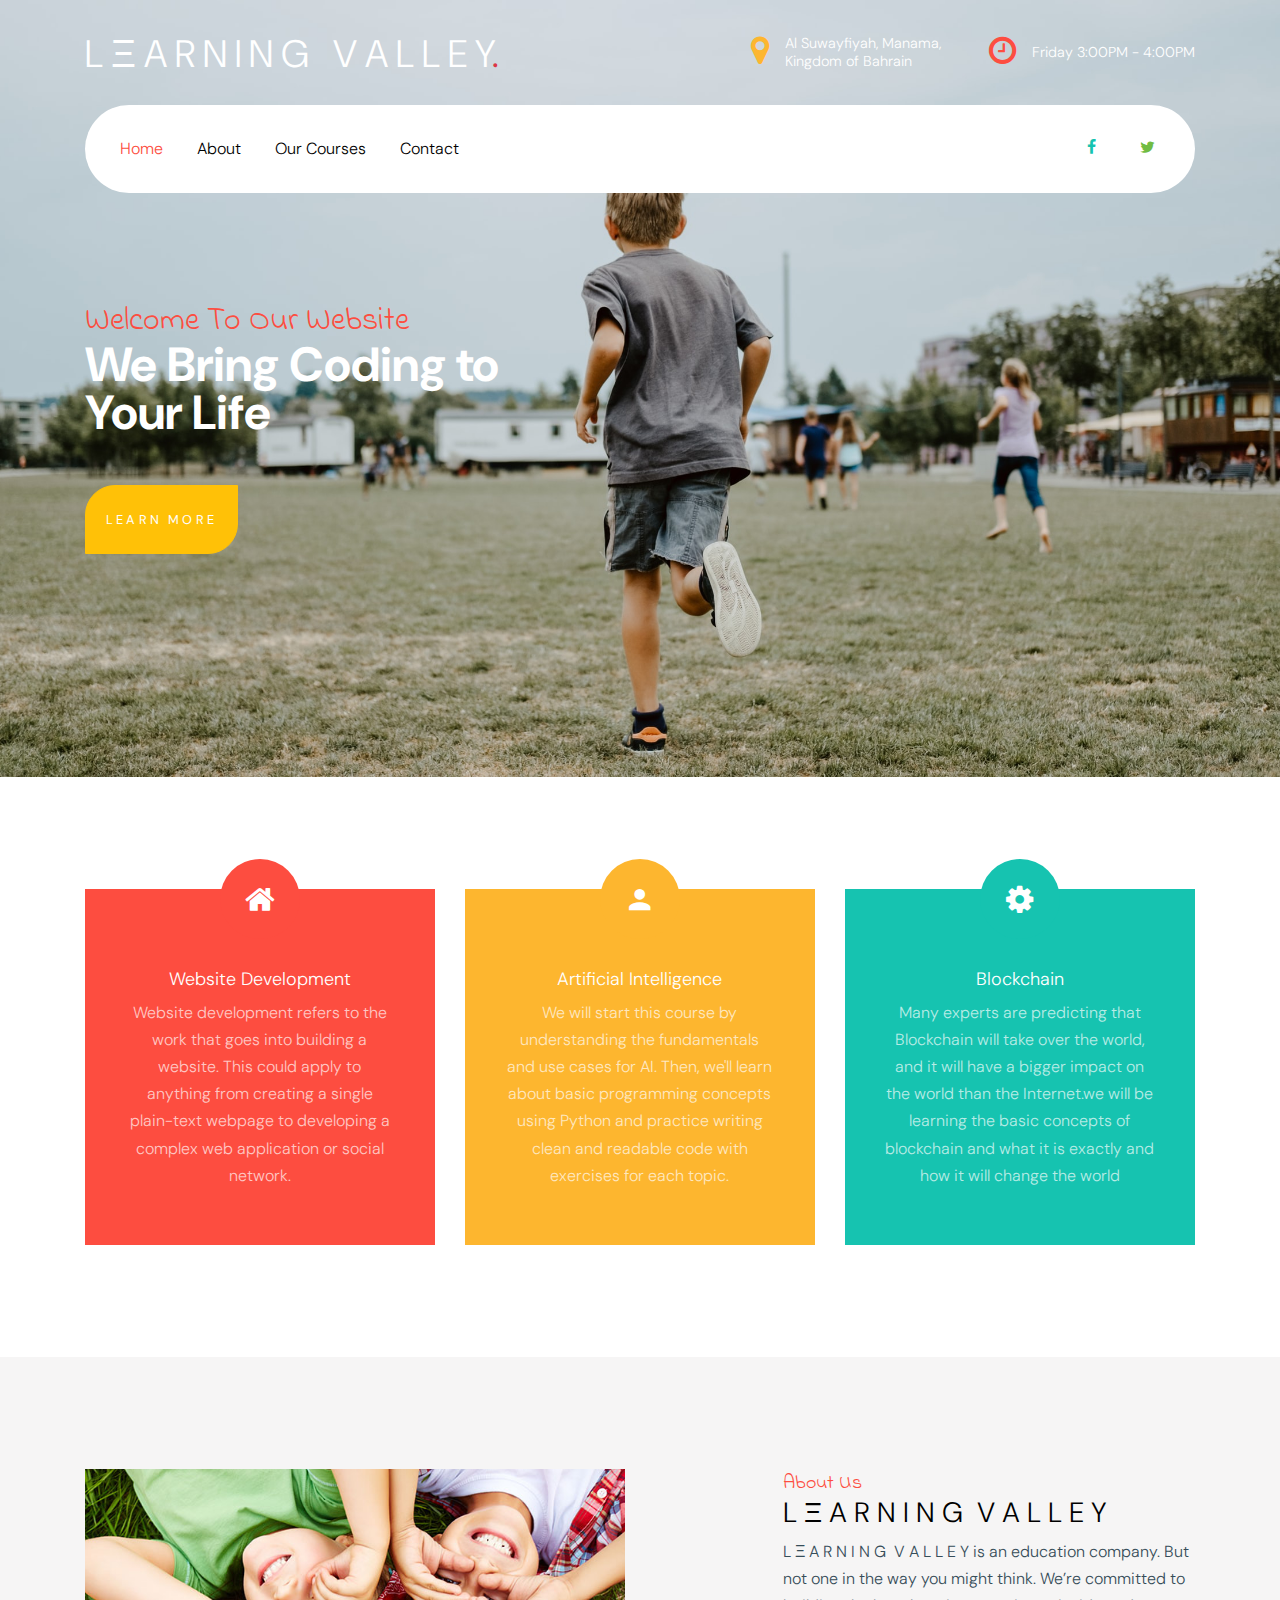
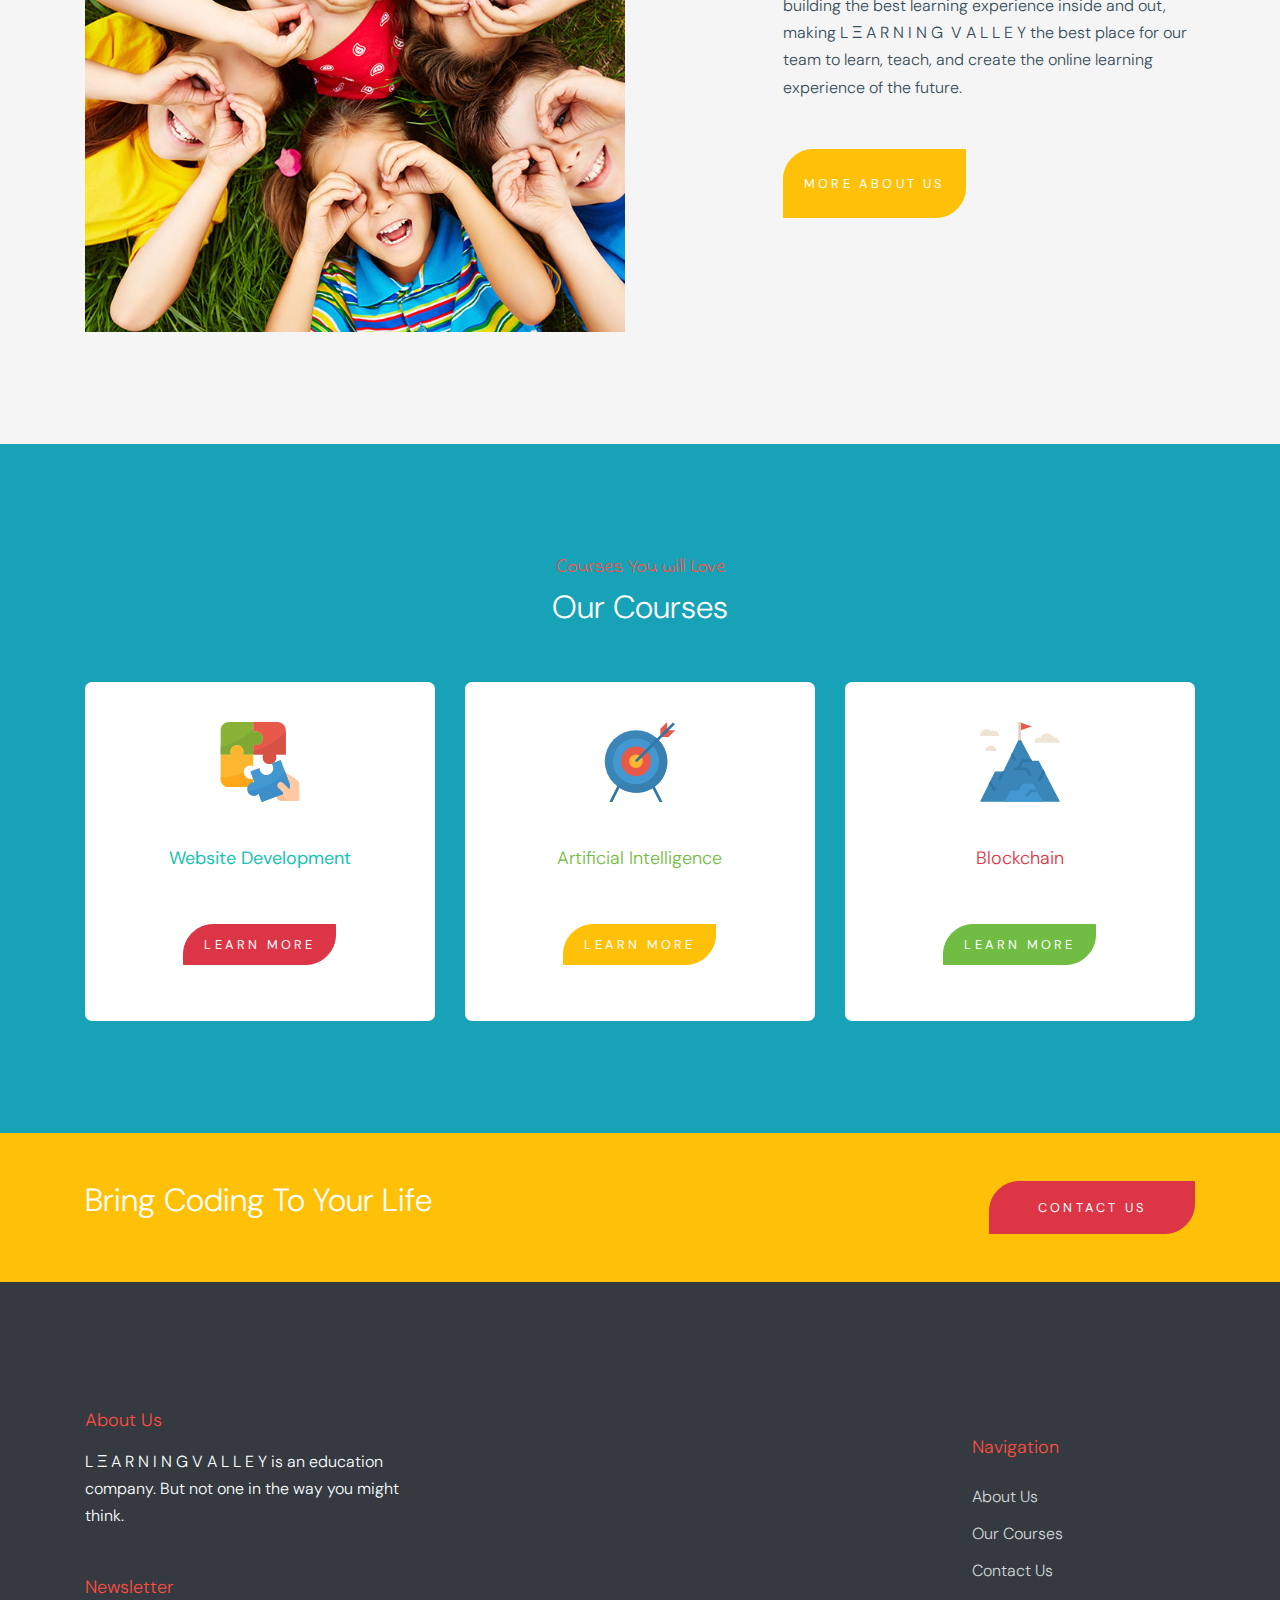
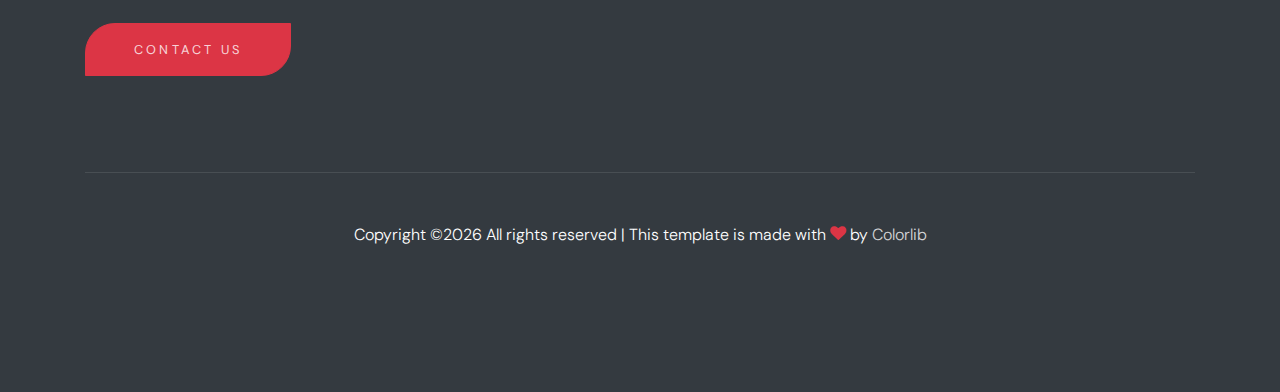
<file: index.html>
<!doctype html>
<html lang="en">

  <head>
    <title>L Ξ A R N I N G  V A L L E Y</title>
    <meta charset="utf-8">
    <meta name="viewport" content="width=device-width, initial-scale=1, shrink-to-fit=no">

    <link href="https://fonts.googleapis.com/css?family=DM+Sans:300,400,700|Indie+Flower" rel="stylesheet">
    

    <link rel="stylesheet" href="fonts/icomoon/style.css">

    <link rel="stylesheet" href="css/bootstrap.min.css">
    <link rel="stylesheet" href="css/bootstrap-datepicker.css">
    <link rel="stylesheet" href="css/jquery.fancybox.min.css">
    <link rel="stylesheet" href="css/owl.carousel.min.css">
    <link rel="stylesheet" href="css/owl.theme.default.min.css">
    <link rel="stylesheet" href="fonts/flaticon/font/flaticon.css">
    <link rel="stylesheet" href="css/aos.css">

    <!-- MAIN CSS -->
    <link rel="stylesheet" href="css/style.css">

  </head>

  <body data-spy="scroll" data-target=".site-navbar-target" data-offset="300" style="background-color: #B2B2B2">

    
    <div class="site-wrap" id="home-section">

      <div class="site-mobile-menu site-navbar-target">
        <div class="site-mobile-menu-header">
          <div class="site-mobile-menu-close mt-3">
            <span class="icon-close2 js-menu-toggle"></span>
          </div>
        </div>
        <div class="site-mobile-menu-body"></div>
      </div>



      <header class="site-navbar site-navbar-target" role="banner">

        <div class="container mb-3">
          <div class="d-flex align-items-center">
            <div class="site-logo mr-auto">
              <a href="index.html" style="font-size: 3vw; ">L Ξ A R N I N G  &nbsp V A L L E Y<span class="text-primary">.</span></a>
            </div>
            <div class="site-quick-contact d-none d-lg-flex ml-auto ">
              <div class="d-flex site-info align-items-center mr-5">
                <span class="block-icon mr-3"><span class="icon-map-marker text-yellow"></span></span>
                <span>Al Suwayfiyah, Manama, <br> Kingdom of Bahrain</span>
              </div>
              <div class="d-flex site-info align-items-center">
                <span class="block-icon mr-3"><span class="icon-clock-o"></span></span>
                <span> Friday 3:00PM - 4:00PM <br></span>
              </div>
              
            </div>
          </div>
        </div>


        <div class="container">
          <div class="menu-wrap d-flex align-items-center">
            <span class="d-inline-block d-lg-none"><a href="#" class="text-black site-menu-toggle js-menu-toggle py-5"><span class="icon-menu h3 text-black"></span></a></span>

              

              <nav class="site-navigation text-left mr-auto d-none d-lg-block" role="navigation">
                <ul class="site-menu main-menu js-clone-nav mr-auto ">
                  <li class="active"><a href="index.html" class="nav-link">Home</a></li>
                  <li><a href="about.html" class="nav-link">About</a></li>
                  <li><a href="packages.html" class="nav-link">Our Courses</a></li>
                 
                  <li><a href="contact.html" class="nav-link">Contact</a></li>
                </ul>
              </nav>

              <div class="top-social ml-auto">
                <a href="https://www.facebook.com/Web-Mobile-Application-development-580369689306833" target="none"><span class="icon-facebook text-teal"></span></a>
                <a href="https://twitter.com/home?lang=en" target="none" ><span class="icon-twitter text-success"></span></a>
               
              </div>
          </div>
       

       

      </header>

    <div class="ftco-blocks-cover-1">
       <!-- data-stellar-background-ratio="0.5" style="background-image: url('images/hero_1.jpg')" -->
       <div class="site-section-cover overlay" data-stellar-background-ratio="0.5" style="background-image: url('images/hero_6.jpg')">
        <div class="container">
          <div class="row align-items-center ">
           <!-- <div class="col-md-6 ml-auto align-self-end">
              <img src="images/kid_transparent.png" alt="Image" class="img-fluid"> 
             </div>-->

            <div class="col-md-5 mt-5 pt-5">
              <span class="text-cursive h5 text-red" style="font-size: 2rem;">Welcome To Our Website</span>
              <h1 class="mb-3 font-weight-bold text-teal" style="color: white;">We Bring Coding to Your Life</h1>
              <p class="mt-5"><a href="about.html" class="btn btn-primary py-4 btn-custom-1" style="background-color: #FFC107; border-color: #FFC107;">Learn More</a></p>
            </div>
            
          </div>
        </div>
      </div>
    </div>   </div>

    <div class="site-section" style="background-color: white;">
      <div class="container">
        <div class="row">
          <div class="col-lg-4">
            <div class="block-2 red">
              <span class="wrap-icon">
                <span class="icon-home"></span>
              </span>
              <h2>Website Development</h2>
              <p>Website development refers to the work that goes into building a website. This could apply to anything from creating a single plain-text webpage to developing a complex web application or social network.</p>
            </div>
          </div>
          <div class="col-lg-4">
            <div class="block-2 yellow">
              <span class="wrap-icon">
                <span class="icon-person"></span>
              </span>
              <h2>Artificial Intelligence</h2>
              <p>We will start this course by understanding the fundamentals and use cases for AI. Then, we'll learn about basic programming concepts using Python and practice writing clean and readable code with exercises for each topic.</p>
            </div>
          </div>
          <div class="col-lg-4">
            <div class="block-2 teal">
              <span class="wrap-icon">
                <span class="icon-cog"></span>
              </span>
              <h2>Blockchain</h2>
              <p>Many experts are predicting that Blockchain will take over the world, and it will have a bigger impact on the world than the Internet.we will be learning the basic concepts of blockchain and what it is exactly and how it will change the world </p>
            </div>
          </div>
        </div>
      </div>
    </div>

    <div class="site-section bg-light">
      <div class="container">
        <div class="row">
          <div class="col-md-6 mb-5 mb-md-0">
            <img src="images/img_1.jpg" alt="Image" class="img-fluid">
          </div>
          <div class="col-md-5 ml-auto pl-md-5">
            <span class="text-cursive h5 text-red">About Us</span>
            <h3 class="text-black">L Ξ A R N I N G &nbspV A L L E Y</h3>
            <p><span>L Ξ A R N I N G &nbspV A L L E Y is an education company. But not one in the way you might think. We’re committed to building the best learning experience inside and out, making L Ξ A R N I N G &nbspV A L L E Y the best place for our team to learn, teach, and create the online learning experience of the future.</span></p>

            <p class="mt-5"><a href="about.html" class="btn btn-warning py-4 btn-custom-1" style="color: white;">More About Us</a></p>
          </div>
        </div>
      </div>
    </div>
    
    
    <div class="site-section bg-info">
      <div class="container">
        <div class="row mb-5">
          <div class="col-12 text-center">
            <span class="text-cursive h5 text-red d-block"  style="font-weight: 2rem; ">Courses You will Love</span>
            <h2 class="text-white">Our Courses</h2>
          </div>
        </div>
        <div class="row">
          <div class="col-lg-4 mb-4 mb-lg-0">
            <div class="package text-center bg-white">
              <span class="img-wrap"><img src="images/flaticon/svg/001-jigsaw.svg" alt="Image" class="img-fluid"></span>
              <h3 class="text-teal" style="padding-top: 1rem;font-weight:bolder;">Website Development</h3>
             
              <p><a href="packages.html" class="btn btn-primary btn-custom-1 mt-4">Learn More</a></p>
            </div>
          </div>
          <div class="col-lg-4 mb-4 mb-lg-0">
            <div class="package text-center bg-white">
              <span class="img-wrap"><img src="images/flaticon/svg/002-target.svg" alt="Image" class="img-fluid"></span>
              <h3 class="text-success" style="padding-top: 1rem;">Artificial Intelligence</h3>
              
              <p><a href="packages.html " class="btn btn-warning btn-custom-1 mt-4" style="color: white;">Learn More</a></p>
            </div>
          </div>
          <div class="col-lg-4 mb-4 mb-lg-0">
            <div class="package text-center bg-white">
              <span class="img-wrap"><img src="images/flaticon/svg/003-mission.svg" alt="Image" class="img-fluid"></span>
              <h3 class="text-danger" style="padding-top: 1rem;">Blockchain</h3>
              
              <p><a href="packages.html " class="btn btn-success btn-custom-1 mt-4" style="color: white;">Learn More</a></p>
            </div>
          </div>
        </div>
      </div>
    </div>

   
    
   


    <div class="site-section py-5 bg-warning">
      <div class="container">
        <div class="row justify-content-center">
          <div class="col-md-12 d-flex">
          <h2 class="text-white m-0">Bring Coding To Your Life </h2>
          <a href="https://docs.google.com/forms/d/e/1FAIpQLSfLTitB2hztwWEs5npDfsbmyWJQrEy907DxbNJddWH4OsdSEw/viewform?usp=sf_link" class="btn btn-primary btn-custom-1 py-3 px-5 ml-auto"style="padding-bottom: 40rem;" target="_none_">Contact Us</a>
          </div>
        </div>
      </div>
    </div>

    

    <footer class="site-footer">
      <div class="container">
        <div class="row">
          <div class="col-lg-4">
            <h2 class="footer-heading mb-3">About Us</h2>
                <p class="mb-5">L Ξ A R N I N G  V A L L E Y is an education company. But not one in the way you might think. </p>

                <h2 class="footer-heading mb-4">Newsletter</h2>
    
                <a href="https://docs.google.com/forms/d/e/1FAIpQLSfLTitB2hztwWEs5npDfsbmyWJQrEy907DxbNJddWH4OsdSEw/viewform?usp=sf_link" class="btn btn-primary btn-custom-1 py-3 px-5 ml-auto"style="padding-bottom: 40rem;" target="_none_">Contact Us</a>
                
          </div>
          <div class="col-lg-8 ml-auto">
            <div class="row">
              <div class="col-lg-4 ml-auto">
                <br>
                
                <h2 class="footer-heading mb-4">Navigation</h2>
                <ul class="list-unstyled">
                  <li><a href="about.html">About Us</a></li>
                  
                  <li><a href="about.html">Our Courses</a></li>
                 
                  <li><a href="contact.html">Contact Us</a></li>
                </ul>
              </div>
              

              
              
            </div>
          </div>
        </div>
        <div class="row pt-5 mt-5 text-center">
          <div class="col-md-12">
            <div class="border-top pt-5">
              <p>
            <!-- Link back to Colorlib can't be removed. Template is licensed under CC BY 3.0. -->
            Copyright &copy;<script>document.write(new Date().getFullYear());</script> All rights reserved | This template is made with <i class="icon-heart text-danger" aria-hidden="true"></i> by <a href="https://colorlib.com" target="_blank" >Colorlib</a>
            <!-- Link back to Colorlib can't be removed. Template is licensed under CC BY 3.0. -->
            </p>
            </div>
          </div>

        </div>
      </div>
    </footer>

    </div>

    <script src="js/jquery-3.3.1.min.js"></script>
    <script src="js/jquery-migrate-3.0.0.js"></script>
    <script src="js/popper.min.js"></script>
    <script src="js/bootstrap.min.js"></script>
    <script src="js/owl.carousel.min.js"></script>
    <script src="js/jquery.sticky.js"></script>
    <script src="js/jquery.waypoints.min.js"></script>
    <script src="js/jquery.animateNumber.min.js"></script>
    <script src="js/jquery.fancybox.min.js"></script>
    <script src="js/jquery.stellar.min.js"></script>
    <script src="js/jquery.easing.1.3.js"></script>
    <script src="js/bootstrap-datepicker.min.js"></script>
    <script src="js/aos.js"></script>

    <script src="js/main.js"></script>

  </body>

</html>
</file>
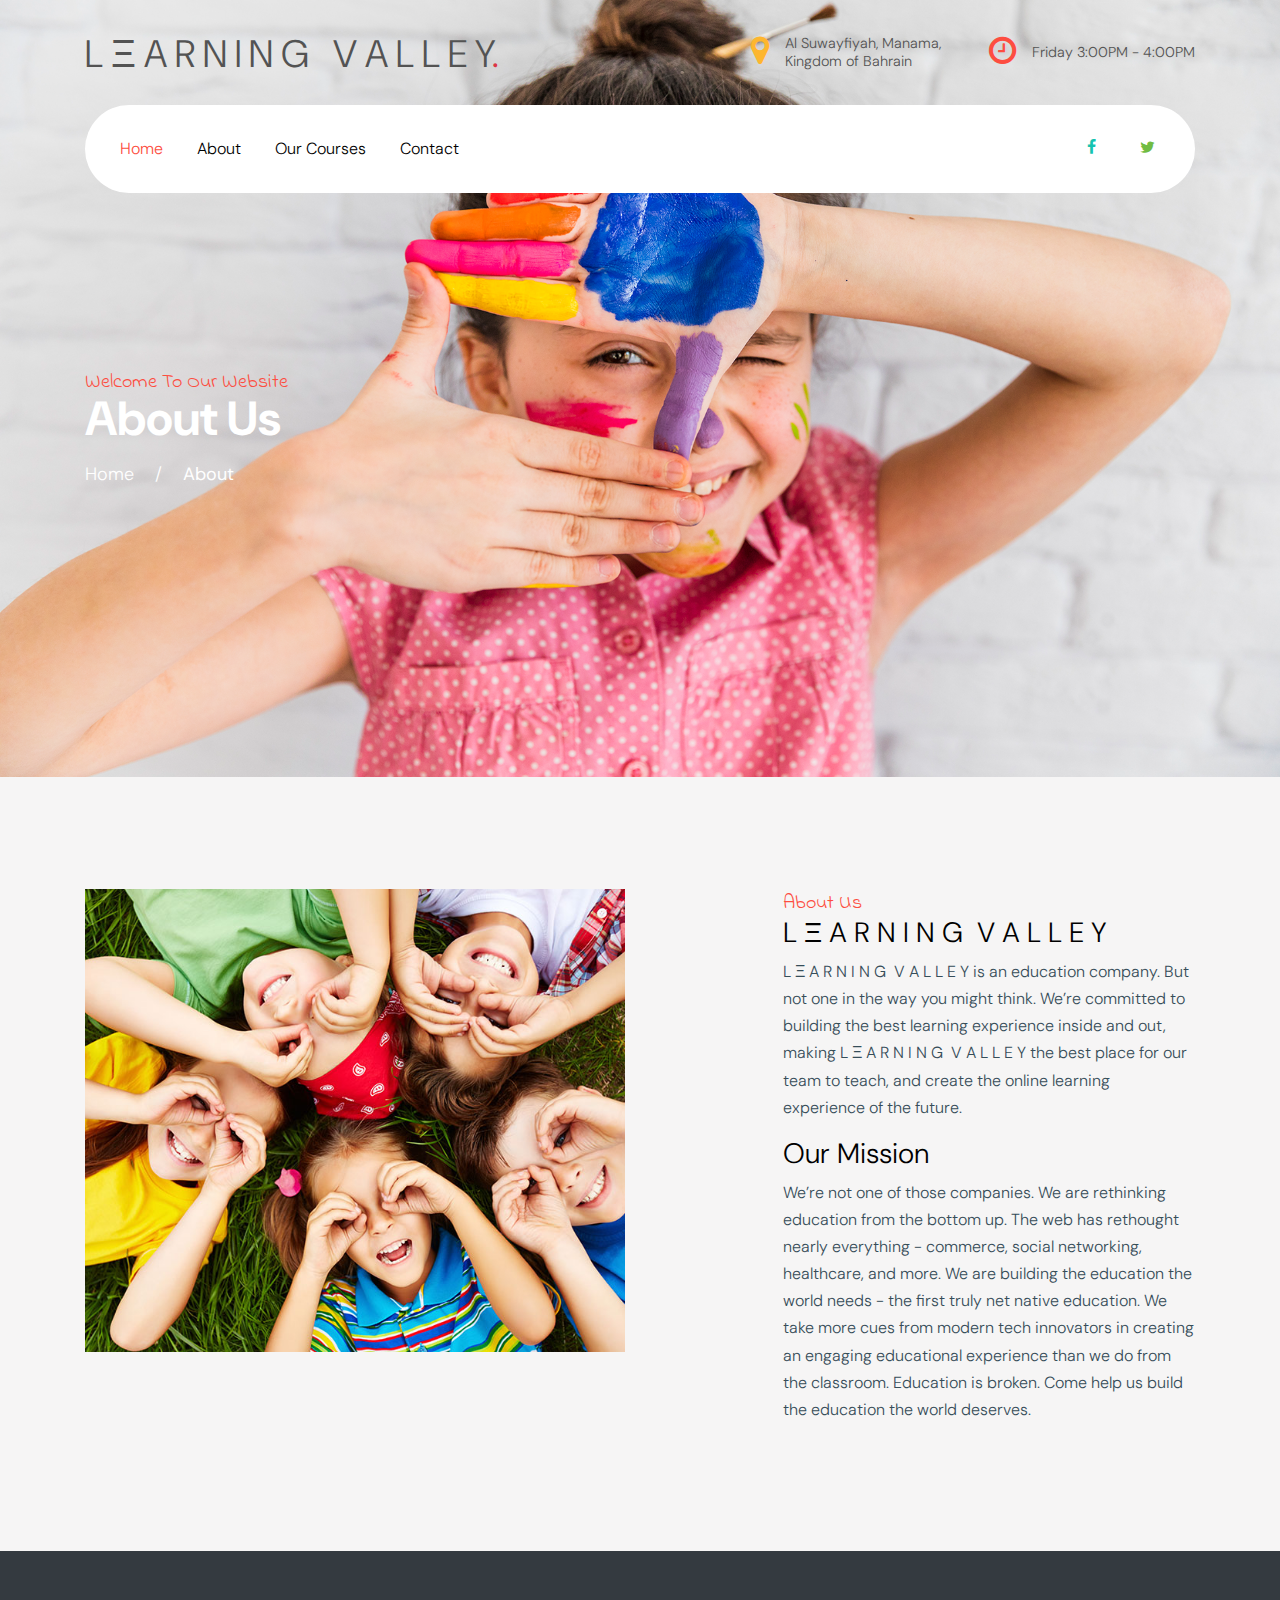
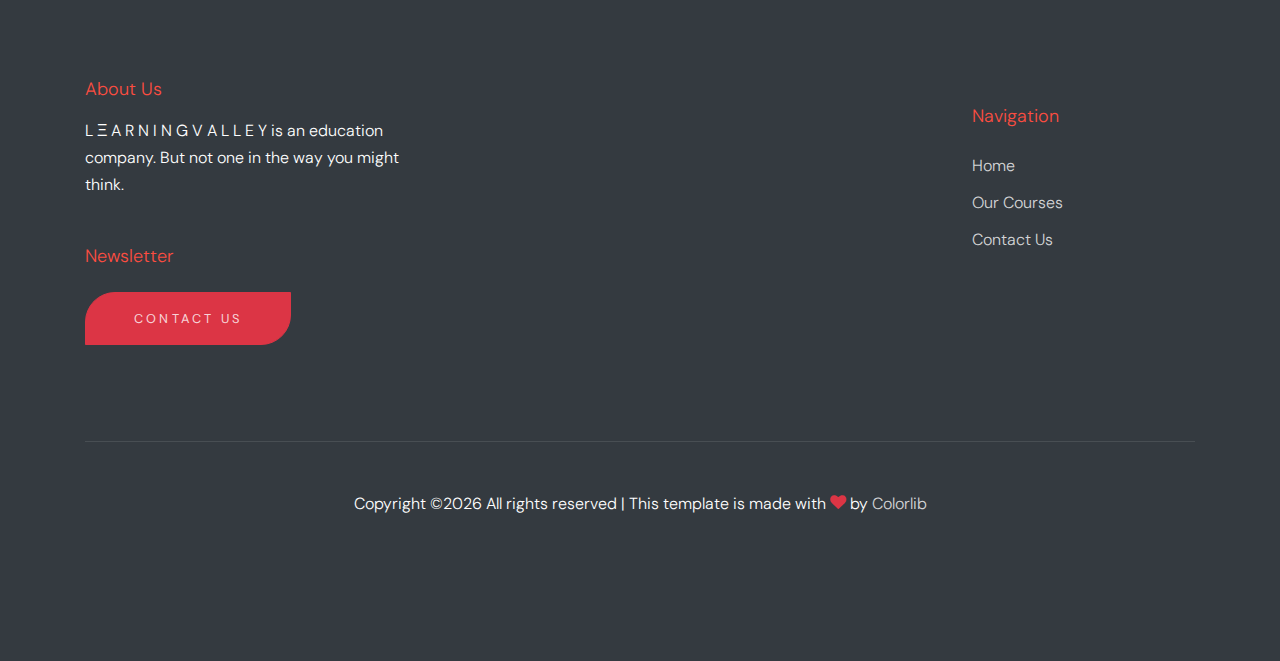
<file: about.html>
<!doctype html>
<html lang="en">

  <head>
    <title>L Ξ A R N I N G  V A L L E Y</title>
    <meta charset="utf-8">
    <meta name="viewport" content="width=device-width, initial-scale=1, shrink-to-fit=no">

    <link href="https://fonts.googleapis.com/css?family=DM+Sans:300,400,700|Indie+Flower" rel="stylesheet">
    

    <link rel="stylesheet" href="fonts/icomoon/style.css">

    <link rel="stylesheet" href="css/bootstrap.min.css">
    <link rel="stylesheet" href="css/bootstrap-datepicker.css">
    <link rel="stylesheet" href="css/jquery.fancybox.min.css">
    <link rel="stylesheet" href="css/owl.carousel.min.css">
    <link rel="stylesheet" href="css/owl.theme.default.min.css">
    <link rel="stylesheet" href="fonts/flaticon/font/flaticon.css">
    <link rel="stylesheet" href="css/aos.css">

    <!-- MAIN CSS -->
    <link rel="stylesheet" href="css/style.css">

  </head>

  <body data-spy="scroll" data-target=".site-navbar-target" data-offset="300">

    
    <div class="site-wrap" id="home-section">

      <div class="site-mobile-menu site-navbar-target">
        <div class="site-mobile-menu-header">
          <div class="site-mobile-menu-close mt-3">
            <span class="icon-close2 js-menu-toggle"></span>
          </div>
        </div>
        <div class="site-mobile-menu-body"></div>
      </div>



      <header class="site-navbar site-navbar-target" role="banner">

        <div class="container mb-3">
          <div class="d-flex align-items-center">
            <div class="site-logo mr-auto">
              <a href="index.html" style="font-size: 3vw; color: rgb(83, 83, 83);">L Ξ A R N I N G  &nbsp V A L L E Y<span class="text-primary">.</span></a>
            </div>
            <div class="site-quick-contact d-none d-lg-flex ml-auto ">
              <div class="d-flex site-info align-items-center mr-5">
                <span class="block-icon mr-3"><span class="icon-map-marker text-yellow"></span></span>
                <span style="color: rgb(83, 83, 83);">Al Suwayfiyah, Manama, <br style="color: rgb(83, 83, 83);"> Kingdom of Bahrain</span>
              </div>
              <div class="d-flex site-info align-items-center">
                <span class="block-icon mr-3"><span class="icon-clock-o"></span></span>
                <span style="color: rgb(83, 83, 83);"> Friday 3:00PM - 4:00PM <br></span>
              </div>
              
            </div>
          </div>
        </div>


        <div class="container">
          <div class="menu-wrap d-flex align-items-center">
            <span class="d-inline-block d-lg-none"><a href="#" class="text-black site-menu-toggle js-menu-toggle py-5"><span class="icon-menu h3 text-black"></span></a></span>

              

              <nav class="site-navigation text-left mr-auto d-none d-lg-block" role="navigation">
                <ul class="site-menu main-menu js-clone-nav mr-auto ">
                  <li class="active"><a href="index.html" class="nav-link">Home</a></li>
                  <li><a href="about.html" class="nav-link">About</a></li>
                  <li><a href="packages.html" class="nav-link">Our Courses</a></li>
                 
                  <li><a href="contact.html" class="nav-link">Contact</a></li>
                </ul>
              </nav>

              <div class="top-social ml-auto">
                <a href="https://www.facebook.com/L-%CE%9E-A-R-N-I-N-G-V-A-L-L-E-Y-117805706719489" target="none"><span class="icon-facebook text-teal"></span></a>
                <a href="https://twitter.com/home?lang=en" target="none" ><span class="icon-twitter text-success"></span></a>
               
              </div>
          </div>
       

       

      </header>

    <div class="ftco-blocks-cover-1">
       <!-- data-stellar-background-ratio="0.5" style="background-image: url('images/hero_1.jpg')" -->
      <div class="site-section-cover overlay" data-stellar-background-ratio="0.5" style="background-image: url('images/hero_1.jpg')">
        <div class="container">
          <div class="row align-items-center ">

            <div class="col-md-5 mt-5 pt-5">
              <span class="text-cursive h5 text-red">Welcome To Our Website</span>
              <h1 class="mb-3 font-weight-bold text-teal">About Us</h1>
              <p><a href="index.html" class="text-white">Home</a> <span class="mx-3">/</span> <strong>About</strong></p>
            </div>
            
          </div>
        </div>
      </div>
    </div>

    

    <div id="wow"  class="site-section bg-light">
      <div  class="container">
        <div class="row">
          <div class="col-md-6 mb-5 mb-md-0">
            <img src="images/img_1.jpg" alt="Image" class="img-fluid">
          </div>
          <div class="col-md-5 ml-auto pl-md-5">
            <span class="text-cursive h5 text-red">About Us</span>
            <h3 class="text-black">L Ξ A R N I N G &nbspV A L L E Y</h3>
            <p><span>L Ξ A R N I N G &nbspV A L L E Y is an education company. But not one in the way you might think. We’re committed to building the best learning experience inside and out, making L Ξ A R N I N G &nbspV A L L E Y the best place for our team to teach, and create the online learning experience of the future.</span></p>

            <h3 class="text-black">Our Mission</h3>
            <p><span>We’re not one of those companies. We are rethinking education from the bottom up. The web has rethought nearly everything - commerce, social networking, healthcare, and more. We are building the education the world needs - the first truly net native education. We take more cues from modern tech innovators in creating an engaging educational experience than we do from the classroom.

              Education is broken. Come help us build the education the world deserves.</span></p>
            
          </div>
        </div>
      </div>
    </div>

    
    
    
    

    

    <footer class="site-footer">
      <div class="container">
        <div class="row">
          <div class="col-lg-4">
            <h2 class="footer-heading mb-3">About Us</h2>
                <p class="mb-5">L Ξ A R N I N G  V A L L E Y is an education company. But not one in the way you might think. </p>

                <h2 class="footer-heading mb-4">Newsletter</h2>
    
                <a href="https://docs.google.com/forms/d/e/1FAIpQLSfLTitB2hztwWEs5npDfsbmyWJQrEy907DxbNJddWH4OsdSEw/viewform?usp=sf_link" class="btn btn-primary btn-custom-1 py-3 px-5 ml-auto"style="padding-bottom: 40rem;" target="_none_">Contact Us</a>
                
          </div>
          <div class="col-lg-8 ml-auto">
            <div class="row">
              <div class="col-lg-4 ml-auto">
                <br>
                
                <h2 class="footer-heading mb-4">Navigation</h2>
                <ul class="list-unstyled">
                  <li><a href="index.html">Home</a></li>
                  
                  <li><a href="packages.html">Our Courses</a></li>
                 
                  <li><a href="contact.html">Contact Us</a></li>
                </ul>
              </div>

              
              
            </div>
          </div>
        </div>
        <div class="row pt-5 mt-5 text-center">
          <div class="col-md-12">
            <div class="border-top pt-5">
              <p>
            <!-- Link back to Colorlib can't be removed. Template is licensed under CC BY 3.0. -->
            Copyright &copy;<script>document.write(new Date().getFullYear());</script> All rights reserved | This template is made with <i class="icon-heart text-danger" aria-hidden="true"></i> by <a href="https://colorlib.com" target="_blank" >Colorlib</a>
            <!-- Link back to Colorlib can't be removed. Template is licensed under CC BY 3.0. -->
            </p>
            </div>
          </div>

        </div>
      </div>
    </footer>

    </div>

    <script src="js/jquery-3.3.1.min.js"></script>
    <script src="js/jquery-migrate-3.0.0.js"></script>
    <script src="js/popper.min.js"></script>
    <script src="js/bootstrap.min.js"></script>
    <script src="js/owl.carousel.min.js"></script>
    <script src="js/jquery.sticky.js"></script>
    <script src="js/jquery.waypoints.min.js"></script>
    <script src="js/jquery.animateNumber.min.js"></script>
    <script src="js/jquery.fancybox.min.js"></script>
    <script src="js/jquery.stellar.min.js"></script>
    <script src="js/jquery.easing.1.3.js"></script>
    <script src="js/bootstrap-datepicker.min.js"></script>
    <script src="js/aos.js"></script>

    <script src="js/main.js"></script>

  </body>

</html>
</file>
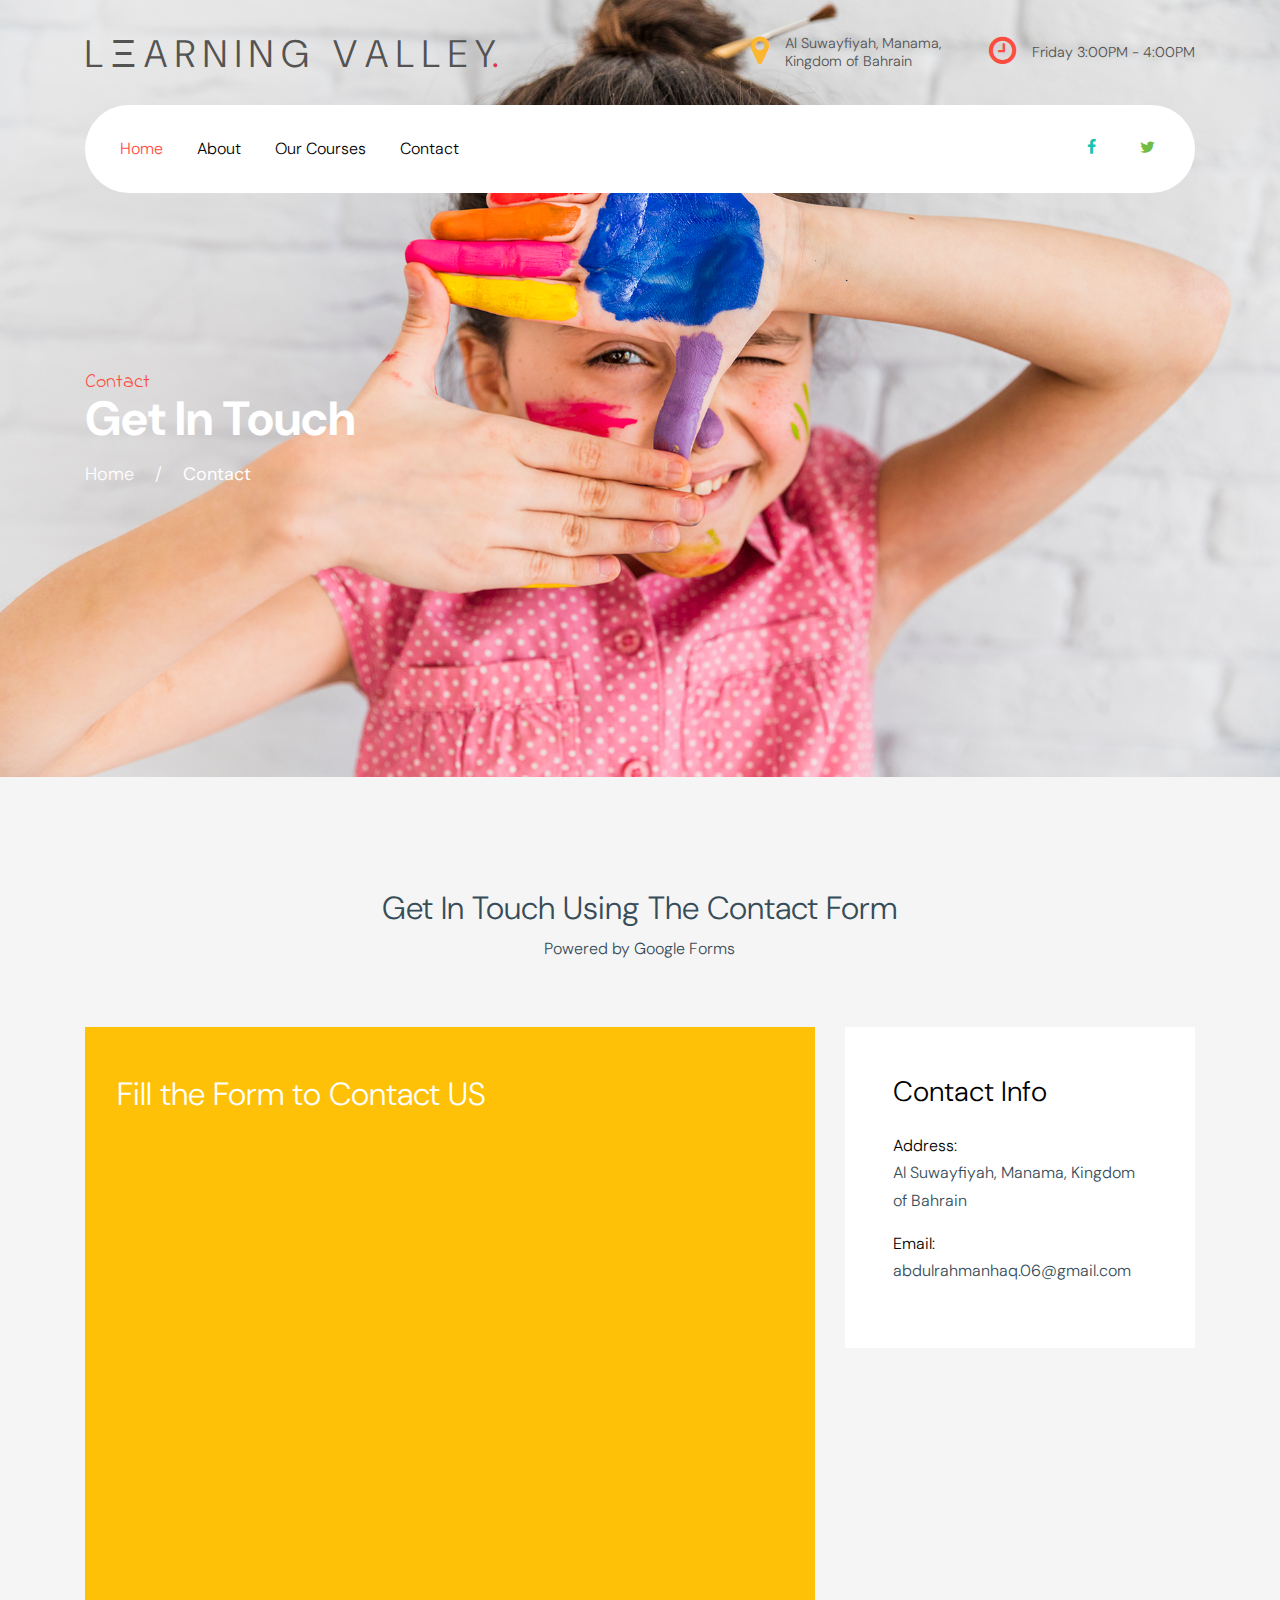
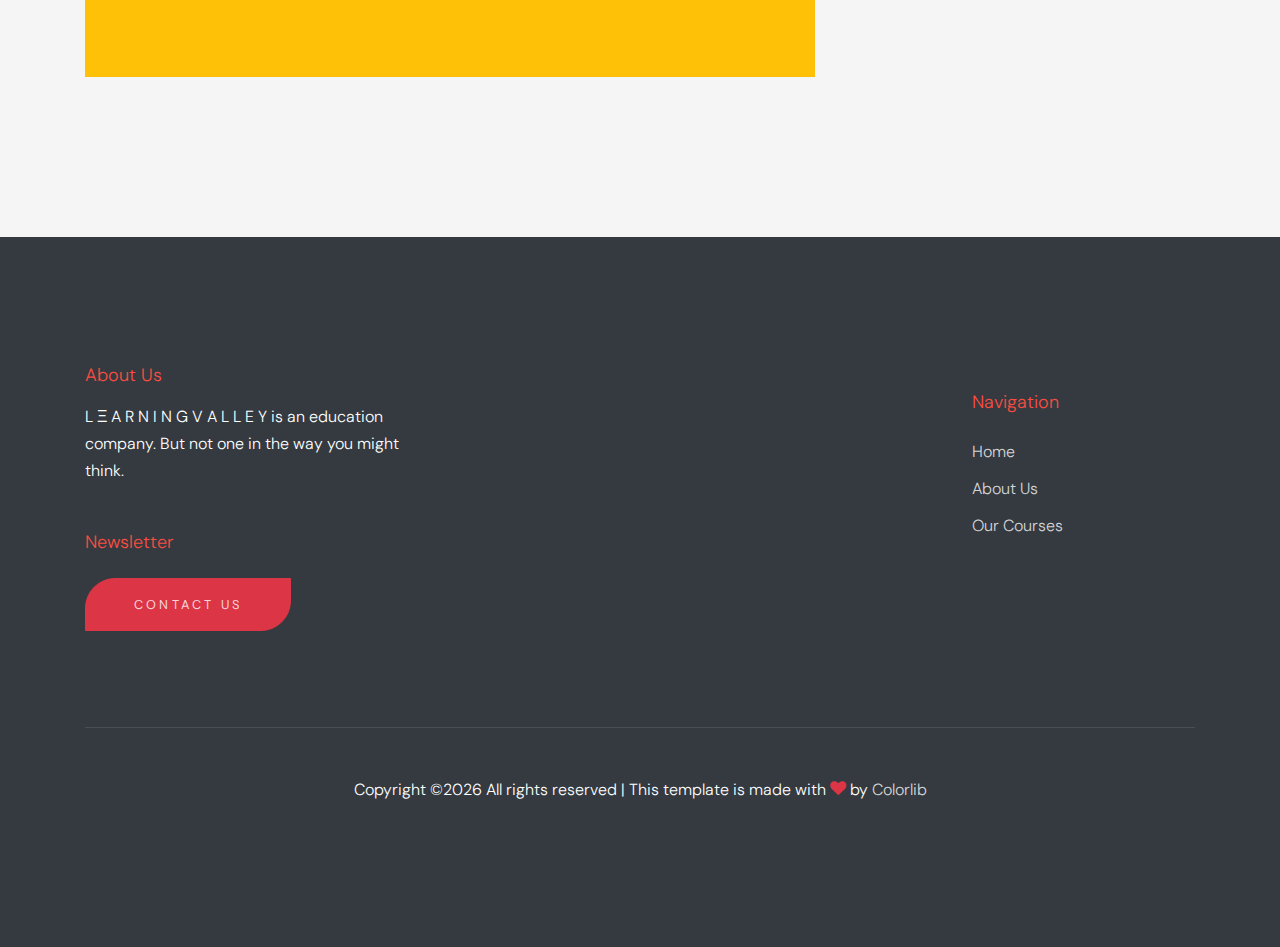
<file: contact.html>
<!doctype html>
<html lang="en">

  <head>
    <title>L Ξ A R N I N G  V A L L E Y</title>
    <meta charset="utf-8">
    <meta name="viewport" content="width=device-width, initial-scale=1, shrink-to-fit=no">

    <link href="https://fonts.googleapis.com/css?family=DM+Sans:300,400,700|Indie+Flower" rel="stylesheet">
    

    <link rel="stylesheet" href="fonts/icomoon/style.css">

    <link rel="stylesheet" href="css/bootstrap.min.css">
    <link rel="stylesheet" href="css/bootstrap-datepicker.css">
    <link rel="stylesheet" href="css/jquery.fancybox.min.css">
    <link rel="stylesheet" href="css/owl.carousel.min.css">
    <link rel="stylesheet" href="css/owl.theme.default.min.css">
    <link rel="stylesheet" href="fonts/flaticon/font/flaticon.css">
    <link rel="stylesheet" href="css/aos.css">

    <!-- MAIN CSS -->
    <link rel="stylesheet" href="css/style.css">

  </head>

  <body data-spy="scroll" data-target=".site-navbar-target" data-offset="300">

    
    <div class="site-wrap" id="home-section">

      <div class="site-mobile-menu site-navbar-target">
        <div class="site-mobile-menu-header">
          <div class="site-mobile-menu-close mt-3">
            <span class="icon-close2 js-menu-toggle"></span>
          </div>
        </div>
        <div class="site-mobile-menu-body"></div>
      </div>



      <header class="site-navbar site-navbar-target" role="banner">

        <div class="container mb-3">
          <div class="d-flex align-items-center">
            <div class="site-logo mr-auto">
              <a href="index.html" style="font-size: 3vw; color: rgb(83, 83, 83);">L Ξ A R N I N G  &nbsp V A L L E Y<span class="text-primary">.</span></a>
            </div>
            <div class="site-quick-contact d-none d-lg-flex ml-auto ">
              <div class="d-flex site-info align-items-center mr-5">
                <span class="block-icon mr-3"><span class="icon-map-marker text-yellow"></span></span>
                <span style="color: rgb(83, 83, 83);">Al Suwayfiyah, Manama, <br style="color: rgb(83, 83, 83);"> Kingdom of Bahrain</span>
              </div>
              <div class="d-flex site-info align-items-center">
                <span class="block-icon mr-3"><span class="icon-clock-o"></span></span>
                <span style="color: rgb(83, 83, 83);"> Friday 3:00PM - 4:00PM <br></span>
              </div>
              
            </div>
          </div>
        </div>


        <div class="container">
          <div class="menu-wrap d-flex align-items-center">
            <span class="d-inline-block d-lg-none"><a href="#" class="text-black site-menu-toggle js-menu-toggle py-5"><span class="icon-menu h3 text-black"></span></a></span>

              

              <nav class="site-navigation text-left mr-auto d-none d-lg-block" role="navigation">
                <ul class="site-menu main-menu js-clone-nav mr-auto ">
                  <li class="active"><a href="index.html" class="nav-link">Home</a></li>
                  <li><a href="about.html" class="nav-link">About</a></li>
                  <li><a href="packages.html" class="nav-link">Our Courses</a></li>
                 
                  <li><a href="contact.html" class="nav-link">Contact</a></li>
                </ul>
              </nav>

              <div class="top-social ml-auto">
                <a href="https://www.facebook.com/L-%CE%9E-A-R-N-I-N-G-V-A-L-L-E-Y-117805706719489" target="none"><span class="icon-facebook text-teal"></span></a>
                <a href="https://twitter.com/home?lang=en" target="none" ><span class="icon-twitter text-success"></span></a>
               
              </div>
          </div>
       

       

      </header>

    <div class="ftco-blocks-cover-1">
      <div class="site-section-cover overlay" data-stellar-background-ratio="0.5" style="background-image: url('images/hero_1.jpg')">
        <div class="container">
          <div class="row align-items-center ">

            <div class="col-md-5 mt-5 pt-5">
              <span class="text-cursive h5 text-red">Contact</span>
              <h1 class="mb-3 font-weight-bold text-teal">Get In Touch</h1>
              <p><a href="index.html" class="text-white">Home</a> <span class="mx-3">/</span> <strong>Contact</strong></p>
            </div>
            
          </div>
        </div>
      </div>
    </div>


    <div class="site-section bg-light" id="contact-section">
      <div class="container">
        <div class="row justify-content-center text-center">
        <div class="col-7 text-center mb-5">
          <h2>Get In Touch Using The Contact Form</h2>
          <p>Powered by Google Forms</p>
        </div>
      </div>
        <div class="row">
          
          <div class="col-lg-8 mb-5" style="padding-top:0rem;">
            
            <div class="site-section py-5 bg-warning">
              <h2 class="text-white m-0" style="padding-left: 2rem;">   Fill the Form to Contact US</h2>
              <div class="container" style="padding-top: 1rem;">
                <div class="row justify-content-center">
                  <div class="col-md-12 d-flex">
                    
                    <iframe src="https://docs.google.com/forms/d/e/1FAIpQLSfLTitB2hztwWEs5npDfsbmyWJQrEy907DxbNJddWH4OsdSEw/viewform?embedded=true" width="640" height="500" frameborder="0" marginheight="0" marginwidth="0">Loading…</iframe>
                  
                </div>
                </div>
              </div>
            </div>
          </div>
          <div class="col-lg-4 ml-auto">
            <div class="bg-white p-3 p-md-5">
              <h3 class="text-black mb-4">Contact Info</h3>
              <ul class="list-unstyled footer-link">
                <li class="d-block mb-3">
                  <span class="d-block text-black">Address:</span>
                  <span>Al Suwayfiyah, Manama, Kingdom of Bahrain</span></li>
               
                <li class="d-block mb-3"><span class="d-block text-black">Email:</span><span>abdulrahmanhaq.06@gmail.com</span></li>
              </ul>
            </div>
          </div>
        </div>
      </div>
    </div>

    

    

    <footer class="site-footer">
      <div class="container">
        <div class="row">
          <div class="col-lg-4">
            <h2 class="footer-heading mb-3">About Us</h2>
                <p class="mb-5">L Ξ A R N I N G  V A L L E Y is an education company. But not one in the way you might think. </p>

                <h2 class="footer-heading mb-4">Newsletter</h2>
                <a href="https://docs.google.com/forms/d/e/1FAIpQLSfLTitB2hztwWEs5npDfsbmyWJQrEy907DxbNJddWH4OsdSEw/viewform?usp=sf_link" class="btn btn-primary btn-custom-1 py-3 px-5 ml-auto"style="padding-bottom: 40rem;" target="_none_">Contact Us</a>
                  
                
          </div>
          <div class="col-lg-8 ml-auto">
            <div class="row">
              <div class="col-lg-4 ml-auto">
                <br>
                
                <h2 class="footer-heading mb-4">Navigation</h2>
                <ul class="list-unstyled">
                  <li><a href="index.html">Home</a></li>
                  <li><a href="about.html">About Us</a></li>
                  
                  
                 
                  <li><a href="packages.html">Our Courses</a></li>
                </ul>
              </div>
              

              
              
            </div>
          </div>
        </div>
        <div class="row pt-5 mt-5 text-center">
          <div class="col-md-12">
            <div class="border-top pt-5">
              <p>
            <!-- Link back to Colorlib can't be removed. Template is licensed under CC BY 3.0. -->
            Copyright &copy;<script>document.write(new Date().getFullYear());</script> All rights reserved | This template is made with <i class="icon-heart text-danger" aria-hidden="true"></i> by <a href="https://colorlib.com" target="_blank" >Colorlib</a>
            <!-- Link back to Colorlib can't be removed. Template is licensed under CC BY 3.0. -->
            </p>
            </div>
          </div>

        </div>
      </div>
    </footer>

    </div>

    <script src="js/jquery-3.3.1.min.js"></script>
    <script src="js/jquery-migrate-3.0.0.js"></script>
    <script src="js/popper.min.js"></script>
    <script src="js/bootstrap.min.js"></script>
    <script src="js/owl.carousel.min.js"></script>
    <script src="js/jquery.sticky.js"></script>
    <script src="js/jquery.waypoints.min.js"></script>
    <script src="js/jquery.animateNumber.min.js"></script>
    <script src="js/jquery.fancybox.min.js"></script>
    <script src="js/jquery.stellar.min.js"></script>
    <script src="js/jquery.easing.1.3.js"></script>
    <script src="js/bootstrap-datepicker.min.js"></script>
    <script src="js/aos.js"></script>

    <script src="js/main.js"></script>

  </body>

</html>
</file>
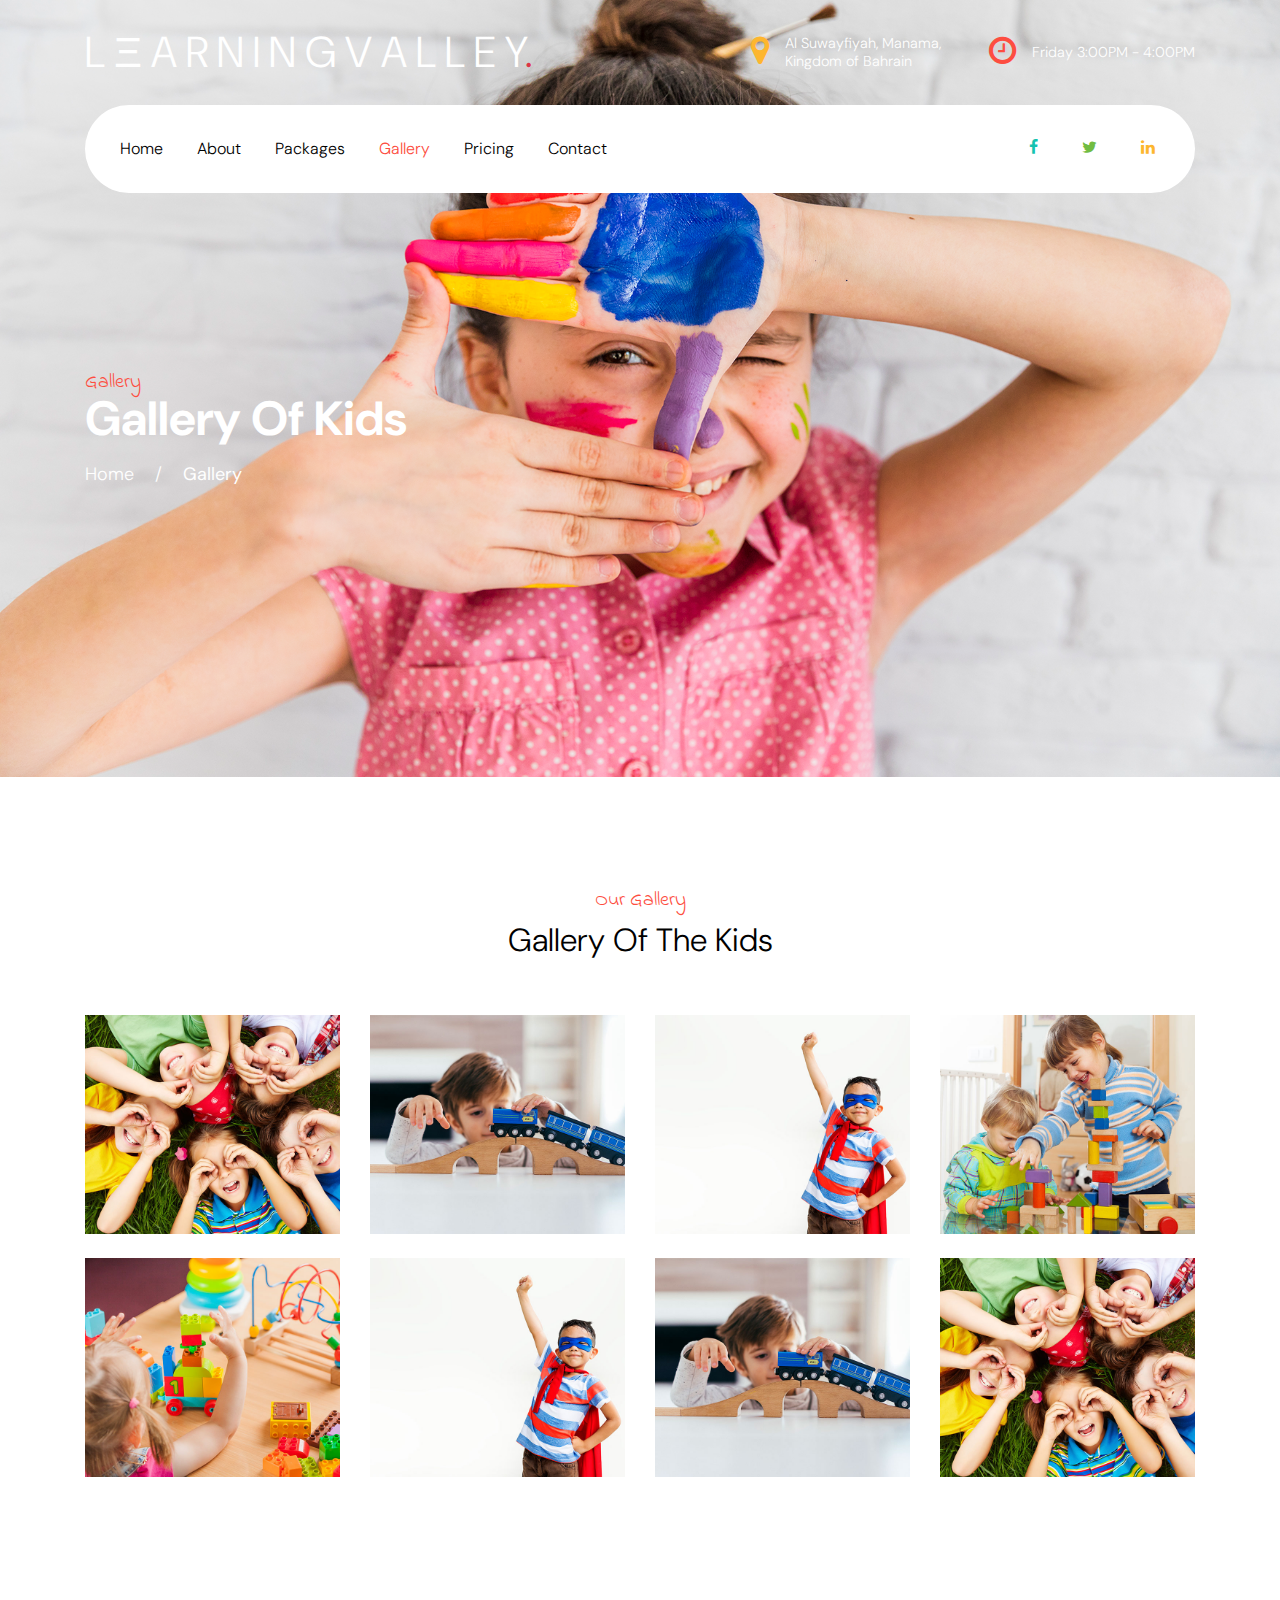
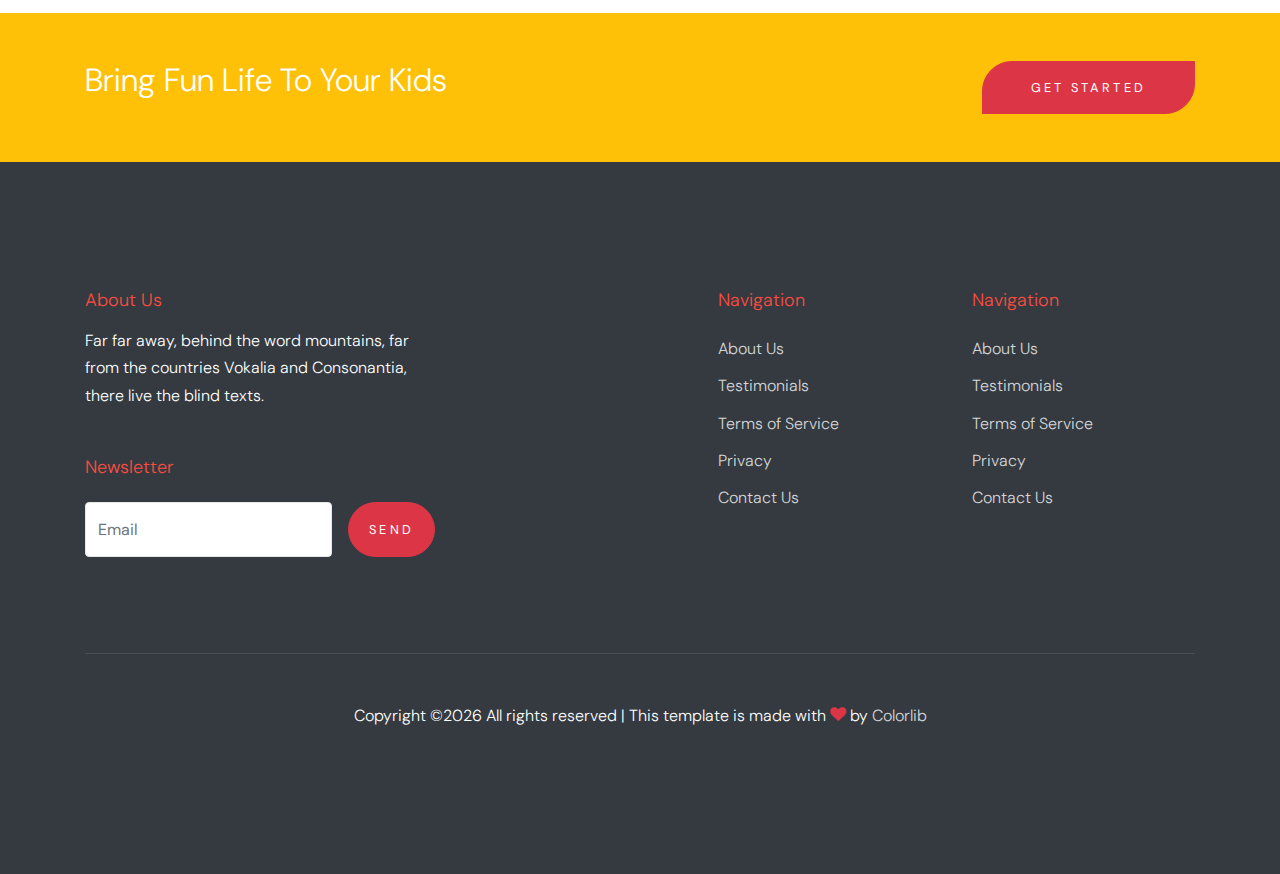
<file: gallery.html>
<!doctype html>
<html lang="en">

  <head>
    <title>Kiddy &mdash; Website Template by Colorlib</title>
    <meta charset="utf-8">
    <meta name="viewport" content="width=device-width, initial-scale=1, shrink-to-fit=no">

    <link href="https://fonts.googleapis.com/css?family=DM+Sans:300,400,700|Indie+Flower" rel="stylesheet">
    

    <link rel="stylesheet" href="fonts/icomoon/style.css">

    <link rel="stylesheet" href="css/bootstrap.min.css">
    <link rel="stylesheet" href="css/bootstrap-datepicker.css">
    <link rel="stylesheet" href="css/jquery.fancybox.min.css">
    <link rel="stylesheet" href="css/owl.carousel.min.css">
    <link rel="stylesheet" href="css/owl.theme.default.min.css">
    <link rel="stylesheet" href="fonts/flaticon/font/flaticon.css">
    <link rel="stylesheet" href="css/aos.css">

    <!-- MAIN CSS -->
    <link rel="stylesheet" href="css/style.css">

  </head>

  <body data-spy="scroll" data-target=".site-navbar-target" data-offset="300">

    
    <div class="site-wrap" id="home-section">

      <div class="site-mobile-menu site-navbar-target">
        <div class="site-mobile-menu-header">
          <div class="site-mobile-menu-close mt-3">
            <span class="icon-close2 js-menu-toggle"></span>
          </div>
        </div>
        <div class="site-mobile-menu-body"></div>
      </div>



      <header class="site-navbar site-navbar-target" role="banner">

        <div class="container mb-3">
          <div class="d-flex align-items-center">
            <div class="site-logo mr-auto">
              <a href="index.html">L Ξ A R N I N G  V A L L E Y<span class="text-primary">.</span></a>
            </div>
            <div class="site-quick-contact d-none d-lg-flex ml-auto ">
              <div class="d-flex site-info align-items-center mr-5">
                <span class="block-icon mr-3"><span class="icon-map-marker text-yellow"></span></span>
                <span>Al Suwayfiyah, Manama, <br> Kingdom of Bahrain</span>
              </div>
              <div class="d-flex site-info align-items-center">
                <span class="block-icon mr-3"><span class="icon-clock-o"></span></span>
                <span> Friday 3:00PM - 4:00PM <br></span>
              </div>
              
            </div>
          </div>
        </div>


        <div class="container">
          <div class="menu-wrap d-flex align-items-center">
            <span class="d-inline-block d-lg-none"><a href="#" class="text-black site-menu-toggle js-menu-toggle py-5"><span class="icon-menu h3 text-black"></span></a></span>

              

              <nav class="site-navigation text-left mr-auto d-none d-lg-block" role="navigation">
                <ul class="site-menu main-menu js-clone-nav mr-auto ">
                  <li><a href="index.html" class="nav-link">Home</a></li>
                  <li><a href="about.html" class="nav-link">About</a></li>
                  <li><a href="packages.html" class="nav-link">Packages</a></li>
                  <li class="active"><a href="gallery.html" class="nav-link">Gallery</a></li>
                  <li><a href="pricing.html" class="nav-link">Pricing</a></li>
                  <li><a href="contact.html" class="nav-link">Contact</a></li>
                </ul>
              </nav>

              <div class="top-social ml-auto">
                <a href="#"><span class="icon-facebook text-teal"></span></a>
                <a href="#"><span class="icon-twitter text-success"></span></a>
                <a href="#"><span class="icon-linkedin text-yellow"></span></a>
              </div>
          </div>
        </div>

       

      </header>

    <div class="ftco-blocks-cover-1">
       <!-- data-stellar-background-ratio="0.5" style="background-image: url('images/hero_1.jpg')" -->
      <div class="site-section-cover overlay" data-stellar-background-ratio="0.5" style="background-image: url('images/hero_1.jpg')">
        <div class="container">
          <div class="row align-items-center ">

            <div class="col-md-5 mt-5 pt-5">
              <span class="text-cursive h5 text-red">Gallery</span>
              <h1 class="mb-3 font-weight-bold text-teal">Gallery Of Kids</h1>
              <p><a href="index.html" class="text-white">Home</a> <span class="mx-3">/</span> <strong>Gallery</strong></p>
            </div>
            
          </div>
        </div>
      </div>
    </div>


    <div class="site-section">
      <div class="container">
        <div class="row mb-5">
          <div class="col-12 text-center">
            <span class="text-cursive h5 text-red d-block">Our Gallery</span>
            <h2 class="text-black">Gallery Of The Kids</h2>
          </div>
        </div>
        <div class="row">
          <div class="col-md-3 mb-4">
            <a href="images/img_1.jpg" data-fancybox="gal"><img src="images/img_1.jpg" alt="Image" class="img-fluid"></a>
          </div>
          <div class="col-md-3 mb-4">
            <a href="images/img_2.jpg" data-fancybox="gal"><img src="images/img_2.jpg" alt="Image" class="img-fluid"></a>
          </div>
          <div class="col-md-3 mb-4">
            <a href="images/img_3.jpg" data-fancybox="gal"><img src="images/img_3.jpg" alt="Image" class="img-fluid"></a>
          </div>
          <div class="col-md-3 mb-4">
            <a href="images/img_4.jpg" data-fancybox="gal"><img src="images/img_4.jpg" alt="Image" class="img-fluid"></a>
          </div>

          <div class="col-md-3 mb-4">
            <a href="images/img_5.jpg" data-fancybox="gal"><img src="images/img_5.jpg" alt="Image" class="img-fluid"></a>
          </div>
          <div class="col-md-3 mb-4">
            <a href="images/img_2.jpg" data-fancybox="gal"><img src="images/img_3.jpg" alt="Image" class="img-fluid"></a>
          </div>
          <div class="col-md-3 mb-4">
            <a href="images/img_2.jpg" data-fancybox="gal"><img src="images/img_2.jpg" alt="Image" class="img-fluid"></a>
          </div>
          <div class="col-md-3 mb-4">
            <img src="images/img_1.jpg" alt="Image" class="img-fluid">
          </div>
        </div>
      </div>
    </div>
    

    


    <div class="site-section py-5 bg-warning">
      <div class="container">
        <div class="row justify-content-center">
          <div class="col-md-12 d-flex">
          <h2 class="text-white m-0">Bring Fun Life To Your Kids</h2>
          <a href="#" class="btn btn-primary btn-custom-1 py-3 px-5 ml-auto">Get Started</a>
          </div>
        </div>
      </div>
    </div>
    

    <footer class="site-footer">
      <div class="container">
        <div class="row">
          <div class="col-lg-4">
            <h2 class="footer-heading mb-3">About Us</h2>
                <p class="mb-5">Far far away, behind the word mountains, far from the countries Vokalia and Consonantia, there live the blind texts. </p>

                <h2 class="footer-heading mb-4">Newsletter</h2>
                <form action="#" class="d-flex" class="subscribe">
                  <input type="text" class="form-control mr-3" placeholder="Email">
                  <input type="submit" value="Send" class="btn btn-primary">
                </form>
          </div>
          <div class="col-lg-8 ml-auto">
            <div class="row">
              <div class="col-lg-4 ml-auto">
                <h2 class="footer-heading mb-4">Navigation</h2>
                <ul class="list-unstyled">
                  <li><a href="#">About Us</a></li>
                  <li><a href="#">Testimonials</a></li>
                  <li><a href="#">Terms of Service</a></li>
                  <li><a href="#">Privacy</a></li>
                  <li><a href="#">Contact Us</a></li>
                </ul>
              </div>
              <div class="col-lg-4">
                <h2 class="footer-heading mb-4">Navigation</h2>
                <ul class="list-unstyled">
                  <li><a href="#">About Us</a></li>
                  <li><a href="#">Testimonials</a></li>
                  <li><a href="#">Terms of Service</a></li>
                  <li><a href="#">Privacy</a></li>
                  <li><a href="#">Contact Us</a></li>
                </ul>
                
              </div>

              
              
            </div>
          </div>
        </div>
        <div class="row pt-5 mt-5 text-center">
          <div class="col-md-12">
            <div class="border-top pt-5">
              <p>
            <!-- Link back to Colorlib can't be removed. Template is licensed under CC BY 3.0. -->
            Copyright &copy;<script>document.write(new Date().getFullYear());</script> All rights reserved | This template is made with <i class="icon-heart text-danger" aria-hidden="true"></i> by <a href="https://colorlib.com" target="_blank" >Colorlib</a>
            <!-- Link back to Colorlib can't be removed. Template is licensed under CC BY 3.0. -->
            </p>
            </div>
          </div>

        </div>
      </div>
    </footer>

    </div>

    <script src="js/jquery-3.3.1.min.js"></script>
    <script src="js/jquery-migrate-3.0.0.js"></script>
    <script src="js/popper.min.js"></script>
    <script src="js/bootstrap.min.js"></script>
    <script src="js/owl.carousel.min.js"></script>
    <script src="js/jquery.sticky.js"></script>
    <script src="js/jquery.waypoints.min.js"></script>
    <script src="js/jquery.animateNumber.min.js"></script>
    <script src="js/jquery.fancybox.min.js"></script>
    <script src="js/jquery.stellar.min.js"></script>
    <script src="js/jquery.easing.1.3.js"></script>
    <script src="js/bootstrap-datepicker.min.js"></script>
    <script src="js/aos.js"></script>

    <script src="js/main.js"></script>

  </body>

</html>
</file>
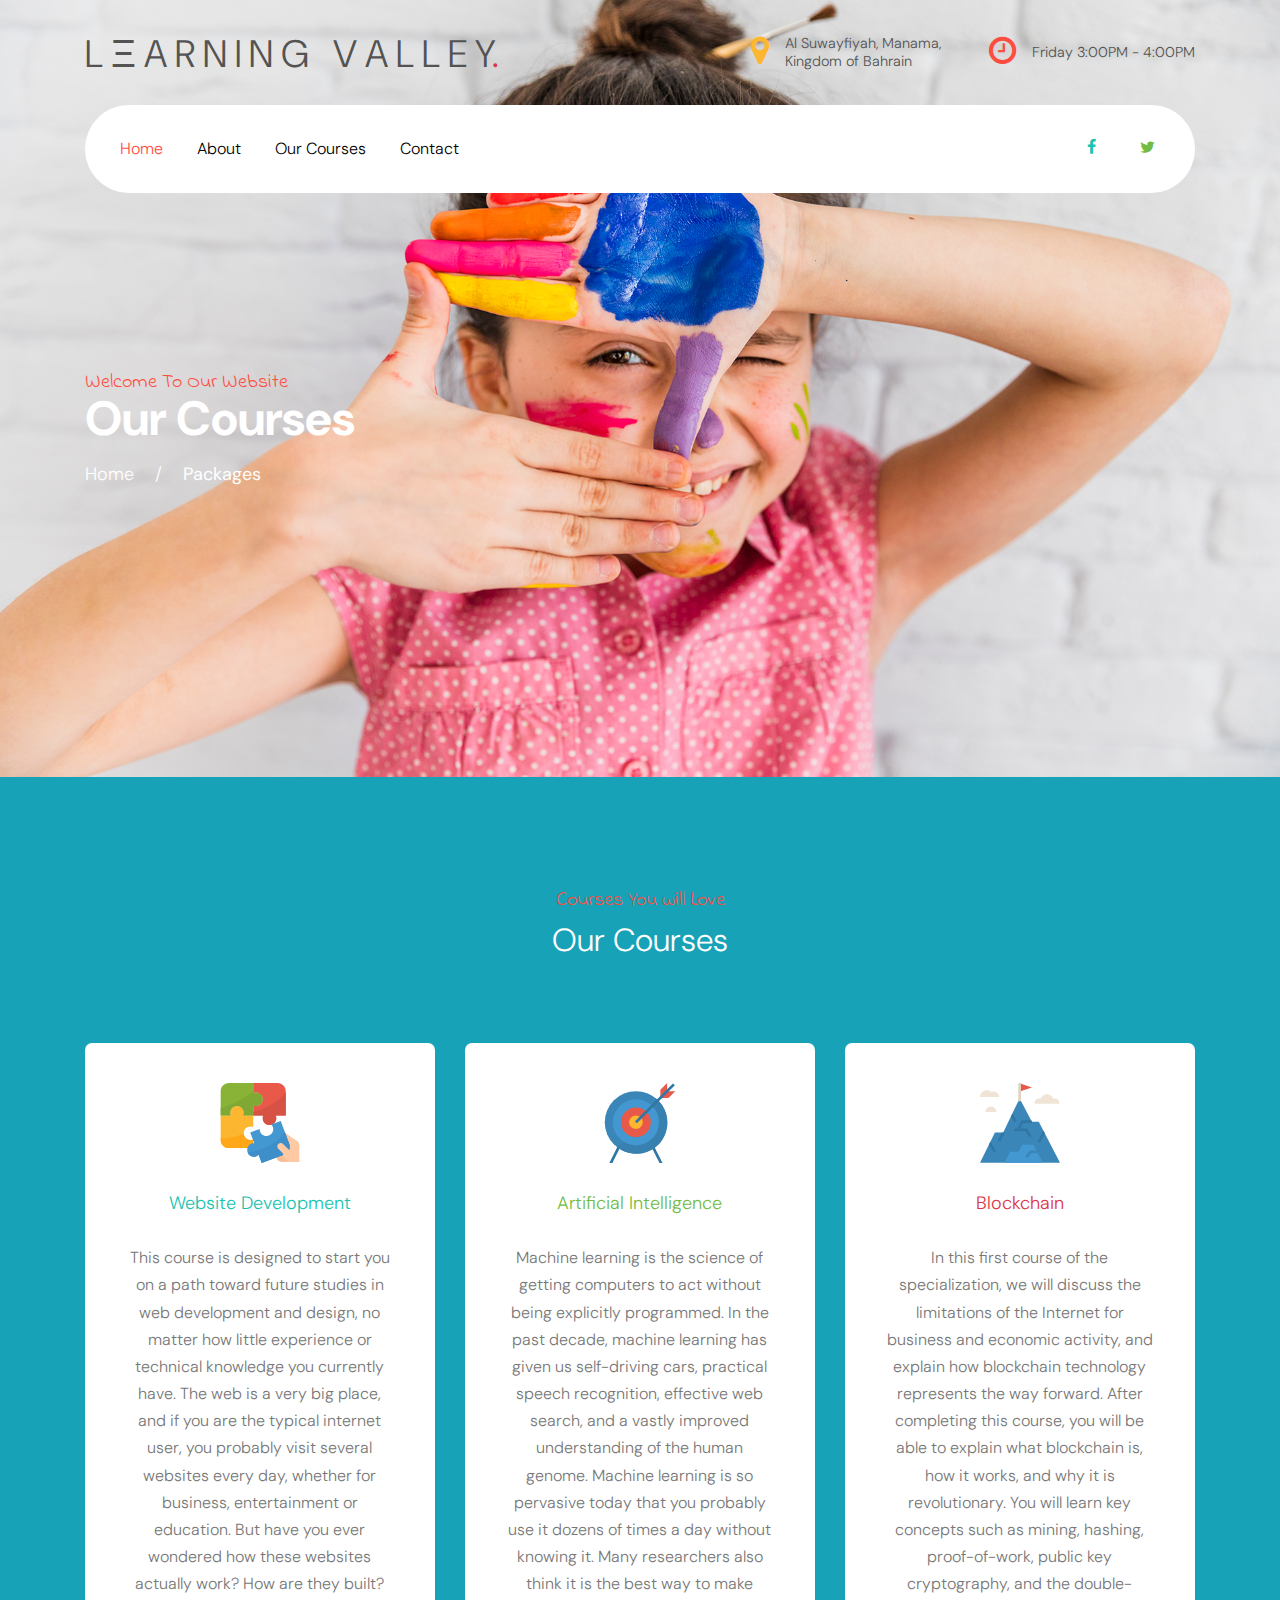
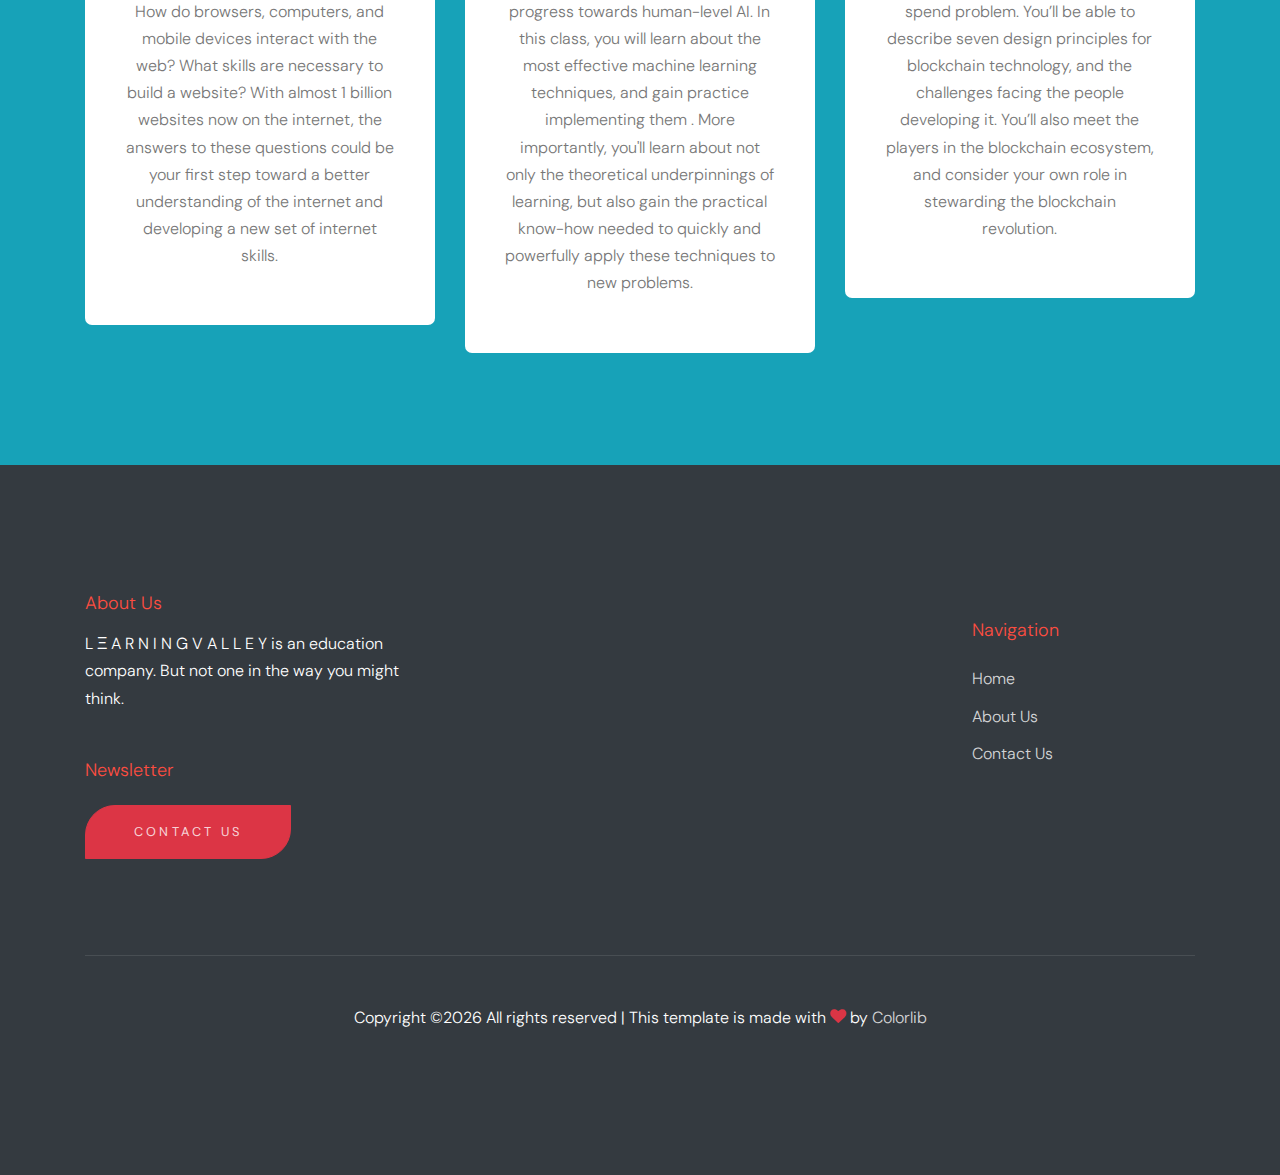
<file: packages.html>
<!doctype html>
<html lang="en">

  <head>
    <title>L Ξ A R N I N G  V A L L E Y</title>
    <meta charset="utf-8">
    <meta name="viewport" content="width=device-width, initial-scale=1, shrink-to-fit=no">

    <link href="https://fonts.googleapis.com/css?family=DM+Sans:300,400,700|Indie+Flower" rel="stylesheet">
    

    <link rel="stylesheet" href="fonts/icomoon/style.css">

    <link rel="stylesheet" href="css/bootstrap.min.css">
    <link rel="stylesheet" href="css/bootstrap-datepicker.css">
    <link rel="stylesheet" href="css/jquery.fancybox.min.css">
    <link rel="stylesheet" href="css/owl.carousel.min.css">
    <link rel="stylesheet" href="css/owl.theme.default.min.css">
    <link rel="stylesheet" href="fonts/flaticon/font/flaticon.css">
    <link rel="stylesheet" href="css/aos.css">

    <!-- MAIN CSS -->
    <link rel="stylesheet" href="css/style.css">

  </head>

  <body data-spy="scroll" data-target=".site-navbar-target" data-offset="300">

    
    <div class="site-wrap" id="home-section">

      <div class="site-mobile-menu site-navbar-target">
        <div class="site-mobile-menu-header">
          <div class="site-mobile-menu-close mt-3">
            <span class="icon-close2 js-menu-toggle"></span>
          </div>
        </div>
        <div class="site-mobile-menu-body"></div>
      </div>



      <header class="site-navbar site-navbar-target" role="banner">

        <div class="container mb-3">
          <div class="d-flex align-items-center">
            <div class="site-logo mr-auto">
              <a href="index.html" style="font-size: 3vw; color: rgb(83, 83, 83);">L Ξ A R N I N G  &nbsp V A L L E Y<span class="text-primary">.</span></a>
            </div>
            <div class="site-quick-contact d-none d-lg-flex ml-auto ">
              <div class="d-flex site-info align-items-center mr-5">
                <span class="block-icon mr-3"><span class="icon-map-marker text-yellow"></span></span>
                <span style="color: rgb(83, 83, 83);">Al Suwayfiyah, Manama, <br style="color: rgb(83, 83, 83);"> Kingdom of Bahrain</span>
              </div>
              <div class="d-flex site-info align-items-center">
                <span class="block-icon mr-3"><span class="icon-clock-o"></span></span>
                <span style="color: rgb(83, 83, 83);"> Friday 3:00PM - 4:00PM <br></span>
              </div>
              
            </div>
          </div>
        </div>


        <div class="container">
          <div class="menu-wrap d-flex align-items-center">
            <span class="d-inline-block d-lg-none"><a href="#" class="text-black site-menu-toggle js-menu-toggle py-5"><span class="icon-menu h3 text-black"></span></a></span>

              

              <nav class="site-navigation text-left mr-auto d-none d-lg-block" role="navigation">
                <ul class="site-menu main-menu js-clone-nav mr-auto ">
                  <li class="active"><a href="index.html" class="nav-link">Home</a></li>
                  <li><a href="about.html" class="nav-link">About</a></li>
                  <li><a href="packages.html" class="nav-link">Our Courses</a></li>
                 
                  <li><a href="contact.html" class="nav-link">Contact</a></li>
                </ul>
              </nav>

              <div class="top-social ml-auto">
                <a href="https://www.facebook.com/L-%CE%9E-A-R-N-I-N-G-V-A-L-L-E-Y-117805706719489" target="none"><span class="icon-facebook text-teal"></span></a>
                <a href="https://twitter.com/home?lang=en" target="none" ><span class="icon-twitter text-success"></span></a>
               
              </div>
          </div>
        </div>

       

      </header>

    <div class="ftco-blocks-cover-1">
       <!-- data-stellar-background-ratio="0.5" style="background-image: url('images/hero_1.jpg')" -->
      <div class="site-section-cover overlay" data-stellar-background-ratio="0.5" style="background-image: url('images/hero_1.jpg')">
        <div class="container">
          <div class="row align-items-center ">

            <div class="col-md-5 mt-5 pt-5">
              <span class="text-cursive h5 text-red">Welcome To Our Website</span>
              <h1 class="mb-3 font-weight-bold text-teal">Our Courses</h1>
              <p><a href="index.html" class="text-white">Home</a> <span class="mx-3">/</span> <strong>Packages</strong></p>
            </div>
            
          </div>
        </div>
      </div>
    </div>


    <div id="work" class="site-section bg-info">
      <div  class="container">
        <div  class="row mb-5">
          <div  class="col-12 text-center">
            <span  class="text-cursive h5 text-red d-block">Courses You will Love</span>
            <h2  class="text-white" style="padding-top: 12;">Our Courses</h2>
          </div>
        </div>
        <div class="row">
          <div class="col-lg-4">
            <br>
            <div class="package text-center bg-white">
              <span class="img-wrap"><img src="images/flaticon/svg/001-jigsaw.svg" alt="Image" class="img-fluid"></span>
              <h3 class="text-teal">Website Development</h3>
              <p>This course is designed to start you on a path toward future studies in web development and design, no matter how little experience or technical knowledge you currently have. The web is a very big place, and if you are the typical internet user, you probably visit several websites every day, whether for business, entertainment or education. But have you ever wondered how these websites actually work? How are they built? How do browsers, computers, and mobile devices interact with the web? What skills are necessary to build a website? With almost 1 billion websites now on the internet, the answers to these questions could be your first step toward a better understanding of the internet and developing a new set of internet skills.</p>
              
            </div>
          </div>
          <br>
          <div class="col-lg-4">
            <br>
            <div class="package text-center bg-white">
              <span class="img-wrap"><img src="images/flaticon/svg/002-target.svg" alt="Image" class="img-fluid"></span>
              <h3  class="text-success">Artificial Intelligence</h3>
              <p >Machine learning is the science of getting computers to act without being explicitly programmed. In the past decade, machine learning has given us self-driving cars, practical speech recognition, effective web search, and a vastly improved understanding of the human genome. Machine learning is so pervasive today that you probably use it dozens of times a day without knowing it. Many researchers also think it is the best way to make progress towards human-level AI. In this class, you will learn about the most effective machine learning techniques, and gain practice implementing them . More importantly, you'll learn about not only the theoretical underpinnings of learning, but also gain the practical know-how needed to quickly and powerfully apply these techniques to new problems.</p>
              
            </div>
          </div>
          <br>
          <div class="col-lg-4">
            <br>
            <div class="package text-center bg-white">
              <span class="img-wrap"><img src="images/flaticon/svg/003-mission.svg" alt="Image" class="img-fluid"></span>
              <h3 class="text-danger">Blockchain</h3>
              <p>In this first course of the specialization, we will discuss the limitations of the Internet for business and economic activity, and explain how blockchain technology represents the way forward. After completing this course, you will be able to explain what blockchain is, how it works, and why it is revolutionary. You will learn key concepts such as mining, hashing, proof-of-work, public key cryptography, and the double-spend problem. You’ll be able to describe seven design principles for blockchain technology, and the challenges facing the people developing it. You’ll also meet the players in the blockchain ecosystem, and consider your own role in stewarding the blockchain revolution.</p>
              
            </div>
          </div>
        </div>
      </div>
    </div>
    
    
        

          </div>
        </div>
      </div>
    </div>


    
    

    <footer class="site-footer">
      <div class="container">
        <div class="row">
          <div class="col-lg-4">
            <h2 class="footer-heading mb-3">About Us</h2>
                <p class="mb-5">L Ξ A R N I N G  V A L L E Y is an education company. But not one in the way you might think. </p>

                <h2 class="footer-heading mb-4">Newsletter</h2>
    
                <a href="https://docs.google.com/forms/d/e/1FAIpQLSfLTitB2hztwWEs5npDfsbmyWJQrEy907DxbNJddWH4OsdSEw/viewform?usp=sf_link" class="btn btn-primary btn-custom-1 py-3 px-5 ml-auto"style="padding-bottom: 40rem;" target="_none_">Contact Us</a>
                
          </div>
          <div class="col-lg-8 ml-auto">
            <div class="row">
              <div class="col-lg-4 ml-auto">
                <br>
                
                <h2 class="footer-heading mb-4">Navigation</h2>
                <ul class="list-unstyled">
                  <li><a href="index.html">Home</a></li>
                  <li><a href="about.html">About Us</a></li>
                  
                  
                 
                  <li><a href="contact.html">Contact Us</a></li>
                </ul>
              </div>

              
              
            </div>
          </div>
        </div>
        <div class="row pt-5 mt-5 text-center">
          <div class="col-md-12">
            <div class="border-top pt-5">
              <p>
            <!-- Link back to Colorlib can't be removed. Template is licensed under CC BY 3.0. -->
            Copyright &copy;<script>document.write(new Date().getFullYear());</script> All rights reserved | This template is made with <i class="icon-heart text-danger" aria-hidden="true"></i> by <a href="https://colorlib.com" target="_blank" >Colorlib</a>
            <!-- Link back to Colorlib can't be removed. Template is licensed under CC BY 3.0. -->
            </p>
            </div>
          </div>

        </div>
      </div>
    </footer>

    </div>

    <script src="js/jquery-3.3.1.min.js"></script>
    <script src="js/jquery-migrate-3.0.0.js"></script>
    <script src="js/popper.min.js"></script>
    <script src="js/bootstrap.min.js"></script>
    <script src="js/owl.carousel.min.js"></script>
    <script src="js/jquery.sticky.js"></script>
    <script src="js/jquery.waypoints.min.js"></script>
    <script src="js/jquery.animateNumber.min.js"></script>
    <script src="js/jquery.fancybox.min.js"></script>
    <script src="js/jquery.stellar.min.js"></script>
    <script src="js/jquery.easing.1.3.js"></script>
    <script src="js/bootstrap-datepicker.min.js"></script>
    <script src="js/aos.js"></script>

    <script src="js/main.js"></script>

  </body>

</html>
</file>
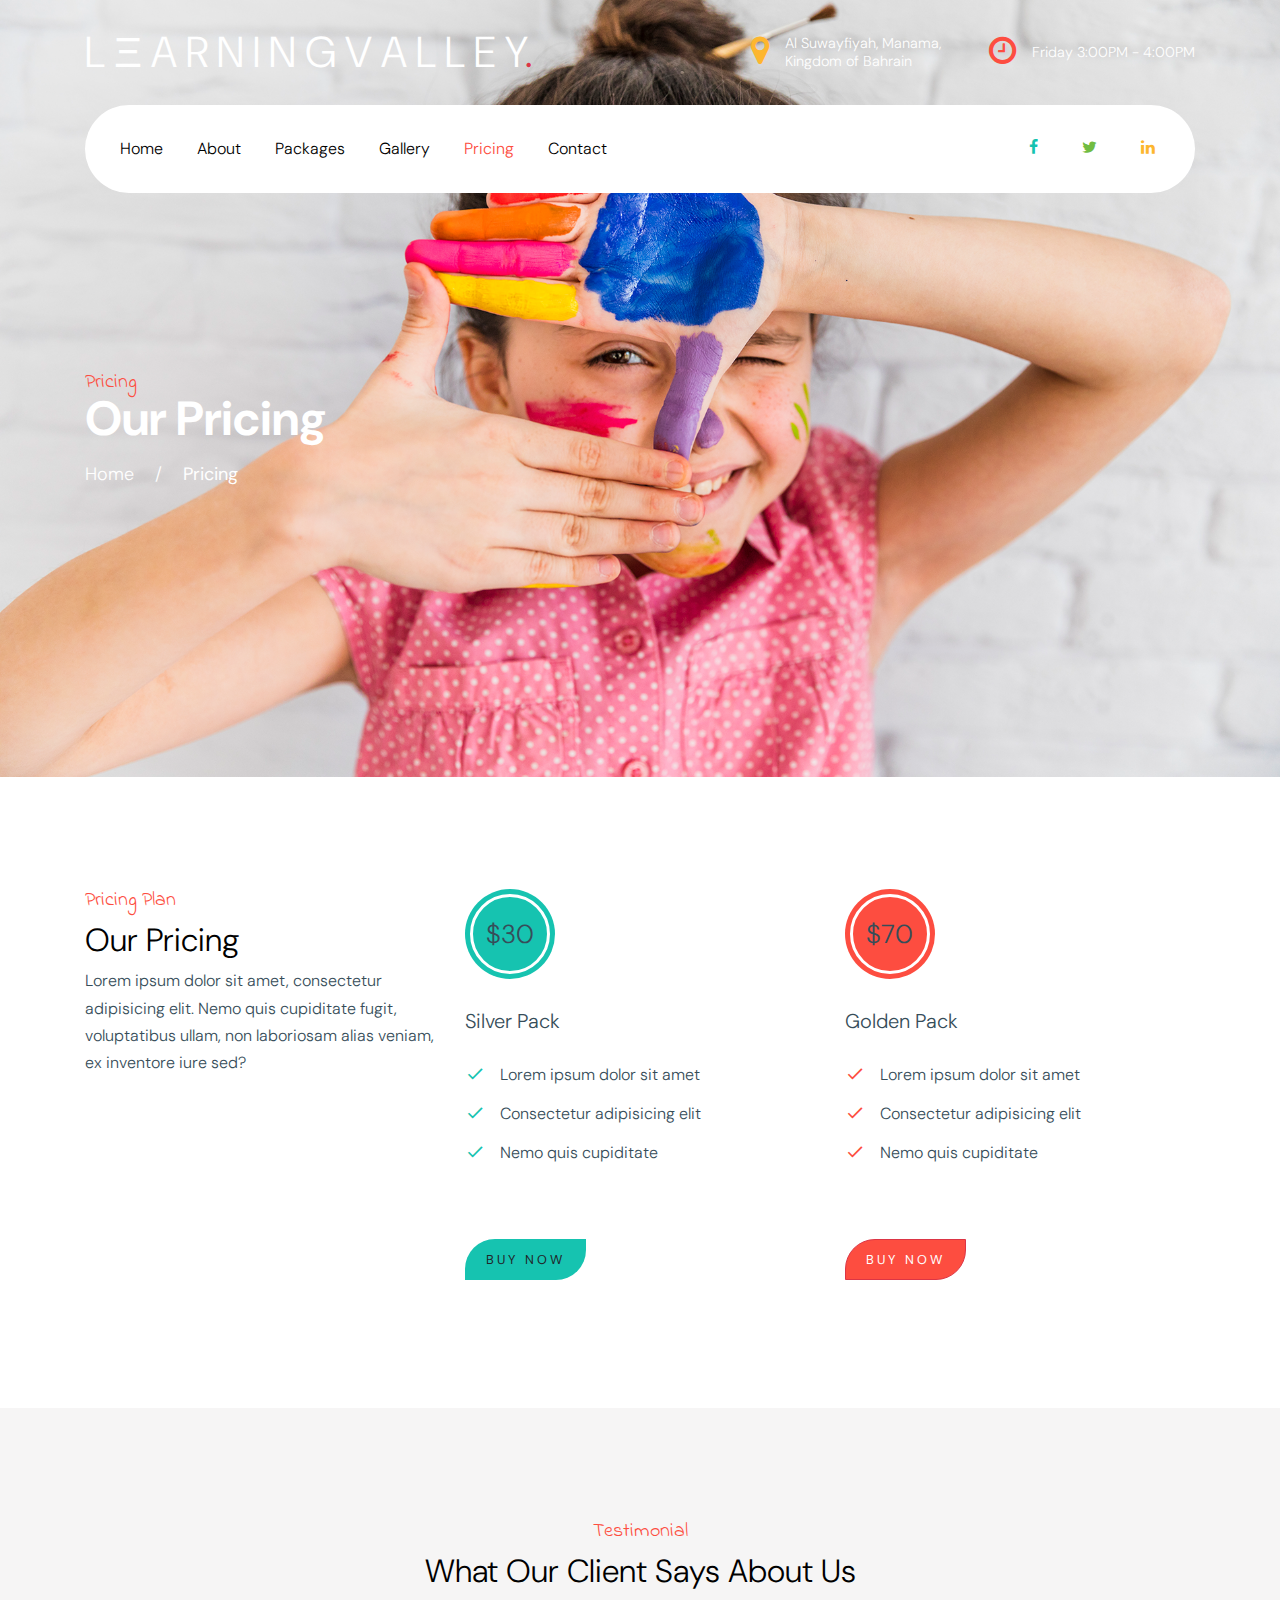
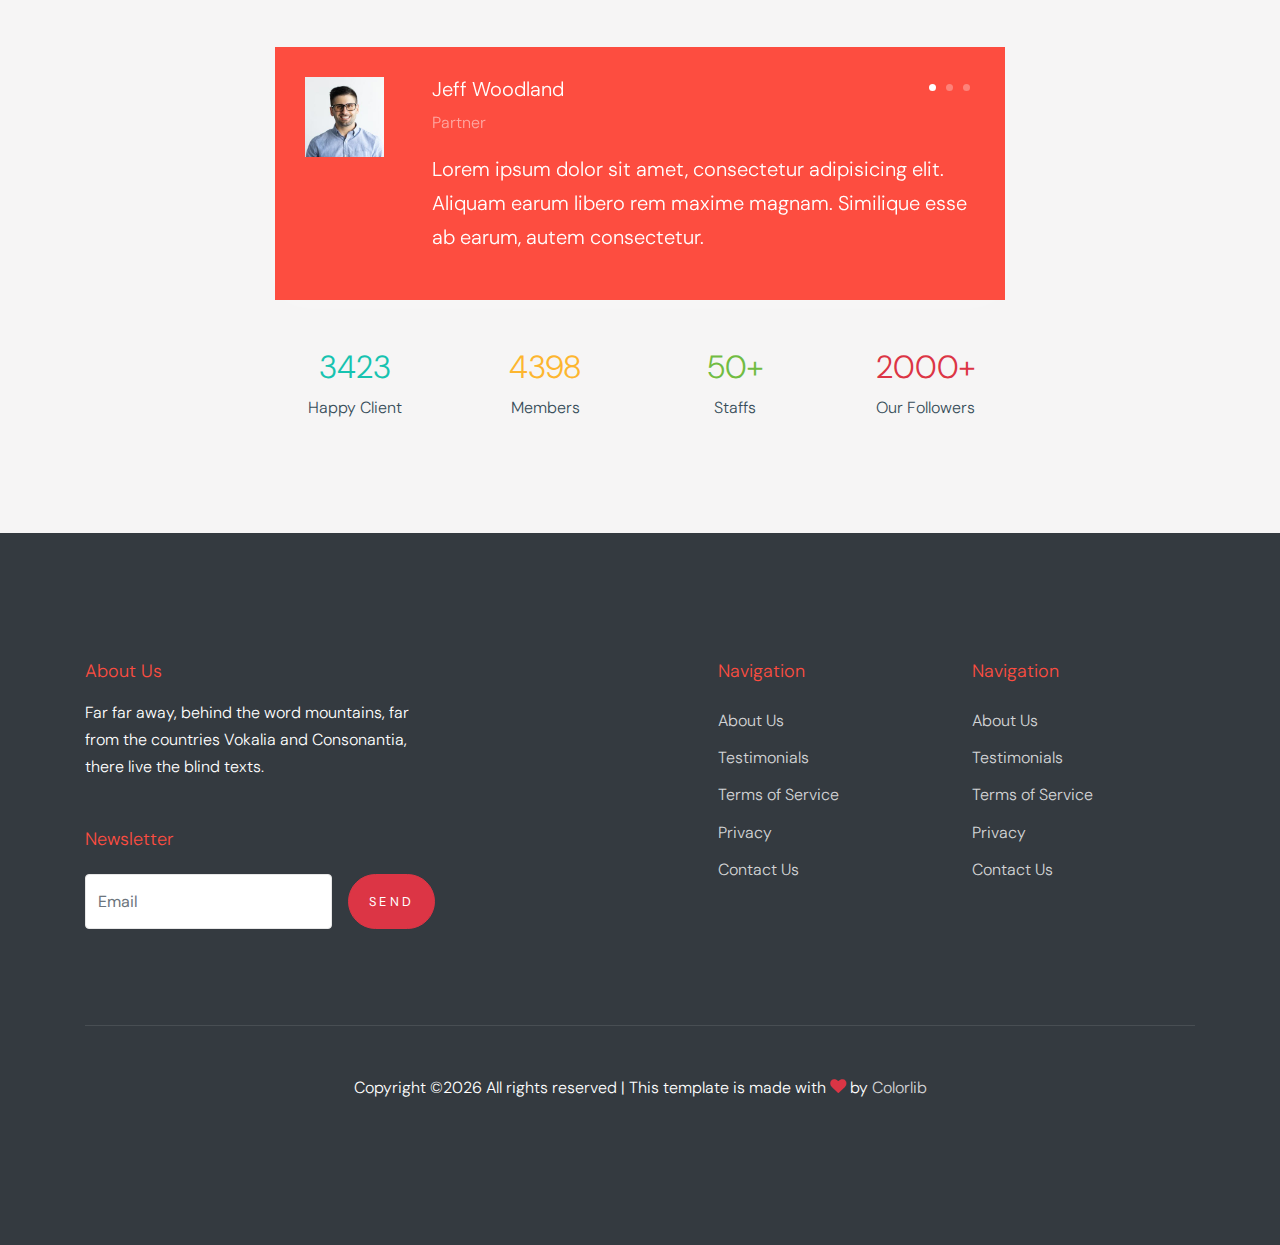
<file: pricing.html>
<!doctype html>
<html lang="en">

  <head>
    <title>L Ξ A R N I N G  V A L L E Y</title>
    <meta charset="utf-8">
    <meta name="viewport" content="width=device-width, initial-scale=1, shrink-to-fit=no">

    <link href="https://fonts.googleapis.com/css?family=DM+Sans:300,400,700|Indie+Flower" rel="stylesheet">
    

    <link rel="stylesheet" href="fonts/icomoon/style.css">

    <link rel="stylesheet" href="css/bootstrap.min.css">
    <link rel="stylesheet" href="css/bootstrap-datepicker.css">
    <link rel="stylesheet" href="css/jquery.fancybox.min.css">
    <link rel="stylesheet" href="css/owl.carousel.min.css">
    <link rel="stylesheet" href="css/owl.theme.default.min.css">
    <link rel="stylesheet" href="fonts/flaticon/font/flaticon.css">
    <link rel="stylesheet" href="css/aos.css">

    <!-- MAIN CSS -->
    <link rel="stylesheet" href="css/style.css">

  </head>

  <body data-spy="scroll" data-target=".site-navbar-target" data-offset="300">

    
    <div class="site-wrap" id="home-section">

      <div class="site-mobile-menu site-navbar-target">
        <div class="site-mobile-menu-header">
          <div class="site-mobile-menu-close mt-3">
            <span class="icon-close2 js-menu-toggle"></span>
          </div>
        </div>
        <div class="site-mobile-menu-body"></div>
      </div>



      <header class="site-navbar site-navbar-target" role="banner">

        <div class="container mb-3">
          <div class="d-flex align-items-center">
            <div class="site-logo mr-auto">
              <a href="index.html">L Ξ A R N I N G  V A L L E Y<span class="text-primary">.</span></a>
            </div>
            <div class="site-quick-contact d-none d-lg-flex ml-auto ">
              <div class="d-flex site-info align-items-center mr-5">
                <span class="block-icon mr-3"><span class="icon-map-marker text-yellow"></span></span>
                <span>Al Suwayfiyah, Manama, <br> Kingdom of Bahrain</span>
              </div>
              <div class="d-flex site-info align-items-center">
                <span class="block-icon mr-3"><span class="icon-clock-o"></span></span>
                <span> Friday 3:00PM - 4:00PM <br></span>
              </div>
              
            </div>
          </div>
        </div>


        <div class="container">
          <div class="menu-wrap d-flex align-items-center">
            <span class="d-inline-block d-lg-none"><a href="#" class="text-black site-menu-toggle js-menu-toggle py-5"><span class="icon-menu h3 text-black"></span></a></span>

              

              <nav class="site-navigation text-left mr-auto d-none d-lg-block" role="navigation">
                <ul class="site-menu main-menu js-clone-nav mr-auto ">
                  <li><a href="index.html" class="nav-link">Home</a></li>
                  <li><a href="about.html" class="nav-link">About</a></li>
                  <li><a href="packages.html" class="nav-link">Packages</a></li>
                  <li><a href="gallery.html" class="nav-link">Gallery</a></li>
                  <li class="active"><a href="pricing.html" class="nav-link">Pricing</a></li>
                  <li><a href="contact.html" class="nav-link">Contact</a></li>
                </ul>
              </nav>

              <div class="top-social ml-auto">
                <a href="#"><span class="icon-facebook text-teal"></span></a>
                <a href="#"><span class="icon-twitter text-success"></span></a>
                <a href="#"><span class="icon-linkedin text-yellow"></span></a>
              </div>
          </div>
        </div>

       

      </header>

    <div class="ftco-blocks-cover-1">
      <div class="site-section-cover overlay" data-stellar-background-ratio="0.5" style="background-image: url('images/hero_1.jpg')">
        <div class="container">
          <div class="row align-items-center ">

            <div class="col-md-5 mt-5 pt-5">
              <span class="text-cursive h5 text-red">Pricing</span>
              <h1 class="mb-3 font-weight-bold text-teal">Our Pricing</h1>
              <p><a href="index.html" class="text-white">Home</a> <span class="mx-3">/</span> <strong>Pricing</strong></p>
            </div>
            
          </div>
        </div>
      </div>
    </div>


    <div class="site-section">
      <div class="container">
        <div class="row">
          <div class="col-md-4">
            <span class="text-cursive h5 text-red d-block">Pricing Plan</span>
            <h2 class="text-black">Our Pricing</h2>
            <p>Lorem ipsum dolor sit amet, consectetur adipisicing elit. Nemo quis cupiditate fugit, voluptatibus ullam, non laboriosam alias veniam, ex inventore iure sed?</p>
          </div>
          <div class="col-md-4">
            <div class="pricing teal">
              <span class="price">
                <span>$30</span>
              </span>
              <h3>Silver Pack</h3>
              <ul class="ul-check list-unstyled teal">
                <li>Lorem ipsum dolor sit amet</li>  
                <li>Consectetur adipisicing elit</li>
                <li>Nemo quis cupiditate</li>
              </ul>
              <p><a href="#" class="btn btn-teal btn-custom-1 mt-4">Buy Now</a></p>
            </div>
          </div>
          <div class="col-md-4">
            <div class="pricing danger">
              <span class="price">
                <span>$70</span>
              </span>
              <h3>Golden Pack</h3>
              <ul class="ul-check list-unstyled danger">
                <li>Lorem ipsum dolor sit amet</li>  
                <li>Consectetur adipisicing elit</li>
                <li>Nemo quis cupiditate</li>
              </ul>
              <p><a href="#" class="btn btn-danger btn-custom-1 mt-4">Buy Now</a></p>
            </div>
          </div>
        </div>
      </div>
    </div>

    <div class="site-section bg-light">
      <div class="container">
        <div class="row mb-5">
          <div class="col-12 text-center">
            <span class="text-cursive h5 text-red d-block">Testimonial</span>
            <h2 class="text-black">What Our Client Says About Us</h2>
          </div>
        </div>
        <div class="row justify-content-center">
          <div class="col-md-8">
            <div class="testimonial-3-wrap">
              

              <div class="owl-carousel nonloop-block-13">
                <div class="testimonial-3 d-flex">
                  <div class="vcard-wrap mr-5">
                    <img src="images/person_1.jpg" alt="Image" class="vcard img-fluid">
                  </div>
                  <div class="text">
                    <h3>Jeff Woodland</h3>
                    <p class="position">Partner</p>
                    <p>Lorem ipsum dolor sit amet, consectetur adipisicing elit. Aliquam earum libero rem maxime magnam. Similique esse ab earum, autem consectetur.</p>
                  </div>
                </div>

                <div class="testimonial-3 d-flex">
                  <div class="vcard-wrap mr-5">
                    <img src="images/person_3.jpg" alt="Image" class="vcard img-fluid">
                  </div>
                  <div class="text">
                    <h3>Jeff Woodland</h3>
                    <p class="position">Partner</p>
                    <p>Lorem ipsum dolor sit amet, consectetur adipisicing elit. Aliquam earum libero rem maxime magnam. Similique esse ab earum, autem consectetur.</p>
                  </div>
                </div>

                <div class="testimonial-3 d-flex">
                  <div class="vcard-wrap mr-5">
                    <img src="images/person_2.jpg" alt="Image" class="vcard img-fluid">
                  </div>
                  <div class="text">
                    <h3>Jeff Woodland</h3>
                    <p class="position">Partner</p>
                    <p>Lorem ipsum dolor sit amet, consectetur adipisicing elit. Aliquam earum libero rem maxime magnam. Similique esse ab earum, autem consectetur.</p>
                  </div>
                </div>
              </div>

            </div>
          </div>
        </div>
        <div class="row mt-5 justify-content-center">

          <div class="col-md-8">
            

            <div class="row">
              <div class="col-lg-3 text-center">
                <span class="text-teal h2 d-block">3423</span>
                <span>Happy Client</span>
              </div>
              <div class="col-lg-3 text-center">
                <span class="text-yellow h2 d-block">4398</span>
                <span>Members</span>
              </div>
              <div class="col-lg-3 text-center">
                <span class="text-success h2 d-block">50+</span>
                <span>Staffs</span>
              </div>
              <div class="col-lg-3 text-center">
                <span class="text-danger h2 d-block">2000+</span>
                <span>Our Followers</span>
              </div>
            </div>

          </div>
        </div>
      </div>
    </div>

    

    <footer class="site-footer">
      <div class="container">
        <div class="row">
          <div class="col-lg-4">
            <h2 class="footer-heading mb-3">About Us</h2>
                <p class="mb-5">Far far away, behind the word mountains, far from the countries Vokalia and Consonantia, there live the blind texts. </p>

                <h2 class="footer-heading mb-4">Newsletter</h2>
                <form action="#" class="d-flex" class="subscribe">
                  <input type="text" class="form-control mr-3" placeholder="Email">
                  <input type="submit" value="Send" class="btn btn-primary">
                </form>
          </div>
          <div class="col-lg-8 ml-auto">
            <div class="row">
              <div class="col-lg-4 ml-auto">
                <h2 class="footer-heading mb-4">Navigation</h2>
                <ul class="list-unstyled">
                  <li><a href="#">About Us</a></li>
                  <li><a href="#">Testimonials</a></li>
                  <li><a href="#">Terms of Service</a></li>
                  <li><a href="#">Privacy</a></li>
                  <li><a href="#">Contact Us</a></li>
                </ul>
              </div>
              <div class="col-lg-4">
                <h2 class="footer-heading mb-4">Navigation</h2>
                <ul class="list-unstyled">
                  <li><a href="#">About Us</a></li>
                  <li><a href="#">Testimonials</a></li>
                  <li><a href="#">Terms of Service</a></li>
                  <li><a href="#">Privacy</a></li>
                  <li><a href="#">Contact Us</a></li>
                </ul>
                
              </div>

              
              
            </div>
          </div>
        </div>
        <div class="row pt-5 mt-5 text-center">
          <div class="col-md-12">
            <div class="border-top pt-5">
              <p>
            <!-- Link back to Colorlib can't be removed. Template is licensed under CC BY 3.0. -->
            Copyright &copy;<script>document.write(new Date().getFullYear());</script> All rights reserved | This template is made with <i class="icon-heart text-danger" aria-hidden="true"></i> by <a href="https://colorlib.com" target="_blank" >Colorlib</a>
            <!-- Link back to Colorlib can't be removed. Template is licensed under CC BY 3.0. -->
            </p>
            </div>
          </div>

        </div>
      </div>
    </footer>

    </div>

    <script src="js/jquery-3.3.1.min.js"></script>
    <script src="js/jquery-migrate-3.0.0.js"></script>
    <script src="js/popper.min.js"></script>
    <script src="js/bootstrap.min.js"></script>
    <script src="js/owl.carousel.min.js"></script>
    <script src="js/jquery.sticky.js"></script>
    <script src="js/jquery.waypoints.min.js"></script>
    <script src="js/jquery.animateNumber.min.js"></script>
    <script src="js/jquery.fancybox.min.js"></script>
    <script src="js/jquery.stellar.min.js"></script>
    <script src="js/jquery.easing.1.3.js"></script>
    <script src="js/bootstrap-datepicker.min.js"></script>
    <script src="js/aos.js"></script>

    <script src="js/main.js"></script>

  </body>

</html>
</file>
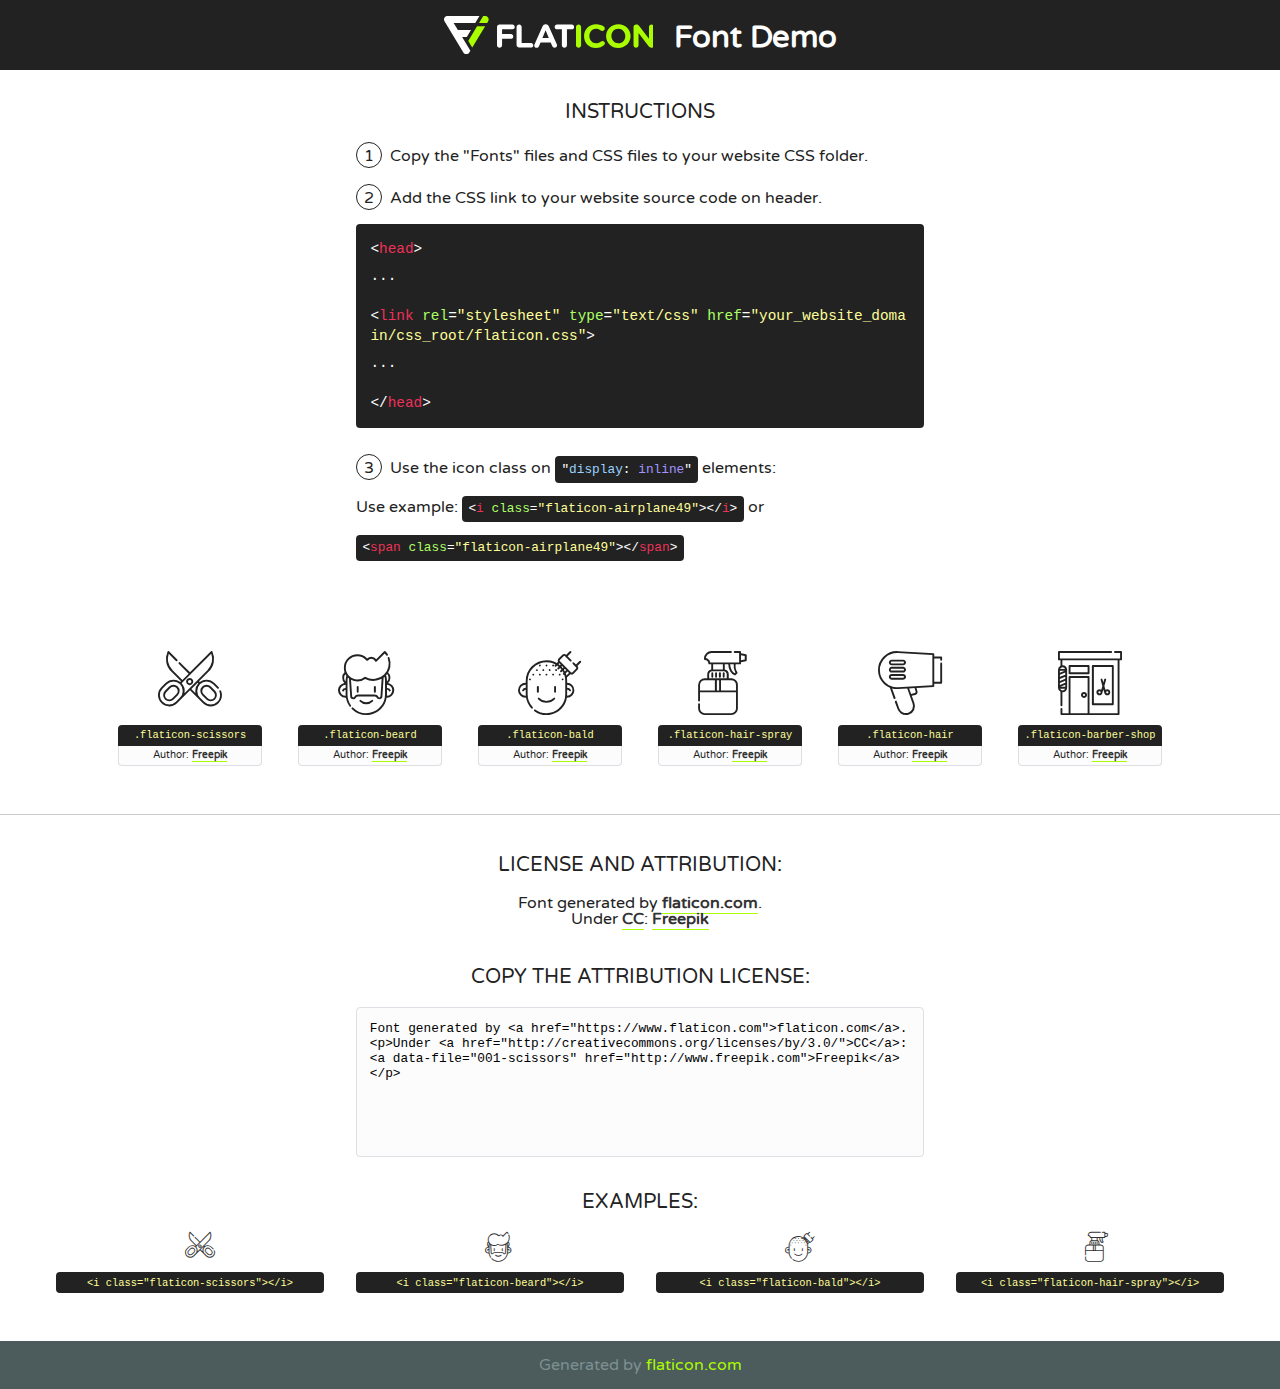
<file: fonts/flaticon/font/flaticon.html>
<!DOCTYPE html>
<!--
  Flaticon icon font: Flaticon
  Creation date: 23/07/2019 22:03
-->
<html>
<!DOCTYPE html>
<html>

<head>
    <title>Flaticon WebFont</title>
    <link href="http://fonts.googleapis.com/css?family=Varela+Round" rel="stylesheet" type="text/css" />
    <link rel="stylesheet" type="text/css" href="flaticon.css">
    <meta charset="UTF-8">
    <style>
    html, body, div, span, applet, object, iframe,
    h1, h2, h3, h4, h5, h6, p, blockquote, pre,
    a, abbr, acronym, address, big, cite, code,
    del, dfn, em, img, ins, kbd, q, s, samp,
    small, strike, strong, sub, sup, tt, var,
    b, u, i, center,
    dl, dt, dd, ol, ul, li,
    fieldset, form, label, legend,
    table, caption, tbody, tfoot, thead, tr, th, td,
    article, aside, canvas, details, embed, 
    figure, figcaption, footer, header, hgroup, 
    menu, nav, output, ruby, section, summary,
    time, mark, audio, video {
        margin: 0;
        padding: 0;
        border: 0;
        font-size: 100%;
        font: inherit;
        vertical-align: baseline;
    }
    /* HTML5 display-role reset for older browsers */
    article, aside, details, figcaption, figure, 
    footer, header, hgroup, menu, nav, section {
        display: block;
    }
    body {
        line-height: 1;
    }
    ol, ul {
        list-style: none;
    }
    blockquote, q {
        quotes: none;
    }
    blockquote:before, blockquote:after,
    q:before, q:after {
        content: '';
        content: none;
    }
    table {
        border-collapse: collapse;
        border-spacing: 0;
    }
    body {
        font-family: 'Varela Round', Helvetica, Arial, sans-serif;
        font-size: 16px;
        color: #222;
    }
    a {
        color: #333;
        border-bottom: 1px solid #a9fd00;
        font-weight: bold;
        text-decoration: none;
    }
    * {
        -moz-box-sizing: border-box;
        -webkit-box-sizing: border-box;
        box-sizing: border-box;
        margin: 0;
        padding: 0;
    }
    [class^="flaticon-"]:before, [class*=" flaticon-"]:before, [class^="flaticon-"]:after, [class*=" flaticon-"]:after {
        font-family: Flaticon;
        font-size: 30px;
        font-style: normal;
        margin-left: 20px;
        color: #333;
    }
    .wrapper {
        max-width: 600px;
        margin: auto;
        padding: 0 1em;
    }
    .title {
        font-size: 1.25em;
        text-align: center;
        margin-bottom: 1em;
        text-transform: uppercase;
    }
    header {
        text-align: center;
        background-color: #222;
        color: #fff;
        padding: 1em;
    }
    header .logo {
        width: 210px;
        height: 38px;
        display: inline-block;
        vertical-align: middle;
        margin-right: 1em;
        border: none;
    }
    header strong {
        font-size: 1.95em;
        font-weight: bold;
        vertical-align: middle;
        margin-top: 5px;
        display: inline-block;
    }
    .demo {
        margin: 2em auto;
        line-height: 1.25em;
    }
    .demo ul li {
        margin-bottom: 1em;
    }
    .demo ul li .num {
        color: #222;
        border-radius: 20px;
        display: inline-block;
        width: 26px;
        padding: 3px;
        height: 26px;
        text-align: center;
        margin-right: 0.5em;
        border: 1px solid #222;
    }
    .demo ul li code {
        background-color: #222;
        border-radius: 4px;
        padding: 0.25em 0.5em;
        display: inline-block;
        color: #fff;
        font-family: Consolas,Monaco,Lucida Console,Liberation Mono,DejaVu Sans Mono,Bitstream Vera Sans Mono,Courier New, monospace;
        font-weight: lighter;
        margin-top: 1em;
        font-size: 0.8em;
        word-break: break-all;
    }
    .demo ul li code.big {
        padding: 1em;
        font-size: 0.9em;
    }
    .demo ul li code .red {
        color: #EF3159;
    }
    .demo ul li code .green {
        color: #ACFF65;
    }
    .demo ul li code .yellow {
        color: #FFFF99;
    }
    .demo ul li code .blue {
        color: #99D3FF;
    }
    .demo ul li code .purple {
        color: #A295FF;
    }
    .demo ul li code .dots {
        margin-top: 0.5em;
        display: block;
    }
    #glyphs {
        border-bottom: 1px solid #ccc;
        padding: 2em 0;
        text-align: center;
    }
    .glyph {
        display: inline-block;
        width: 9em;
        margin: 1em;
        text-align: center;
        vertical-align: top;
        background: #FFF;
    }
    .glyph .glyph-icon {
        padding: 10px;
        display: block;
        font-family:"Flaticon";
        font-size: 64px;
        line-height: 1;
    }
    .glyph .glyph-icon:before {
        font-size: 64px;
        color: #222;
        margin-left: 0;
    }
    .class-name {
        font-size: 0.65em;
        background-color: #222;
        color: #fff;
        border-radius: 4px 4px 0 0;
        padding: 0.5em;
        color: #FFFF99;
        font-family: Consolas,Monaco,Lucida Console,Liberation Mono,DejaVu Sans Mono,Bitstream Vera Sans Mono,Courier New, monospace;
    }
    .author-name {
        font-size: 0.6em;
        background-color: #fcfcfd;
        border: 1px solid #DEDEE4;
        border-top: 0;
        border-radius: 0 0 4px 4px;
        padding: 0.5em;
    }
    .class-name:last-child {
        font-size: 10px;
        color:#888;
    }
    .class-name:last-child a {
        font-size: 10px;
        color:#555;
    }
    .class-name:last-child a:hover {
        color:#a9fd00;
    }
    .glyph > input {
        display: block;
        width: 100px;
        margin: 5px auto;
        text-align: center;
        font-size: 12px;
        cursor: text;
    }
    .glyph > input.icon-input {
        font-family:"Flaticon";
        font-size: 16px;
        margin-bottom: 10px;
    }
    .attribution .title {
        margin-top: 2em;
    }
    .attribution textarea {
        background-color: #fcfcfd;
        padding: 1em;
        border: none;
        box-shadow: none;
        border: 1px solid #DEDEE4;
        border-radius: 4px;
        resize: none;
        width: 100%;
        height: 150px;
        font-size: 0.8em;
        font-family: Consolas,Monaco,Lucida Console,Liberation Mono,DejaVu Sans Mono,Bitstream Vera Sans Mono,Courier New, monospace;
        -webkit-appearance: none;
    }
    .iconsuse {
        margin: 2em auto;
        text-align: center;
        max-width: 1200px;
    }
    .iconsuse:after {
        content: '';
        display: table;
        clear: both;
    }
    .iconsuse .image {
        float: left;
        width: 25%;
        padding: 0 1em;
    }
    .iconsuse .image p {
        margin-bottom: 1em;
    }
    .iconsuse .image span {
        display: block;
        font-size: 0.65em;
        background-color: #222;
        color: #fff;
        border-radius: 4px;
        padding: 0.5em;
        color: #FFFF99;
        margin-top: 1em;
        font-family: Consolas,Monaco,Lucida Console,Liberation Mono,DejaVu Sans Mono,Bitstream Vera Sans Mono,Courier New, monospace;
    }
    #footer {
        text-align: center;
        background-color: #4C5B5C;
        color: #7c9192;
        padding: 1em;
    }
    #footer a {
        border: none;
        color: #a9fd00;
        font-weight: normal;
    }
    @media (max-width: 960px) {
        .iconsuse .image {
            width: 50%;
        }
    }
    @media (max-width: 560px) {
        .iconsuse .image {
            width: 100%;
        }
    }
    </style>
</head>

<body class="characters-off">

    <header>
        <a href="https://www.flaticon.com" target="_blank" class="logo">
            <svg version="1.1" xmlns="http://www.w3.org/2000/svg" xmlns:xlink="http://www.w3.org/1999/xlink" xmlns:a="http://ns.adobe.com/AdobeSVGViewerExtensions/3.0/" viewBox="0 0 560.875 102.036" enable-background="new 0 0 560.875 102.036" xml:space="preserve">
                <defs>
                </defs>
                <g>
                    <g class="letters">
                        <path fill="#ffffff" d="M141.596,29.675c0-3.777,2.985-6.767,6.764-6.767h34.438c3.426,0,6.15,2.728,6.15,6.15
                        c0,3.43-2.724,6.149-6.15,6.149h-27.674v13.091h23.719c3.429,0,6.151,2.724,6.151,6.15c0,3.43-2.723,6.149-6.151,6.149h-23.719
                        v17.574c0,3.773-2.986,6.761-6.764,6.761c-3.779,0-6.764-2.989-6.764-6.761V29.675z"></path>
                        <path fill="#ffffff" d="M193.844,29.149c0-3.781,2.985-6.767,6.764-6.767c3.776,0,6.763,2.985,6.763,6.767v42.957h25.039
                        c3.426,0,6.149,2.726,6.149,6.153c0,3.425-2.723,6.15-6.149,6.15h-31.802c-3.779,0-6.764-2.986-6.764-6.768V29.149z"></path>
                        <path fill="#ffffff" d="M241.891,75.71l21.438-48.407c1.492-3.341,4.215-5.357,7.906-5.357h0.792
                        c3.686,0,6.323,2.017,7.815,5.357l21.439,48.407c0.436,0.967,0.701,1.845,0.701,2.723c0,3.602-2.809,6.501-6.414,6.501
                        c-3.161,0-5.269-1.845-6.499-4.655l-4.132-9.661h-27.059l-4.301,10.102c-1.144,2.631-3.426,4.214-6.237,4.214
                        c-3.517,0-6.24-2.81-6.24-6.325C241.1,77.64,241.451,76.677,241.891,75.71z M279.932,58.666l-8.521-20.297l-8.526,20.297H279.932
                        z"></path>
                        <path fill="#ffffff" d="M314.864,35.387H301.86c-3.429,0-6.239-2.813-6.239-6.238c0-3.429,2.811-6.24,6.239-6.24h39.533
                        c3.426,0,6.237,2.811,6.237,6.24c0,3.425-2.811,6.238-6.237,6.238h-13.001v42.785c0,3.773-2.99,6.761-6.764,6.761
                        c-3.779,0-6.764-2.989-6.764-6.761V35.387z"></path>
                        <path fill="#A9FD00" d="M352.615,29.149c0-3.781,2.985-6.767,6.767-6.767c3.774,0,6.761,2.985,6.761,6.767v49.024
                        c0,3.773-2.987,6.761-6.761,6.761c-3.781,0-6.767-2.989-6.767-6.761V29.149z"></path>
                        <path fill="#A9FD00" d="M374.132,53.836v-0.179c0-17.481,13.178-31.801,32.065-31.801c9.22,0,15.459,2.458,20.557,6.238
                        c1.402,1.054,2.637,2.985,2.637,5.357c0,3.692-2.985,6.59-6.681,6.59c-1.845,0-3.071-0.702-4.044-1.319
                        c-3.776-2.813-7.729-4.393-12.562-4.393c-10.364,0-17.831,8.611-17.831,19.154v0.173c0,10.542,7.291,19.329,17.831,19.329
                        c5.715,0,9.492-1.756,13.359-4.834c1.049-0.874,2.458-1.491,4.039-1.491c3.429,0,6.325,2.813,6.325,6.236
                        c0,2.106-1.056,3.78-2.282,4.834c-5.539,4.834-12.036,7.733-21.878,7.733C387.572,85.464,374.132,71.493,374.132,53.836z"></path>
                        <path fill="#A9FD00" d="M433.009,53.836v-0.179c0-17.481,13.79-31.801,32.766-31.801c18.981,0,32.592,14.143,32.592,31.628v0.173
                        c0,17.483-13.785,31.807-32.769,31.807C446.625,85.464,433.009,71.32,433.009,53.836z M484.224,53.836v-0.179
                        c0-10.539-7.725-19.326-18.626-19.326c-10.893,0-18.449,8.611-18.449,19.154v0.173c0,10.542,7.73,19.329,18.626,19.329
                        C476.676,72.986,484.224,64.378,484.224,53.836z"></path>
                        <path fill="#A9FD00" d="M506.233,29.321c0-3.774,2.99-6.763,6.767-6.763h1.401c3.252,0,5.183,1.583,7.029,3.953l26.093,34.265
                        V29.059c0-3.692,2.99-6.677,6.681-6.677c3.683,0,6.671,2.985,6.671,6.677v48.934c0,3.78-2.987,6.765-6.764,6.765h-0.436
                        c-3.257,0-5.188-1.581-7.034-3.953l-27.056-35.492v32.944c0,3.687-2.985,6.676-6.678,6.676c-3.683,0-6.673-2.989-6.673-6.676
                        V29.321z"></path>
                    </g>
                    <g class="insignia">
                        <path fill="#ffffff" d="M48.372,56.137h12.517l11.156-18.537H37.186L25.688,18.539h57.825L94.668,0H9.271
                        C5.925,0,2.842,1.801,1.198,4.716c-1.644,2.907-1.593,6.482,0.134,9.343l50.38,83.501c1.678,2.781,4.689,4.476,7.938,4.476
                        c3.246,0,6.257-1.695,7.935-4.476l2.898-4.804L48.372,56.137z"></path>
                        <g class="i">
                            <path fill="#A9FD00" d="M93.575,18.539h0.031v0.004l21.652,0.004l2.705-4.488c1.727-2.861,1.778-6.436,0.133-9.343
                            C116.454,1.801,113.371,0,110.026,0h-5.294L93.575,18.539z"></path>
                            <polygon fill="#A9FD00" points="88.291,27.356 64.725,66.486 75.519,84.404 109.942,27.356"></polygon>
                        </g>
                    </g>
                </g>
            </svg>
        </a>
        <strong>Font Demo</strong>
    </header>


    <section class="demo wrapper">

        <p class="title">Instructions</p>

        <ul>
            <li>
                <span class="num">1</span>Copy the "Fonts" files and CSS files to your website CSS folder.
            </li>
            <li>
                <span class="num">2</span>Add the CSS link to your website source code on header.
                <code class="big">
                    &lt;<span class="red">head</span>&gt;
                    <br/><span class="dots">...</span>
                    <br/>&lt;<span class="red">link</span> <span class="green">rel</span>=<span class="yellow">"stylesheet"</span> <span class="green">type</span>=<span class="yellow">"text/css"</span> <span class="green">href</span>=<span class="yellow">"your_website_domain/css_root/flaticon.css"</span>&gt;
                    <br/><span class="dots">...</span>
                    <br/>&lt;/<span class="red">head</span>&gt;
                </code>
            </li>

            <li>
                <p>
                    <span class="num">3</span>Use the icon class on <code>"<span class="blue">display</span>:<span class="purple"> inline</span>"</code> elements:
                    <br />
                    Use example: <code>&lt;<span class="red">i</span> <span class="green">class</span>=<span class="yellow">&quot;flaticon-airplane49&quot;</span>&gt;&lt;/<span class="red">i</span>&gt;</code> or <code>&lt;<span class="red">span</span> <span class="green">class</span>=<span class="yellow">&quot;flaticon-airplane49&quot;</span>&gt;&lt;/<span class="red">span</span>&gt;</code>
            </li>
        </ul>

    </section>




   <section id="glyphs">          
    
      
        <div class="glyph"><div class="glyph-icon flaticon-scissors"></div>
            <div class="class-name">.flaticon-scissors</div>
            <div class="author-name">Author: <a data-file="001-scissors" href="http://www.freepik.com">Freepik</a> </div> 
        </div>        
        
        <div class="glyph"><div class="glyph-icon flaticon-beard"></div>
            <div class="class-name">.flaticon-beard</div>
            <div class="author-name">Author: <a data-file="002-beard" href="http://www.freepik.com">Freepik</a> </div> 
        </div>        
        
        <div class="glyph"><div class="glyph-icon flaticon-bald"></div>
            <div class="class-name">.flaticon-bald</div>
            <div class="author-name">Author: <a data-file="003-bald" href="http://www.freepik.com">Freepik</a> </div> 
        </div>        
        
        <div class="glyph"><div class="glyph-icon flaticon-hair-spray"></div>
            <div class="class-name">.flaticon-hair-spray</div>
            <div class="author-name">Author: <a data-file="004-hair-spray" href="http://www.freepik.com">Freepik</a> </div> 
        </div>        
        
        <div class="glyph"><div class="glyph-icon flaticon-hair"></div>
            <div class="class-name">.flaticon-hair</div>
            <div class="author-name">Author: <a data-file="005-hair" href="http://www.freepik.com">Freepik</a> </div> 
        </div>        
        
        <div class="glyph"><div class="glyph-icon flaticon-barber-shop"></div>
            <div class="class-name">.flaticon-barber-shop</div>
            <div class="author-name">Author: <a data-file="006-barber-shop" href="http://www.freepik.com">Freepik</a> </div> 
        </div>        
        

    </section>



    <section class="attribution wrapper"   style="text-align:center;">

      <div class="title">License and attribution:</div><div class="attrDiv">Font generated by <a href="https://www.flaticon.com">flaticon.com</a>. <div><p>Under <a href="http://creativecommons.org/licenses/by/3.0/">CC</a>: <a data-file="001-scissors" href="http://www.freepik.com">Freepik</a></p>  </div>
      </div>
      <div class="title">Copy the Attribution License:</div>

    <textarea onclick="this.focus();this.select();">Font generated by &lt;a href=&quot;https://www.flaticon.com&quot;&gt;flaticon.com&lt;/a&gt;. <p>Under <a href="http://creativecommons.org/licenses/by/3.0/">CC</a>: <a data-file="001-scissors" href="http://www.freepik.com">Freepik</a></p>  
     </textarea>

    </section>

    <section class="iconsuse">

          <div class="title">Examples:</div>            
             
            <div class="image">
                <p>
                    <i class="glyph-icon flaticon-scissors"></i> 
                    <span>&lt;i class=&quot;flaticon-scissors&quot;&gt;&lt;/i&gt;</span>
                </p>
            </div>
            
            <div class="image">
                <p>
                    <i class="glyph-icon flaticon-beard"></i> 
                    <span>&lt;i class=&quot;flaticon-beard&quot;&gt;&lt;/i&gt;</span>
                </p>
            </div>
            
            <div class="image">
                <p>
                    <i class="glyph-icon flaticon-bald"></i> 
                    <span>&lt;i class=&quot;flaticon-bald&quot;&gt;&lt;/i&gt;</span>
                </p>
            </div>
            
            <div class="image">
                <p>
                    <i class="glyph-icon flaticon-hair-spray"></i> 
                    <span>&lt;i class=&quot;flaticon-hair-spray&quot;&gt;&lt;/i&gt;</span>
                </p>
            </div>
                       
        </div>
                            
    </section>

<div id="footer">
    <div>Generated by <a href="https://www.flaticon.com">flaticon.com</a>
    </div>
</div>



</body>
</html>
</file>
<file: fonts/icomoon/style.css>
@font-face {
  font-family: 'icomoon';
  src:  url('fonts/icomoon.eot?10si43');
  src:  url('fonts/icomoon.eot?10si43#iefix') format('embedded-opentype'),
    url('fonts/icomoon.ttf?10si43') format('truetype'),
    url('fonts/icomoon.woff?10si43') format('woff'),
    url('fonts/icomoon.svg?10si43#icomoon') format('svg');
  font-weight: normal;
  font-style: normal;
}

[class^="icon-"], [class*=" icon-"] {
  /* use !important to prevent issues with browser extensions that change fonts */
  font-family: 'icomoon' !important;
  speak: none;
  font-style: normal;
  font-weight: normal;
  font-variant: normal;
  text-transform: none;
  line-height: 1;

  /* Better Font Rendering =========== */
  -webkit-font-smoothing: antialiased;
  -moz-osx-font-smoothing: grayscale;
}

.icon-asterisk:before {
  content: "\f069";
}
.icon-plus:before {
  content: "\f067";
}
.icon-question:before {
  content: "\f128";
}
.icon-minus:before {
  content: "\f068";
}
.icon-glass:before {
  content: "\f000";
}
.icon-music:before {
  content: "\f001";
}
.icon-search:before {
  content: "\f002";
}
.icon-envelope-o:before {
  content: "\f003";
}
.icon-heart:before {
  content: "\f004";
}
.icon-star:before {
  content: "\f005";
}
.icon-star-o:before {
  content: "\f006";
}
.icon-user:before {
  content: "\f007";
}
.icon-film:before {
  content: "\f008";
}
.icon-th-large:before {
  content: "\f009";
}
.icon-th:before {
  content: "\f00a";
}
.icon-th-list:before {
  content: "\f00b";
}
.icon-check:before {
  content: "\f00c";
}
.icon-close:before {
  content: "\f00d";
}
.icon-remove:before {
  content: "\f00d";
}
.icon-times:before {
  content: "\f00d";
}
.icon-search-plus:before {
  content: "\f00e";
}
.icon-search-minus:before {
  content: "\f010";
}
.icon-power-off:before {
  content: "\f011";
}
.icon-signal:before {
  content: "\f012";
}
.icon-cog:before {
  content: "\f013";
}
.icon-gear:before {
  content: "\f013";
}
.icon-trash-o:before {
  content: "\f014";
}
.icon-home:before {
  content: "\f015";
}
.icon-file-o:before {
  content: "\f016";
}
.icon-clock-o:before {
  content: "\f017";
}
.icon-road:before {
  content: "\f018";
}
.icon-download:before {
  content: "\f019";
}
.icon-arrow-circle-o-down:before {
  content: "\f01a";
}
.icon-arrow-circle-o-up:before {
  content: "\f01b";
}
.icon-inbox:before {
  content: "\f01c";
}
.icon-play-circle-o:before {
  content: "\f01d";
}
.icon-repeat:before {
  content: "\f01e";
}
.icon-rotate-right:before {
  content: "\f01e";
}
.icon-refresh:before {
  content: "\f021";
}
.icon-list-alt:before {
  content: "\f022";
}
.icon-lock:before {
  content: "\f023";
}
.icon-flag:before {
  content: "\f024";
}
.icon-headphones:before {
  content: "\f025";
}
.icon-volume-off:before {
  content: "\f026";
}
.icon-volume-down:before {
  content: "\f027";
}
.icon-volume-up:before {
  content: "\f028";
}
.icon-qrcode:before {
  content: "\f029";
}
.icon-barcode:before {
  content: "\f02a";
}
.icon-tag:before {
  content: "\f02b";
}
.icon-tags:before {
  content: "\f02c";
}
.icon-book:before {
  content: "\f02d";
}
.icon-bookmark:before {
  content: "\f02e";
}
.icon-print:before {
  content: "\f02f";
}
.icon-camera:before {
  content: "\f030";
}
.icon-font:before {
  content: "\f031";
}
.icon-bold:before {
  content: "\f032";
}
.icon-italic:before {
  content: "\f033";
}
.icon-text-height:before {
  content: "\f034";
}
.icon-text-width:before {
  content: "\f035";
}
.icon-align-left:before {
  content: "\f036";
}
.icon-align-center:before {
  content: "\f037";
}
.icon-align-right:before {
  content: "\f038";
}
.icon-align-justify:before {
  content: "\f039";
}
.icon-list:before {
  content: "\f03a";
}
.icon-dedent:before {
  content: "\f03b";
}
.icon-outdent:before {
  content: "\f03b";
}
.icon-indent:before {
  content: "\f03c";
}
.icon-video-camera:before {
  content: "\f03d";
}
.icon-image:before {
  content: "\f03e";
}
.icon-photo:before {
  content: "\f03e";
}
.icon-picture-o:before {
  content: "\f03e";
}
.icon-pencil:before {
  content: "\f040";
}
.icon-map-marker:before {
  content: "\f041";
}
.icon-adjust:before {
  content: "\f042";
}
.icon-tint:before {
  content: "\f043";
}
.icon-edit:before {
  content: "\f044";
}
.icon-pencil-square-o:before {
  content: "\f044";
}
.icon-share-square-o:before {
  content: "\f045";
}
.icon-check-square-o:before {
  content: "\f046";
}
.icon-arrows:before {
  content: "\f047";
}
.icon-step-backward:before {
  content: "\f048";
}
.icon-fast-backward:before {
  content: "\f049";
}
.icon-backward:before {
  content: "\f04a";
}
.icon-play:before {
  content: "\f04b";
}
.icon-pause:before {
  content: "\f04c";
}
.icon-stop:before {
  content: "\f04d";
}
.icon-forward:before {
  content: "\f04e";
}
.icon-fast-forward:before {
  content: "\f050";
}
.icon-step-forward:before {
  content: "\f051";
}
.icon-eject:before {
  content: "\f052";
}
.icon-chevron-left:before {
  content: "\f053";
}
.icon-chevron-right:before {
  content: "\f054";
}
.icon-plus-circle:before {
  content: "\f055";
}
.icon-minus-circle:before {
  content: "\f056";
}
.icon-times-circle:before {
  content: "\f057";
}
.icon-check-circle:before {
  content: "\f058";
}
.icon-question-circle:before {
  content: "\f059";
}
.icon-info-circle:before {
  content: "\f05a";
}
.icon-crosshairs:before {
  content: "\f05b";
}
.icon-times-circle-o:before {
  content: "\f05c";
}
.icon-check-circle-o:before {
  content: "\f05d";
}
.icon-ban:before {
  content: "\f05e";
}
.icon-arrow-left:before {
  content: "\f060";
}
.icon-arrow-right:before {
  content: "\f061";
}
.icon-arrow-up:before {
  content: "\f062";
}
.icon-arrow-down:before {
  content: "\f063";
}
.icon-mail-forward:before {
  content: "\f064";
}
.icon-share:before {
  content: "\f064";
}
.icon-expand:before {
  content: "\f065";
}
.icon-compress:before {
  content: "\f066";
}
.icon-exclamation-circle:before {
  content: "\f06a";
}
.icon-gift:before {
  content: "\f06b";
}
.icon-leaf:before {
  content: "\f06c";
}
.icon-fire:before {
  content: "\f06d";
}
.icon-eye:before {
  content: "\f06e";
}
.icon-eye-slash:before {
  content: "\f070";
}
.icon-exclamation-triangle:before {
  content: "\f071";
}
.icon-warning:before {
  content: "\f071";
}
.icon-plane:before {
  content: "\f072";
}
.icon-calendar:before {
  content: "\f073";
}
.icon-random:before {
  content: "\f074";
}
.icon-comment:before {
  content: "\f075";
}
.icon-magnet:before {
  content: "\f076";
}
.icon-chevron-up:before {
  content: "\f077";
}
.icon-chevron-down:before {
  content: "\f078";
}
.icon-retweet:before {
  content: "\f079";
}
.icon-shopping-cart:before {
  content: "\f07a";
}
.icon-folder:before {
  content: "\f07b";
}
.icon-folder-open:before {
  content: "\f07c";
}
.icon-arrows-v:before {
  content: "\f07d";
}
.icon-arrows-h:before {
  content: "\f07e";
}
.icon-bar-chart:before {
  content: "\f080";
}
.icon-bar-chart-o:before {
  content: "\f080";
}
.icon-twitter-square:before {
  content: "\f081";
}
.icon-facebook-square:before {
  content: "\f082";
}
.icon-camera-retro:before {
  content: "\f083";
}
.icon-key:before {
  content: "\f084";
}
.icon-cogs:before {
  content: "\f085";
}
.icon-gears:before {
  content: "\f085";
}
.icon-comments:before {
  content: "\f086";
}
.icon-thumbs-o-up:before {
  content: "\f087";
}
.icon-thumbs-o-down:before {
  content: "\f088";
}
.icon-star-half:before {
  content: "\f089";
}
.icon-heart-o:before {
  content: "\f08a";
}
.icon-sign-out:before {
  content: "\f08b";
}
.icon-linkedin-square:before {
  content: "\f08c";
}
.icon-thumb-tack:before {
  content: "\f08d";
}
.icon-external-link:before {
  content: "\f08e";
}
.icon-sign-in:before {
  content: "\f090";
}
.icon-trophy:before {
  content: "\f091";
}
.icon-github-square:before {
  content: "\f092";
}
.icon-upload:before {
  content: "\f093";
}
.icon-lemon-o:before {
  content: "\f094";
}
.icon-phone:before {
  content: "\f095";
}
.icon-square-o:before {
  content: "\f096";
}
.icon-bookmark-o:before {
  content: "\f097";
}
.icon-phone-square:before {
  content: "\f098";
}
.icon-twitter:before {
  content: "\f099";
}
.icon-facebook:before {
  content: "\f09a";
}
.icon-facebook-f:before {
  content: "\f09a";
}
.icon-github:before {
  content: "\f09b";
}
.icon-unlock:before {
  content: "\f09c";
}
.icon-credit-card:before {
  content: "\f09d";
}
.icon-feed:before {
  content: "\f09e";
}
.icon-rss:before {
  content: "\f09e";
}
.icon-hdd-o:before {
  content: "\f0a0";
}
.icon-bullhorn:before {
  content: "\f0a1";
}
.icon-bell-o:before {
  content: "\f0a2";
}
.icon-certificate:before {
  content: "\f0a3";
}
.icon-hand-o-right:before {
  content: "\f0a4";
}
.icon-hand-o-left:before {
  content: "\f0a5";
}
.icon-hand-o-up:before {
  content: "\f0a6";
}
.icon-hand-o-down:before {
  content: "\f0a7";
}
.icon-arrow-circle-left:before {
  content: "\f0a8";
}
.icon-arrow-circle-right:before {
  content: "\f0a9";
}
.icon-arrow-circle-up:before {
  content: "\f0aa";
}
.icon-arrow-circle-down:before {
  content: "\f0ab";
}
.icon-globe:before {
  content: "\f0ac";
}
.icon-wrench:before {
  content: "\f0ad";
}
.icon-tasks:before {
  content: "\f0ae";
}
.icon-filter:before {
  content: "\f0b0";
}
.icon-briefcase:before {
  content: "\f0b1";
}
.icon-arrows-alt:before {
  content: "\f0b2";
}
.icon-group:before {
  content: "\f0c0";
}
.icon-users:before {
  content: "\f0c0";
}
.icon-chain:before {
  content: "\f0c1";
}
.icon-link:before {
  content: "\f0c1";
}
.icon-cloud:before {
  content: "\f0c2";
}
.icon-flask:before {
  content: "\f0c3";
}
.icon-cut:before {
  content: "\f0c4";
}
.icon-scissors:before {
  content: "\f0c4";
}
.icon-copy:before {
  content: "\f0c5";
}
.icon-files-o:before {
  content: "\f0c5";
}
.icon-paperclip:before {
  content: "\f0c6";
}
.icon-floppy-o:before {
  content: "\f0c7";
}
.icon-save:before {
  content: "\f0c7";
}
.icon-square:before {
  content: "\f0c8";
}
.icon-bars:before {
  content: "\f0c9";
}
.icon-navicon:before {
  content: "\f0c9";
}
.icon-reorder:before {
  content: "\f0c9";
}
.icon-list-ul:before {
  content: "\f0ca";
}
.icon-list-ol:before {
  content: "\f0cb";
}
.icon-strikethrough:before {
  content: "\f0cc";
}
.icon-underline:before {
  content: "\f0cd";
}
.icon-table:before {
  content: "\f0ce";
}
.icon-magic:before {
  content: "\f0d0";
}
.icon-truck:before {
  content: "\f0d1";
}
.icon-pinterest:before {
  content: "\f0d2";
}
.icon-pinterest-square:before {
  content: "\f0d3";
}
.icon-google-plus-square:before {
  content: "\f0d4";
}
.icon-google-plus:before {
  content: "\f0d5";
}
.icon-money:before {
  content: "\f0d6";
}
.icon-caret-down:before {
  content: "\f0d7";
}
.icon-caret-up:before {
  content: "\f0d8";
}
.icon-caret-left:before {
  content: "\f0d9";
}
.icon-caret-right:before {
  content: "\f0da";
}
.icon-columns:before {
  content: "\f0db";
}
.icon-sort:before {
  content: "\f0dc";
}
.icon-unsorted:before {
  content: "\f0dc";
}
.icon-sort-desc:before {
  content: "\f0dd";
}
.icon-sort-down:before {
  content: "\f0dd";
}
.icon-sort-asc:before {
  content: "\f0de";
}
.icon-sort-up:before {
  content: "\f0de";
}
.icon-envelope:before {
  content: "\f0e0";
}
.icon-linkedin:before {
  content: "\f0e1";
}
.icon-rotate-left:before {
  content: "\f0e2";
}
.icon-undo:before {
  content: "\f0e2";
}
.icon-gavel:before {
  content: "\f0e3";
}
.icon-legal:before {
  content: "\f0e3";
}
.icon-dashboard:before {
  content: "\f0e4";
}
.icon-tachometer:before {
  content: "\f0e4";
}
.icon-comment-o:before {
  content: "\f0e5";
}
.icon-comments-o:before {
  content: "\f0e6";
}
.icon-bolt:before {
  content: "\f0e7";
}
.icon-flash:before {
  content: "\f0e7";
}
.icon-sitemap:before {
  content: "\f0e8";
}
.icon-umbrella:before {
  content: "\f0e9";
}
.icon-clipboard:before {
  content: "\f0ea";
}
.icon-paste:before {
  content: "\f0ea";
}
.icon-lightbulb-o:before {
  content: "\f0eb";
}
.icon-exchange:before {
  content: "\f0ec";
}
.icon-cloud-download:before {
  content: "\f0ed";
}
.icon-cloud-upload:before {
  content: "\f0ee";
}
.icon-user-md:before {
  content: "\f0f0";
}
.icon-stethoscope:before {
  content: "\f0f1";
}
.icon-suitcase:before {
  content: "\f0f2";
}
.icon-bell:before {
  content: "\f0f3";
}
.icon-coffee:before {
  content: "\f0f4";
}
.icon-cutlery:before {
  content: "\f0f5";
}
.icon-file-text-o:before {
  content: "\f0f6";
}
.icon-building-o:before {
  content: "\f0f7";
}
.icon-hospital-o:before {
  content: "\f0f8";
}
.icon-ambulance:before {
  content: "\f0f9";
}
.icon-medkit:before {
  content: "\f0fa";
}
.icon-fighter-jet:before {
  content: "\f0fb";
}
.icon-beer:before {
  content: "\f0fc";
}
.icon-h-square:before {
  content: "\f0fd";
}
.icon-plus-square:before {
  content: "\f0fe";
}
.icon-angle-double-left:before {
  content: "\f100";
}
.icon-angle-double-right:before {
  content: "\f101";
}
.icon-angle-double-up:before {
  content: "\f102";
}
.icon-angle-double-down:before {
  content: "\f103";
}
.icon-angle-left:before {
  content: "\f104";
}
.icon-angle-right:before {
  content: "\f105";
}
.icon-angle-up:before {
  content: "\f106";
}
.icon-angle-down:before {
  content: "\f107";
}
.icon-desktop:before {
  content: "\f108";
}
.icon-laptop:before {
  content: "\f109";
}
.icon-tablet:before {
  content: "\f10a";
}
.icon-mobile:before {
  content: "\f10b";
}
.icon-mobile-phone:before {
  content: "\f10b";
}
.icon-circle-o:before {
  content: "\f10c";
}
.icon-quote-left:before {
  content: "\f10d";
}
.icon-quote-right:before {
  content: "\f10e";
}
.icon-spinner:before {
  content: "\f110";
}
.icon-circle:before {
  content: "\f111";
}
.icon-mail-reply:before {
  content: "\f112";
}
.icon-reply:before {
  content: "\f112";
}
.icon-github-alt:before {
  content: "\f113";
}
.icon-folder-o:before {
  content: "\f114";
}
.icon-folder-open-o:before {
  content: "\f115";
}
.icon-smile-o:before {
  content: "\f118";
}
.icon-frown-o:before {
  content: "\f119";
}
.icon-meh-o:before {
  content: "\f11a";
}
.icon-gamepad:before {
  content: "\f11b";
}
.icon-keyboard-o:before {
  content: "\f11c";
}
.icon-flag-o:before {
  content: "\f11d";
}
.icon-flag-checkered:before {
  content: "\f11e";
}
.icon-terminal:before {
  content: "\f120";
}
.icon-code:before {
  content: "\f121";
}
.icon-mail-reply-all:before {
  content: "\f122";
}
.icon-reply-all:before {
  content: "\f122";
}
.icon-star-half-empty:before {
  content: "\f123";
}
.icon-star-half-full:before {
  content: "\f123";
}
.icon-star-half-o:before {
  content: "\f123";
}
.icon-location-arrow:before {
  content: "\f124";
}
.icon-crop:before {
  content: "\f125";
}
.icon-code-fork:before {
  content: "\f126";
}
.icon-chain-broken:before {
  content: "\f127";
}
.icon-unlink:before {
  content: "\f127";
}
.icon-info:before {
  content: "\f129";
}
.icon-exclamation:before {
  content: "\f12a";
}
.icon-superscript:before {
  content: "\f12b";
}
.icon-subscript:before {
  content: "\f12c";
}
.icon-eraser:before {
  content: "\f12d";
}
.icon-puzzle-piece:before {
  content: "\f12e";
}
.icon-microphone:before {
  content: "\f130";
}
.icon-microphone-slash:before {
  content: "\f131";
}
.icon-shield:before {
  content: "\f132";
}
.icon-calendar-o:before {
  content: "\f133";
}
.icon-fire-extinguisher:before {
  content: "\f134";
}
.icon-rocket:before {
  content: "\f135";
}
.icon-maxcdn:before {
  content: "\f136";
}
.icon-chevron-circle-left:before {
  content: "\f137";
}
.icon-chevron-circle-right:before {
  content: "\f138";
}
.icon-chevron-circle-up:before {
  content: "\f139";
}
.icon-chevron-circle-down:before {
  content: "\f13a";
}
.icon-html5:before {
  content: "\f13b";
}
.icon-css3:before {
  content: "\f13c";
}
.icon-anchor:before {
  content: "\f13d";
}
.icon-unlock-alt:before {
  content: "\f13e";
}
.icon-bullseye:before {
  content: "\f140";
}
.icon-ellipsis-h:before {
  content: "\f141";
}
.icon-ellipsis-v:before {
  content: "\f142";
}
.icon-rss-square:before {
  content: "\f143";
}
.icon-play-circle:before {
  content: "\f144";
}
.icon-ticket:before {
  content: "\f145";
}
.icon-minus-square:before {
  content: "\f146";
}
.icon-minus-square-o:before {
  content: "\f147";
}
.icon-level-up:before {
  content: "\f148";
}
.icon-level-down:before {
  content: "\f149";
}
.icon-check-square:before {
  content: "\f14a";
}
.icon-pencil-square:before {
  content: "\f14b";
}
.icon-external-link-square:before {
  content: "\f14c";
}
.icon-share-square:before {
  content: "\f14d";
}
.icon-compass:before {
  content: "\f14e";
}
.icon-caret-square-o-down:before {
  content: "\f150";
}
.icon-toggle-down:before {
  content: "\f150";
}
.icon-caret-square-o-up:before {
  content: "\f151";
}
.icon-toggle-up:before {
  content: "\f151";
}
.icon-caret-square-o-right:before {
  content: "\f152";
}
.icon-toggle-right:before {
  content: "\f152";
}
.icon-eur:before {
  content: "\f153";
}
.icon-euro:before {
  content: "\f153";
}
.icon-gbp:before {
  content: "\f154";
}
.icon-dollar:before {
  content: "\f155";
}
.icon-usd:before {
  content: "\f155";
}
.icon-inr:before {
  content: "\f156";
}
.icon-rupee:before {
  content: "\f156";
}
.icon-cny:before {
  content: "\f157";
}
.icon-jpy:before {
  content: "\f157";
}
.icon-rmb:before {
  content: "\f157";
}
.icon-yen:before {
  content: "\f157";
}
.icon-rouble:before {
  content: "\f158";
}
.icon-rub:before {
  content: "\f158";
}
.icon-ruble:before {
  content: "\f158";
}
.icon-krw:before {
  content: "\f159";
}
.icon-won:before {
  content: "\f159";
}
.icon-bitcoin:before {
  content: "\f15a";
}
.icon-btc:before {
  content: "\f15a";
}
.icon-file:before {
  content: "\f15b";
}
.icon-file-text:before {
  content: "\f15c";
}
.icon-sort-alpha-asc:before {
  content: "\f15d";
}
.icon-sort-alpha-desc:before {
  content: "\f15e";
}
.icon-sort-amount-asc:before {
  content: "\f160";
}
.icon-sort-amount-desc:before {
  content: "\f161";
}
.icon-sort-numeric-asc:before {
  content: "\f162";
}
.icon-sort-numeric-desc:before {
  content: "\f163";
}
.icon-thumbs-up:before {
  content: "\f164";
}
.icon-thumbs-down:before {
  content: "\f165";
}
.icon-youtube-square:before {
  content: "\f166";
}
.icon-youtube:before {
  content: "\f167";
}
.icon-xing:before {
  content: "\f168";
}
.icon-xing-square:before {
  content: "\f169";
}
.icon-youtube-play:before {
  content: "\f16a";
}
.icon-dropbox:before {
  content: "\f16b";
}
.icon-stack-overflow:before {
  content: "\f16c";
}
.icon-instagram:before {
  content: "\f16d";
}
.icon-flickr:before {
  content: "\f16e";
}
.icon-adn:before {
  content: "\f170";
}
.icon-bitbucket:before {
  content: "\f171";
}
.icon-bitbucket-square:before {
  content: "\f172";
}
.icon-tumblr:before {
  content: "\f173";
}
.icon-tumblr-square:before {
  content: "\f174";
}
.icon-long-arrow-down:before {
  content: "\f175";
}
.icon-long-arrow-up:before {
  content: "\f176";
}
.icon-long-arrow-left:before {
  content: "\f177";
}
.icon-long-arrow-right:before {
  content: "\f178";
}
.icon-apple:before {
  content: "\f179";
}
.icon-windows:before {
  content: "\f17a";
}
.icon-android:before {
  content: "\f17b";
}
.icon-linux:before {
  content: "\f17c";
}
.icon-dribbble:before {
  content: "\f17d";
}
.icon-skype:before {
  content: "\f17e";
}
.icon-foursquare:before {
  content: "\f180";
}
.icon-trello:before {
  content: "\f181";
}
.icon-female:before {
  content: "\f182";
}
.icon-male:before {
  content: "\f183";
}
.icon-gittip:before {
  content: "\f184";
}
.icon-gratipay:before {
  content: "\f184";
}
.icon-sun-o:before {
  content: "\f185";
}
.icon-moon-o:before {
  content: "\f186";
}
.icon-archive:before {
  content: "\f187";
}
.icon-bug:before {
  content: "\f188";
}
.icon-vk:before {
  content: "\f189";
}
.icon-weibo:before {
  content: "\f18a";
}
.icon-renren:before {
  content: "\f18b";
}
.icon-pagelines:before {
  content: "\f18c";
}
.icon-stack-exchange:before {
  content: "\f18d";
}
.icon-arrow-circle-o-right:before {
  content: "\f18e";
}
.icon-arrow-circle-o-left:before {
  content: "\f190";
}
.icon-caret-square-o-left:before {
  content: "\f191";
}
.icon-toggle-left:before {
  content: "\f191";
}
.icon-dot-circle-o:before {
  content: "\f192";
}
.icon-wheelchair:before {
  content: "\f193";
}
.icon-vimeo-square:before {
  content: "\f194";
}
.icon-try:before {
  content: "\f195";
}
.icon-turkish-lira:before {
  content: "\f195";
}
.icon-plus-square-o:before {
  content: "\f196";
}
.icon-space-shuttle:before {
  content: "\f197";
}
.icon-slack:before {
  content: "\f198";
}
.icon-envelope-square:before {
  content: "\f199";
}
.icon-wordpress:before {
  content: "\f19a";
}
.icon-openid:before {
  content: "\f19b";
}
.icon-bank:before {
  content: "\f19c";
}
.icon-institution:before {
  content: "\f19c";
}
.icon-university:before {
  content: "\f19c";
}
.icon-graduation-cap:before {
  content: "\f19d";
}
.icon-mortar-board:before {
  content: "\f19d";
}
.icon-yahoo:before {
  content: "\f19e";
}
.icon-google:before {
  content: "\f1a0";
}
.icon-reddit:before {
  content: "\f1a1";
}
.icon-reddit-square:before {
  content: "\f1a2";
}
.icon-stumbleupon-circle:before {
  content: "\f1a3";
}
.icon-stumbleupon:before {
  content: "\f1a4";
}
.icon-delicious:before {
  content: "\f1a5";
}
.icon-digg:before {
  content: "\f1a6";
}
.icon-pied-piper-pp:before {
  content: "\f1a7";
}
.icon-pied-piper-alt:before {
  content: "\f1a8";
}
.icon-drupal:before {
  content: "\f1a9";
}
.icon-joomla:before {
  content: "\f1aa";
}
.icon-language:before {
  content: "\f1ab";
}
.icon-fax:before {
  content: "\f1ac";
}
.icon-building:before {
  content: "\f1ad";
}
.icon-child:before {
  content: "\f1ae";
}
.icon-paw:before {
  content: "\f1b0";
}
.icon-spoon:before {
  content: "\f1b1";
}
.icon-cube:before {
  content: "\f1b2";
}
.icon-cubes:before {
  content: "\f1b3";
}
.icon-behance:before {
  content: "\f1b4";
}
.icon-behance-square:before {
  content: "\f1b5";
}
.icon-steam:before {
  content: "\f1b6";
}
.icon-steam-square:before {
  content: "\f1b7";
}
.icon-recycle:before {
  content: "\f1b8";
}
.icon-automobile:before {
  content: "\f1b9";
}
.icon-car:before {
  content: "\f1b9";
}
.icon-cab:before {
  content: "\f1ba";
}
.icon-taxi:before {
  content: "\f1ba";
}
.icon-tree:before {
  content: "\f1bb";
}
.icon-spotify:before {
  content: "\f1bc";
}
.icon-deviantart:before {
  content: "\f1bd";
}
.icon-soundcloud:before {
  content: "\f1be";
}
.icon-database:before {
  content: "\f1c0";
}
.icon-file-pdf-o:before {
  content: "\f1c1";
}
.icon-file-word-o:before {
  content: "\f1c2";
}
.icon-file-excel-o:before {
  content: "\f1c3";
}
.icon-file-powerpoint-o:before {
  content: "\f1c4";
}
.icon-file-image-o:before {
  content: "\f1c5";
}
.icon-file-photo-o:before {
  content: "\f1c5";
}
.icon-file-picture-o:before {
  content: "\f1c5";
}
.icon-file-archive-o:before {
  content: "\f1c6";
}
.icon-file-zip-o:before {
  content: "\f1c6";
}
.icon-file-audio-o:before {
  content: "\f1c7";
}
.icon-file-sound-o:before {
  content: "\f1c7";
}
.icon-file-movie-o:before {
  content: "\f1c8";
}
.icon-file-video-o:before {
  content: "\f1c8";
}
.icon-file-code-o:before {
  content: "\f1c9";
}
.icon-vine:before {
  content: "\f1ca";
}
.icon-codepen:before {
  content: "\f1cb";
}
.icon-jsfiddle:before {
  content: "\f1cc";
}
.icon-life-bouy:before {
  content: "\f1cd";
}
.icon-life-buoy:before {
  content: "\f1cd";
}
.icon-life-ring:before {
  content: "\f1cd";
}
.icon-life-saver:before {
  content: "\f1cd";
}
.icon-support:before {
  content: "\f1cd";
}
.icon-circle-o-notch:before {
  content: "\f1ce";
}
.icon-ra:before {
  content: "\f1d0";
}
.icon-rebel:before {
  content: "\f1d0";
}
.icon-resistance:before {
  content: "\f1d0";
}
.icon-empire:before {
  content: "\f1d1";
}
.icon-ge:before {
  content: "\f1d1";
}
.icon-git-square:before {
  content: "\f1d2";
}
.icon-git:before {
  content: "\f1d3";
}
.icon-hacker-news:before {
  content: "\f1d4";
}
.icon-y-combinator-square:before {
  content: "\f1d4";
}
.icon-yc-square:before {
  content: "\f1d4";
}
.icon-tencent-weibo:before {
  content: "\f1d5";
}
.icon-qq:before {
  content: "\f1d6";
}
.icon-wechat:before {
  content: "\f1d7";
}
.icon-weixin:before {
  content: "\f1d7";
}
.icon-paper-plane:before {
  content: "\f1d8";
}
.icon-send:before {
  content: "\f1d8";
}
.icon-paper-plane-o:before {
  content: "\f1d9";
}
.icon-send-o:before {
  content: "\f1d9";
}
.icon-history:before {
  content: "\f1da";
}
.icon-circle-thin:before {
  content: "\f1db";
}
.icon-header:before {
  content: "\f1dc";
}
.icon-paragraph:before {
  content: "\f1dd";
}
.icon-sliders:before {
  content: "\f1de";
}
.icon-share-alt:before {
  content: "\f1e0";
}
.icon-share-alt-square:before {
  content: "\f1e1";
}
.icon-bomb:before {
  content: "\f1e2";
}
.icon-futbol-o:before {
  content: "\f1e3";
}
.icon-soccer-ball-o:before {
  content: "\f1e3";
}
.icon-tty:before {
  content: "\f1e4";
}
.icon-binoculars:before {
  content: "\f1e5";
}
.icon-plug:before {
  content: "\f1e6";
}
.icon-slideshare:before {
  content: "\f1e7";
}
.icon-twitch:before {
  content: "\f1e8";
}
.icon-yelp:before {
  content: "\f1e9";
}
.icon-newspaper-o:before {
  content: "\f1ea";
}
.icon-wifi:before {
  content: "\f1eb";
}
.icon-calculator:before {
  content: "\f1ec";
}
.icon-paypal:before {
  content: "\f1ed";
}
.icon-google-wallet:before {
  content: "\f1ee";
}
.icon-cc-visa:before {
  content: "\f1f0";
}
.icon-cc-mastercard:before {
  content: "\f1f1";
}
.icon-cc-discover:before {
  content: "\f1f2";
}
.icon-cc-amex:before {
  content: "\f1f3";
}
.icon-cc-paypal:before {
  content: "\f1f4";
}
.icon-cc-stripe:before {
  content: "\f1f5";
}
.icon-bell-slash:before {
  content: "\f1f6";
}
.icon-bell-slash-o:before {
  content: "\f1f7";
}
.icon-trash:before {
  content: "\f1f8";
}
.icon-copyright:before {
  content: "\f1f9";
}
.icon-at:before {
  content: "\f1fa";
}
.icon-eyedropper:before {
  content: "\f1fb";
}
.icon-paint-brush:before {
  content: "\f1fc";
}
.icon-birthday-cake:before {
  content: "\f1fd";
}
.icon-area-chart:before {
  content: "\f1fe";
}
.icon-pie-chart:before {
  content: "\f200";
}
.icon-line-chart:before {
  content: "\f201";
}
.icon-lastfm:before {
  content: "\f202";
}
.icon-lastfm-square:before {
  content: "\f203";
}
.icon-toggle-off:before {
  content: "\f204";
}
.icon-toggle-on:before {
  content: "\f205";
}
.icon-bicycle:before {
  content: "\f206";
}
.icon-bus:before {
  content: "\f207";
}
.icon-ioxhost:before {
  content: "\f208";
}
.icon-angellist:before {
  content: "\f209";
}
.icon-cc:before {
  content: "\f20a";
}
.icon-ils:before {
  content: "\f20b";
}
.icon-shekel:before {
  content: "\f20b";
}
.icon-sheqel:before {
  content: "\f20b";
}
.icon-meanpath:before {
  content: "\f20c";
}
.icon-buysellads:before {
  content: "\f20d";
}
.icon-connectdevelop:before {
  content: "\f20e";
}
.icon-dashcube:before {
  content: "\f210";
}
.icon-forumbee:before {
  content: "\f211";
}
.icon-leanpub:before {
  content: "\f212";
}
.icon-sellsy:before {
  content: "\f213";
}
.icon-shirtsinbulk:before {
  content: "\f214";
}
.icon-simplybuilt:before {
  content: "\f215";
}
.icon-skyatlas:before {
  content: "\f216";
}
.icon-cart-plus:before {
  content: "\f217";
}
.icon-cart-arrow-down:before {
  content: "\f218";
}
.icon-diamond:before {
  content: "\f219";
}
.icon-ship:before {
  content: "\f21a";
}
.icon-user-secret:before {
  content: "\f21b";
}
.icon-motorcycle:before {
  content: "\f21c";
}
.icon-street-view:before {
  content: "\f21d";
}
.icon-heartbeat:before {
  content: "\f21e";
}
.icon-venus:before {
  content: "\f221";
}
.icon-mars:before {
  content: "\f222";
}
.icon-mercury:before {
  content: "\f223";
}
.icon-intersex:before {
  content: "\f224";
}
.icon-transgender:before {
  content: "\f224";
}
.icon-transgender-alt:before {
  content: "\f225";
}
.icon-venus-double:before {
  content: "\f226";
}
.icon-mars-double:before {
  content: "\f227";
}
.icon-venus-mars:before {
  content: "\f228";
}
.icon-mars-stroke:before {
  content: "\f229";
}
.icon-mars-stroke-v:before {
  content: "\f22a";
}
.icon-mars-stroke-h:before {
  content: "\f22b";
}
.icon-neuter:before {
  content: "\f22c";
}
.icon-genderless:before {
  content: "\f22d";
}
.icon-facebook-official:before {
  content: "\f230";
}
.icon-pinterest-p:before {
  content: "\f231";
}
.icon-whatsapp:before {
  content: "\f232";
}
.icon-server:before {
  content: "\f233";
}
.icon-user-plus:before {
  content: "\f234";
}
.icon-user-times:before {
  content: "\f235";
}
.icon-bed:before {
  content: "\f236";
}
.icon-hotel:before {
  content: "\f236";
}
.icon-viacoin:before {
  content: "\f237";
}
.icon-train:before {
  content: "\f238";
}
.icon-subway:before {
  content: "\f239";
}
.icon-medium:before {
  content: "\f23a";
}
.icon-y-combinator:before {
  content: "\f23b";
}
.icon-yc:before {
  content: "\f23b";
}
.icon-optin-monster:before {
  content: "\f23c";
}
.icon-opencart:before {
  content: "\f23d";
}
.icon-expeditedssl:before {
  content: "\f23e";
}
.icon-battery:before {
  content: "\f240";
}
.icon-battery-4:before {
  content: "\f240";
}
.icon-battery-full:before {
  content: "\f240";
}
.icon-battery-3:before {
  content: "\f241";
}
.icon-battery-three-quarters:before {
  content: "\f241";
}
.icon-battery-2:before {
  content: "\f242";
}
.icon-battery-half:before {
  content: "\f242";
}
.icon-battery-1:before {
  content: "\f243";
}
.icon-battery-quarter:before {
  content: "\f243";
}
.icon-battery-0:before {
  content: "\f244";
}
.icon-battery-empty:before {
  content: "\f244";
}
.icon-mouse-pointer:before {
  content: "\f245";
}
.icon-i-cursor:before {
  content: "\f246";
}
.icon-object-group:before {
  content: "\f247";
}
.icon-object-ungroup:before {
  content: "\f248";
}
.icon-sticky-note:before {
  content: "\f249";
}
.icon-sticky-note-o:before {
  content: "\f24a";
}
.icon-cc-jcb:before {
  content: "\f24b";
}
.icon-cc-diners-club:before {
  content: "\f24c";
}
.icon-clone:before {
  content: "\f24d";
}
.icon-balance-scale:before {
  content: "\f24e";
}
.icon-hourglass-o:before {
  content: "\f250";
}
.icon-hourglass-1:before {
  content: "\f251";
}
.icon-hourglass-start:before {
  content: "\f251";
}
.icon-hourglass-2:before {
  content: "\f252";
}
.icon-hourglass-half:before {
  content: "\f252";
}
.icon-hourglass-3:before {
  content: "\f253";
}
.icon-hourglass-end:before {
  content: "\f253";
}
.icon-hourglass:before {
  content: "\f254";
}
.icon-hand-grab-o:before {
  content: "\f255";
}
.icon-hand-rock-o:before {
  content: "\f255";
}
.icon-hand-paper-o:before {
  content: "\f256";
}
.icon-hand-stop-o:before {
  content: "\f256";
}
.icon-hand-scissors-o:before {
  content: "\f257";
}
.icon-hand-lizard-o:before {
  content: "\f258";
}
.icon-hand-spock-o:before {
  content: "\f259";
}
.icon-hand-pointer-o:before {
  content: "\f25a";
}
.icon-hand-peace-o:before {
  content: "\f25b";
}
.icon-trademark:before {
  content: "\f25c";
}
.icon-registered:before {
  content: "\f25d";
}
.icon-creative-commons:before {
  content: "\f25e";
}
.icon-gg:before {
  content: "\f260";
}
.icon-gg-circle:before {
  content: "\f261";
}
.icon-tripadvisor:before {
  content: "\f262";
}
.icon-odnoklassniki:before {
  content: "\f263";
}
.icon-odnoklassniki-square:before {
  content: "\f264";
}
.icon-get-pocket:before {
  content: "\f265";
}
.icon-wikipedia-w:before {
  content: "\f266";
}
.icon-safari:before {
  content: "\f267";
}
.icon-chrome:before {
  content: "\f268";
}
.icon-firefox:before {
  content: "\f269";
}
.icon-opera:before {
  content: "\f26a";
}
.icon-internet-explorer:before {
  content: "\f26b";
}
.icon-television:before {
  content: "\f26c";
}
.icon-tv:before {
  content: "\f26c";
}
.icon-contao:before {
  content: "\f26d";
}
.icon-500px:before {
  content: "\f26e";
}
.icon-amazon:before {
  content: "\f270";
}
.icon-calendar-plus-o:before {
  content: "\f271";
}
.icon-calendar-minus-o:before {
  content: "\f272";
}
.icon-calendar-times-o:before {
  content: "\f273";
}
.icon-calendar-check-o:before {
  content: "\f274";
}
.icon-industry:before {
  content: "\f275";
}
.icon-map-pin:before {
  content: "\f276";
}
.icon-map-signs:before {
  content: "\f277";
}
.icon-map-o:before {
  content: "\f278";
}
.icon-map:before {
  content: "\f279";
}
.icon-commenting:before {
  content: "\f27a";
}
.icon-commenting-o:before {
  content: "\f27b";
}
.icon-houzz:before {
  content: "\f27c";
}
.icon-vimeo:before {
  content: "\f27d";
}
.icon-black-tie:before {
  content: "\f27e";
}
.icon-fonticons:before {
  content: "\f280";
}
.icon-reddit-alien:before {
  content: "\f281";
}
.icon-edge:before {
  content: "\f282";
}
.icon-credit-card-alt:before {
  content: "\f283";
}
.icon-codiepie:before {
  content: "\f284";
}
.icon-modx:before {
  content: "\f285";
}
.icon-fort-awesome:before {
  content: "\f286";
}
.icon-usb:before {
  content: "\f287";
}
.icon-product-hunt:before {
  content: "\f288";
}
.icon-mixcloud:before {
  content: "\f289";
}
.icon-scribd:before {
  content: "\f28a";
}
.icon-pause-circle:before {
  content: "\f28b";
}
.icon-pause-circle-o:before {
  content: "\f28c";
}
.icon-stop-circle:before {
  content: "\f28d";
}
.icon-stop-circle-o:before {
  content: "\f28e";
}
.icon-shopping-bag:before {
  content: "\f290";
}
.icon-shopping-basket:before {
  content: "\f291";
}
.icon-hashtag:before {
  content: "\f292";
}
.icon-bluetooth:before {
  content: "\f293";
}
.icon-bluetooth-b:before {
  content: "\f294";
}
.icon-percent:before {
  content: "\f295";
}
.icon-gitlab:before {
  content: "\f296";
}
.icon-wpbeginner:before {
  content: "\f297";
}
.icon-wpforms:before {
  content: "\f298";
}
.icon-envira:before {
  content: "\f299";
}
.icon-universal-access:before {
  content: "\f29a";
}
.icon-wheelchair-alt:before {
  content: "\f29b";
}
.icon-question-circle-o:before {
  content: "\f29c";
}
.icon-blind:before {
  content: "\f29d";
}
.icon-audio-description:before {
  content: "\f29e";
}
.icon-volume-control-phone:before {
  content: "\f2a0";
}
.icon-braille:before {
  content: "\f2a1";
}
.icon-assistive-listening-systems:before {
  content: "\f2a2";
}
.icon-american-sign-language-interpreting:before {
  content: "\f2a3";
}
.icon-asl-interpreting:before {
  content: "\f2a3";
}
.icon-deaf:before {
  content: "\f2a4";
}
.icon-deafness:before {
  content: "\f2a4";
}
.icon-hard-of-hearing:before {
  content: "\f2a4";
}
.icon-glide:before {
  content: "\f2a5";
}
.icon-glide-g:before {
  content: "\f2a6";
}
.icon-sign-language:before {
  content: "\f2a7";
}
.icon-signing:before {
  content: "\f2a7";
}
.icon-low-vision:before {
  content: "\f2a8";
}
.icon-viadeo:before {
  content: "\f2a9";
}
.icon-viadeo-square:before {
  content: "\f2aa";
}
.icon-snapchat:before {
  content: "\f2ab";
}
.icon-snapchat-ghost:before {
  content: "\f2ac";
}
.icon-snapchat-square:before {
  content: "\f2ad";
}
.icon-pied-piper:before {
  content: "\f2ae";
}
.icon-first-order:before {
  content: "\f2b0";
}
.icon-yoast:before {
  content: "\f2b1";
}
.icon-themeisle:before {
  content: "\f2b2";
}
.icon-google-plus-circle:before {
  content: "\f2b3";
}
.icon-google-plus-official:before {
  content: "\f2b3";
}
.icon-fa:before {
  content: "\f2b4";
}
.icon-font-awesome:before {
  content: "\f2b4";
}
.icon-handshake-o:before {
  content: "\f2b5";
}
.icon-envelope-open:before {
  content: "\f2b6";
}
.icon-envelope-open-o:before {
  content: "\f2b7";
}
.icon-linode:before {
  content: "\f2b8";
}
.icon-address-book:before {
  content: "\f2b9";
}
.icon-address-book-o:before {
  content: "\f2ba";
}
.icon-address-card:before {
  content: "\f2bb";
}
.icon-vcard:before {
  content: "\f2bb";
}
.icon-address-card-o:before {
  content: "\f2bc";
}
.icon-vcard-o:before {
  content: "\f2bc";
}
.icon-user-circle:before {
  content: "\f2bd";
}
.icon-user-circle-o:before {
  content: "\f2be";
}
.icon-user-o:before {
  content: "\f2c0";
}
.icon-id-badge:before {
  content: "\f2c1";
}
.icon-drivers-license:before {
  content: "\f2c2";
}
.icon-id-card:before {
  content: "\f2c2";
}
.icon-drivers-license-o:before {
  content: "\f2c3";
}
.icon-id-card-o:before {
  content: "\f2c3";
}
.icon-quora:before {
  content: "\f2c4";
}
.icon-free-code-camp:before {
  content: "\f2c5";
}
.icon-telegram:before {
  content: "\f2c6";
}
.icon-thermometer:before {
  content: "\f2c7";
}
.icon-thermometer-4:before {
  content: "\f2c7";
}
.icon-thermometer-full:before {
  content: "\f2c7";
}
.icon-thermometer-3:before {
  content: "\f2c8";
}
.icon-thermometer-three-quarters:before {
  content: "\f2c8";
}
.icon-thermometer-2:before {
  content: "\f2c9";
}
.icon-thermometer-half:before {
  content: "\f2c9";
}
.icon-thermometer-1:before {
  content: "\f2ca";
}
.icon-thermometer-quarter:before {
  content: "\f2ca";
}
.icon-thermometer-0:before {
  content: "\f2cb";
}
.icon-thermometer-empty:before {
  content: "\f2cb";
}
.icon-shower:before {
  content: "\f2cc";
}
.icon-bath:before {
  content: "\f2cd";
}
.icon-bathtub:before {
  content: "\f2cd";
}
.icon-s15:before {
  content: "\f2cd";
}
.icon-podcast:before {
  content: "\f2ce";
}
.icon-window-maximize:before {
  content: "\f2d0";
}
.icon-window-minimize:before {
  content: "\f2d1";
}
.icon-window-restore:before {
  content: "\f2d2";
}
.icon-times-rectangle:before {
  content: "\f2d3";
}
.icon-window-close:before {
  content: "\f2d3";
}
.icon-times-rectangle-o:before {
  content: "\f2d4";
}
.icon-window-close-o:before {
  content: "\f2d4";
}
.icon-bandcamp:before {
  content: "\f2d5";
}
.icon-grav:before {
  content: "\f2d6";
}
.icon-etsy:before {
  content: "\f2d7";
}
.icon-imdb:before {
  content: "\f2d8";
}
.icon-ravelry:before {
  content: "\f2d9";
}
.icon-eercast:before {
  content: "\f2da";
}
.icon-microchip:before {
  content: "\f2db";
}
.icon-snowflake-o:before {
  content: "\f2dc";
}
.icon-superpowers:before {
  content: "\f2dd";
}
.icon-wpexplorer:before {
  content: "\f2de";
}
.icon-meetup:before {
  content: "\f2e0";
}
.icon-3d_rotation:before {
  content: "\e84d";
}
.icon-ac_unit:before {
  content: "\eb3b";
}
.icon-alarm:before {
  content: "\e855";
}
.icon-access_alarms:before {
  content: "\e191";
}
.icon-schedule:before {
  content: "\e8b5";
}
.icon-accessibility:before {
  content: "\e84e";
}
.icon-accessible:before {
  content: "\e914";
}
.icon-account_balance:before {
  content: "\e84f";
}
.icon-account_balance_wallet:before {
  content: "\e850";
}
.icon-account_box:before {
  content: "\e851";
}
.icon-account_circle:before {
  content: "\e853";
}
.icon-adb:before {
  content: "\e60e";
}
.icon-add:before {
  content: "\e145";
}
.icon-add_a_photo:before {
  content: "\e439";
}
.icon-alarm_add:before {
  content: "\e856";
}
.icon-add_alert:before {
  content: "\e003";
}
.icon-add_box:before {
  content: "\e146";
}
.icon-add_circle:before {
  content: "\e147";
}
.icon-control_point:before {
  content: "\e3ba";
}
.icon-add_location:before {
  content: "\e567";
}
.icon-add_shopping_cart:before {
  content: "\e854";
}
.icon-queue:before {
  content: "\e03c";
}
.icon-add_to_queue:before {
  content: "\e05c";
}
.icon-adjust2:before {
  content: "\e39e";
}
.icon-airline_seat_flat:before {
  content: "\e630";
}
.icon-airline_seat_flat_angled:before {
  content: "\e631";
}
.icon-airline_seat_individual_suite:before {
  content: "\e632";
}
.icon-airline_seat_legroom_extra:before {
  content: "\e633";
}
.icon-airline_seat_legroom_normal:before {
  content: "\e634";
}
.icon-airline_seat_legroom_reduced:before {
  content: "\e635";
}
.icon-airline_seat_recline_extra:before {
  content: "\e636";
}
.icon-airline_seat_recline_normal:before {
  content: "\e637";
}
.icon-flight:before {
  content: "\e539";
}
.icon-airplanemode_inactive:before {
  content: "\e194";
}
.icon-airplay:before {
  content: "\e055";
}
.icon-airport_shuttle:before {
  content: "\eb3c";
}
.icon-alarm_off:before {
  content: "\e857";
}
.icon-alarm_on:before {
  content: "\e858";
}
.icon-album:before {
  content: "\e019";
}
.icon-all_inclusive:before {
  content: "\eb3d";
}
.icon-all_out:before {
  content: "\e90b";
}
.icon-android2:before {
  content: "\e859";
}
.icon-announcement:before {
  content: "\e85a";
}
.icon-apps:before {
  content: "\e5c3";
}
.icon-archive2:before {
  content: "\e149";
}
.icon-arrow_back:before {
  content: "\e5c4";
}
.icon-arrow_downward:before {
  content: "\e5db";
}
.icon-arrow_drop_down:before {
  content: "\e5c5";
}
.icon-arrow_drop_down_circle:before {
  content: "\e5c6";
}
.icon-arrow_drop_up:before {
  content: "\e5c7";
}
.icon-arrow_forward:before {
  content: "\e5c8";
}
.icon-arrow_upward:before {
  content: "\e5d8";
}
.icon-art_track:before {
  content: "\e060";
}
.icon-aspect_ratio:before {
  content: "\e85b";
}
.icon-poll:before {
  content: "\e801";
}
.icon-assignment:before {
  content: "\e85d";
}
.icon-assignment_ind:before {
  content: "\e85e";
}
.icon-assignment_late:before {
  content: "\e85f";
}
.icon-assignment_return:before {
  content: "\e860";
}
.icon-assignment_returned:before {
  content: "\e861";
}
.icon-assignment_turned_in:before {
  content: "\e862";
}
.icon-assistant:before {
  content: "\e39f";
}
.icon-flag2:before {
  content: "\e153";
}
.icon-attach_file:before {
  content: "\e226";
}
.icon-attach_money:before {
  content: "\e227";
}
.icon-attachment:before {
  content: "\e2bc";
}
.icon-audiotrack:before {
  content: "\e3a1";
}
.icon-autorenew:before {
  content: "\e863";
}
.icon-av_timer:before {
  content: "\e01b";
}
.icon-backspace:before {
  content: "\e14a";
}
.icon-cloud_upload:before {
  content: "\e2c3";
}
.icon-battery_alert:before {
  content: "\e19c";
}
.icon-battery_charging_full:before {
  content: "\e1a3";
}
.icon-battery_std:before {
  content: "\e1a5";
}
.icon-battery_unknown:before {
  content: "\e1a6";
}
.icon-beach_access:before {
  content: "\eb3e";
}
.icon-beenhere:before {
  content: "\e52d";
}
.icon-block:before {
  content: "\e14b";
}
.icon-bluetooth2:before {
  content: "\e1a7";
}
.icon-bluetooth_searching:before {
  content: "\e1aa";
}
.icon-bluetooth_connected:before {
  content: "\e1a8";
}
.icon-bluetooth_disabled:before {
  content: "\e1a9";
}
.icon-blur_circular:before {
  content: "\e3a2";
}
.icon-blur_linear:before {
  content: "\e3a3";
}
.icon-blur_off:before {
  content: "\e3a4";
}
.icon-blur_on:before {
  content: "\e3a5";
}
.icon-class:before {
  content: "\e86e";
}
.icon-turned_in:before {
  content: "\e8e6";
}
.icon-turned_in_not:before {
  content: "\e8e7";
}
.icon-border_all:before {
  content: "\e228";
}
.icon-border_bottom:before {
  content: "\e229";
}
.icon-border_clear:before {
  content: "\e22a";
}
.icon-border_color:before {
  content: "\e22b";
}
.icon-border_horizontal:before {
  content: "\e22c";
}
.icon-border_inner:before {
  content: "\e22d";
}
.icon-border_left:before {
  content: "\e22e";
}
.icon-border_outer:before {
  content: "\e22f";
}
.icon-border_right:before {
  content: "\e230";
}
.icon-border_style:before {
  content: "\e231";
}
.icon-border_top:before {
  content: "\e232";
}
.icon-border_vertical:before {
  content: "\e233";
}
.icon-branding_watermark:before {
  content: "\e06b";
}
.icon-brightness_1:before {
  content: "\e3a6";
}
.icon-brightness_2:before {
  content: "\e3a7";
}
.icon-brightness_3:before {
  content: "\e3a8";
}
.icon-brightness_4:before {
  content: "\e3a9";
}
.icon-brightness_low:before {
  content: "\e1ad";
}
.icon-brightness_medium:before {
  content: "\e1ae";
}
.icon-brightness_high:before {
  content: "\e1ac";
}
.icon-brightness_auto:before {
  content: "\e1ab";
}
.icon-broken_image:before {
  content: "\e3ad";
}
.icon-brush:before {
  content: "\e3ae";
}
.icon-bubble_chart:before {
  content: "\e6dd";
}
.icon-bug_report:before {
  content: "\e868";
}
.icon-build:before {
  content: "\e869";
}
.icon-burst_mode:before {
  content: "\e43c";
}
.icon-domain:before {
  content: "\e7ee";
}
.icon-business_center:before {
  content: "\eb3f";
}
.icon-cached:before {
  content: "\e86a";
}
.icon-cake:before {
  content: "\e7e9";
}
.icon-phone2:before {
  content: "\e0cd";
}
.icon-call_end:before {
  content: "\e0b1";
}
.icon-call_made:before {
  content: "\e0b2";
}
.icon-merge_type:before {
  content: "\e252";
}
.icon-call_missed:before {
  content: "\e0b4";
}
.icon-call_missed_outgoing:before {
  content: "\e0e4";
}
.icon-call_received:before {
  content: "\e0b5";
}
.icon-call_split:before {
  content: "\e0b6";
}
.icon-call_to_action:before {
  content: "\e06c";
}
.icon-camera2:before {
  content: "\e3af";
}
.icon-photo_camera:before {
  content: "\e412";
}
.icon-camera_enhance:before {
  content: "\e8fc";
}
.icon-camera_front:before {
  content: "\e3b1";
}
.icon-camera_rear:before {
  content: "\e3b2";
}
.icon-camera_roll:before {
  content: "\e3b3";
}
.icon-cancel:before {
  content: "\e5c9";
}
.icon-redeem:before {
  content: "\e8b1";
}
.icon-card_membership:before {
  content: "\e8f7";
}
.icon-card_travel:before {
  content: "\e8f8";
}
.icon-casino:before {
  content: "\eb40";
}
.icon-cast:before {
  content: "\e307";
}
.icon-cast_connected:before {
  content: "\e308";
}
.icon-center_focus_strong:before {
  content: "\e3b4";
}
.icon-center_focus_weak:before {
  content: "\e3b5";
}
.icon-change_history:before {
  content: "\e86b";
}
.icon-chat:before {
  content: "\e0b7";
}
.icon-chat_bubble:before {
  content: "\e0ca";
}
.icon-chat_bubble_outline:before {
  content: "\e0cb";
}
.icon-check2:before {
  content: "\e5ca";
}
.icon-check_box:before {
  content: "\e834";
}
.icon-check_box_outline_blank:before {
  content: "\e835";
}
.icon-check_circle:before {
  content: "\e86c";
}
.icon-navigate_before:before {
  content: "\e408";
}
.icon-navigate_next:before {
  content: "\e409";
}
.icon-child_care:before {
  content: "\eb41";
}
.icon-child_friendly:before {
  content: "\eb42";
}
.icon-chrome_reader_mode:before {
  content: "\e86d";
}
.icon-close2:before {
  content: "\e5cd";
}
.icon-clear_all:before {
  content: "\e0b8";
}
.icon-closed_caption:before {
  content: "\e01c";
}
.icon-wb_cloudy:before {
  content: "\e42d";
}
.icon-cloud_circle:before {
  content: "\e2be";
}
.icon-cloud_done:before {
  content: "\e2bf";
}
.icon-cloud_download:before {
  content: "\e2c0";
}
.icon-cloud_off:before {
  content: "\e2c1";
}
.icon-cloud_queue:before {
  content: "\e2c2";
}
.icon-code2:before {
  content: "\e86f";
}
.icon-photo_library:before {
  content: "\e413";
}
.icon-collections_bookmark:before {
  content: "\e431";
}
.icon-palette:before {
  content: "\e40a";
}
.icon-colorize:before {
  content: "\e3b8";
}
.icon-comment2:before {
  content: "\e0b9";
}
.icon-compare:before {
  content: "\e3b9";
}
.icon-compare_arrows:before {
  content: "\e915";
}
.icon-laptop2:before {
  content: "\e31e";
}
.icon-confirmation_number:before {
  content: "\e638";
}
.icon-contact_mail:before {
  content: "\e0d0";
}
.icon-contact_phone:before {
  content: "\e0cf";
}
.icon-contacts:before {
  content: "\e0ba";
}
.icon-content_copy:before {
  content: "\e14d";
}
.icon-content_cut:before {
  content: "\e14e";
}
.icon-content_paste:before {
  content: "\e14f";
}
.icon-control_point_duplicate:before {
  content: "\e3bb";
}
.icon-copyright2:before {
  content: "\e90c";
}
.icon-mode_edit:before {
  content: "\e254";
}
.icon-create_new_folder:before {
  content: "\e2cc";
}
.icon-payment:before {
  content: "\e8a1";
}
.icon-crop2:before {
  content: "\e3be";
}
.icon-crop_16_9:before {
  content: "\e3bc";
}
.icon-crop_3_2:before {
  content: "\e3bd";
}
.icon-crop_landscape:before {
  content: "\e3c3";
}
.icon-crop_7_5:before {
  content: "\e3c0";
}
.icon-crop_din:before {
  content: "\e3c1";
}
.icon-crop_free:before {
  content: "\e3c2";
}
.icon-crop_original:before {
  content: "\e3c4";
}
.icon-crop_portrait:before {
  content: "\e3c5";
}
.icon-crop_rotate:before {
  content: "\e437";
}
.icon-crop_square:before {
  content: "\e3c6";
}
.icon-dashboard2:before {
  content: "\e871";
}
.icon-data_usage:before {
  content: "\e1af";
}
.icon-date_range:before {
  content: "\e916";
}
.icon-dehaze:before {
  content: "\e3c7";
}
.icon-delete:before {
  content: "\e872";
}
.icon-delete_forever:before {
  content: "\e92b";
}
.icon-delete_sweep:before {
  content: "\e16c";
}
.icon-description:before {
  content: "\e873";
}
.icon-desktop_mac:before {
  content: "\e30b";
}
.icon-desktop_windows:before {
  content: "\e30c";
}
.icon-details:before {
  content: "\e3c8";
}
.icon-developer_board:before {
  content: "\e30d";
}
.icon-developer_mode:before {
  content: "\e1b0";
}
.icon-device_hub:before {
  content: "\e335";
}
.icon-phonelink:before {
  content: "\e326";
}
.icon-devices_other:before {
  content: "\e337";
}
.icon-dialer_sip:before {
  content: "\e0bb";
}
.icon-dialpad:before {
  content: "\e0bc";
}
.icon-directions:before {
  content: "\e52e";
}
.icon-directions_bike:before {
  content: "\e52f";
}
.icon-directions_boat:before {
  content: "\e532";
}
.icon-directions_bus:before {
  content: "\e530";
}
.icon-directions_car:before {
  content: "\e531";
}
.icon-directions_railway:before {
  content: "\e534";
}
.icon-directions_run:before {
  content: "\e566";
}
.icon-directions_transit:before {
  content: "\e535";
}
.icon-directions_walk:before {
  content: "\e536";
}
.icon-disc_full:before {
  content: "\e610";
}
.icon-dns:before {
  content: "\e875";
}
.icon-not_interested:before {
  content: "\e033";
}
.icon-do_not_disturb_alt:before {
  content: "\e611";
}
.icon-do_not_disturb_off:before {
  content: "\e643";
}
.icon-remove_circle:before {
  content: "\e15c";
}
.icon-dock:before {
  content: "\e30e";
}
.icon-done:before {
  content: "\e876";
}
.icon-done_all:before {
  content: "\e877";
}
.icon-donut_large:before {
  content: "\e917";
}
.icon-donut_small:before {
  content: "\e918";
}
.icon-drafts:before {
  content: "\e151";
}
.icon-drag_handle:before {
  content: "\e25d";
}
.icon-time_to_leave:before {
  content: "\e62c";
}
.icon-dvr:before {
  content: "\e1b2";
}
.icon-edit_location:before {
  content: "\e568";
}
.icon-eject2:before {
  content: "\e8fb";
}
.icon-markunread:before {
  content: "\e159";
}
.icon-enhanced_encryption:before {
  content: "\e63f";
}
.icon-equalizer:before {
  content: "\e01d";
}
.icon-error:before {
  content: "\e000";
}
.icon-error_outline:before {
  content: "\e001";
}
.icon-euro_symbol:before {
  content: "\e926";
}
.icon-ev_station:before {
  content: "\e56d";
}
.icon-insert_invitation:before {
  content: "\e24f";
}
.icon-event_available:before {
  content: "\e614";
}
.icon-event_busy:before {
  content: "\e615";
}
.icon-event_note:before {
  content: "\e616";
}
.icon-event_seat:before {
  content: "\e903";
}
.icon-exit_to_app:before {
  content: "\e879";
}
.icon-expand_less:before {
  content: "\e5ce";
}
.icon-expand_more:before {
  content: "\e5cf";
}
.icon-explicit:before {
  content: "\e01e";
}
.icon-explore:before {
  content: "\e87a";
}
.icon-exposure:before {
  content: "\e3ca";
}
.icon-exposure_neg_1:before {
  content: "\e3cb";
}
.icon-exposure_neg_2:before {
  content: "\e3cc";
}
.icon-exposure_plus_1:before {
  content: "\e3cd";
}
.icon-exposure_plus_2:before {
  content: "\e3ce";
}
.icon-exposure_zero:before {
  content: "\e3cf";
}
.icon-extension:before {
  content: "\e87b";
}
.icon-face:before {
  content: "\e87c";
}
.icon-fast_forward:before {
  content: "\e01f";
}
.icon-fast_rewind:before {
  content: "\e020";
}
.icon-favorite:before {
  content: "\e87d";
}
.icon-favorite_border:before {
  content: "\e87e";
}
.icon-featured_play_list:before {
  content: "\e06d";
}
.icon-featured_video:before {
  content: "\e06e";
}
.icon-sms_failed:before {
  content: "\e626";
}
.icon-fiber_dvr:before {
  content: "\e05d";
}
.icon-fiber_manual_record:before {
  content: "\e061";
}
.icon-fiber_new:before {
  content: "\e05e";
}
.icon-fiber_pin:before {
  content: "\e06a";
}
.icon-fiber_smart_record:before {
  content: "\e062";
}
.icon-get_app:before {
  content: "\e884";
}
.icon-file_upload:before {
  content: "\e2c6";
}
.icon-filter2:before {
  content: "\e3d3";
}
.icon-filter_1:before {
  content: "\e3d0";
}
.icon-filter_2:before {
  content: "\e3d1";
}
.icon-filter_3:before {
  content: "\e3d2";
}
.icon-filter_4:before {
  content: "\e3d4";
}
.icon-filter_5:before {
  content: "\e3d5";
}
.icon-filter_6:before {
  content: "\e3d6";
}
.icon-filter_7:before {
  content: "\e3d7";
}
.icon-filter_8:before {
  content: "\e3d8";
}
.icon-filter_9:before {
  content: "\e3d9";
}
.icon-filter_9_plus:before {
  content: "\e3da";
}
.icon-filter_b_and_w:before {
  content: "\e3db";
}
.icon-filter_center_focus:before {
  content: "\e3dc";
}
.icon-filter_drama:before {
  content: "\e3dd";
}
.icon-filter_frames:before {
  content: "\e3de";
}
.icon-terrain:before {
  content: "\e564";
}
.icon-filter_list:before {
  content: "\e152";
}
.icon-filter_none:before {
  content: "\e3e0";
}
.icon-filter_tilt_shift:before {
  content: "\e3e2";
}
.icon-filter_vintage:before {
  content: "\e3e3";
}
.icon-find_in_page:before {
  content: "\e880";
}
.icon-find_replace:before {
  content: "\e881";
}
.icon-fingerprint:before {
  content: "\e90d";
}
.icon-first_page:before {
  content: "\e5dc";
}
.icon-fitness_center:before {
  content: "\eb43";
}
.icon-flare:before {
  content: "\e3e4";
}
.icon-flash_auto:before {
  content: "\e3e5";
}
.icon-flash_off:before {
  content: "\e3e6";
}
.icon-flash_on:before {
  content: "\e3e7";
}
.icon-flight_land:before {
  content: "\e904";
}
.icon-flight_takeoff:before {
  content: "\e905";
}
.icon-flip:before {
  content: "\e3e8";
}
.icon-flip_to_back:before {
  content: "\e882";
}
.icon-flip_to_front:before {
  content: "\e883";
}
.icon-folder2:before {
  content: "\e2c7";
}
.icon-folder_open:before {
  content: "\e2c8";
}
.icon-folder_shared:before {
  content: "\e2c9";
}
.icon-folder_special:before {
  content: "\e617";
}
.icon-font_download:before {
  content: "\e167";
}
.icon-format_align_center:before {
  content: "\e234";
}
.icon-format_align_justify:before {
  content: "\e235";
}
.icon-format_align_left:before {
  content: "\e236";
}
.icon-format_align_right:before {
  content: "\e237";
}
.icon-format_bold:before {
  content: "\e238";
}
.icon-format_clear:before {
  content: "\e239";
}
.icon-format_color_fill:before {
  content: "\e23a";
}
.icon-format_color_reset:before {
  content: "\e23b";
}
.icon-format_color_text:before {
  content: "\e23c";
}
.icon-format_indent_decrease:before {
  content: "\e23d";
}
.icon-format_indent_increase:before {
  content: "\e23e";
}
.icon-format_italic:before {
  content: "\e23f";
}
.icon-format_line_spacing:before {
  content: "\e240";
}
.icon-format_list_bulleted:before {
  content: "\e241";
}
.icon-format_list_numbered:before {
  content: "\e242";
}
.icon-format_paint:before {
  content: "\e243";
}
.icon-format_quote:before {
  content: "\e244";
}
.icon-format_shapes:before {
  content: "\e25e";
}
.icon-format_size:before {
  content: "\e245";
}
.icon-format_strikethrough:before {
  content: "\e246";
}
.icon-format_textdirection_l_to_r:before {
  content: "\e247";
}
.icon-format_textdirection_r_to_l:before {
  content: "\e248";
}
.icon-format_underlined:before {
  content: "\e249";
}
.icon-question_answer:before {
  content: "\e8af";
}
.icon-forward2:before {
  content: "\e154";
}
.icon-forward_10:before {
  content: "\e056";
}
.icon-forward_30:before {
  content: "\e057";
}
.icon-forward_5:before {
  content: "\e058";
}
.icon-free_breakfast:before {
  content: "\eb44";
}
.icon-fullscreen:before {
  content: "\e5d0";
}
.icon-fullscreen_exit:before {
  content: "\e5d1";
}
.icon-functions:before {
  content: "\e24a";
}
.icon-g_translate:before {
  content: "\e927";
}
.icon-games:before {
  content: "\e021";
}
.icon-gavel2:before {
  content: "\e90e";
}
.icon-gesture:before {
  content: "\e155";
}
.icon-gif:before {
  content: "\e908";
}
.icon-goat:before {
  content: "\e900";
}
.icon-golf_course:before {
  content: "\eb45";
}
.icon-my_location:before {
  content: "\e55c";
}
.icon-location_searching:before {
  content: "\e1b7";
}
.icon-location_disabled:before {
  content: "\e1b6";
}
.icon-star2:before {
  content: "\e838";
}
.icon-gradient:before {
  content: "\e3e9";
}
.icon-grain:before {
  content: "\e3ea";
}
.icon-graphic_eq:before {
  content: "\e1b8";
}
.icon-grid_off:before {
  content: "\e3eb";
}
.icon-grid_on:before {
  content: "\e3ec";
}
.icon-people:before {
  content: "\e7fb";
}
.icon-group_add:before {
  content: "\e7f0";
}
.icon-group_work:before {
  content: "\e886";
}
.icon-hd:before {
  content: "\e052";
}
.icon-hdr_off:before {
  content: "\e3ed";
}
.icon-hdr_on:before {
  content: "\e3ee";
}
.icon-hdr_strong:before {
  content: "\e3f1";
}
.icon-hdr_weak:before {
  content: "\e3f2";
}
.icon-headset:before {
  content: "\e310";
}
.icon-headset_mic:before {
  content: "\e311";
}
.icon-healing:before {
  content: "\e3f3";
}
.icon-hearing:before {
  content: "\e023";
}
.icon-help:before {
  content: "\e887";
}
.icon-help_outline:before {
  content: "\e8fd";
}
.icon-high_quality:before {
  content: "\e024";
}
.icon-highlight:before {
  content: "\e25f";
}
.icon-highlight_off:before {
  content: "\e888";
}
.icon-restore:before {
  content: "\e8b3";
}
.icon-home2:before {
  content: "\e88a";
}
.icon-hot_tub:before {
  content: "\eb46";
}
.icon-local_hotel:before {
  content: "\e549";
}
.icon-hourglass_empty:before {
  content: "\e88b";
}
.icon-hourglass_full:before {
  content: "\e88c";
}
.icon-http:before {
  content: "\e902";
}
.icon-lock2:before {
  content: "\e897";
}
.icon-photo2:before {
  content: "\e410";
}
.icon-image_aspect_ratio:before {
  content: "\e3f5";
}
.icon-import_contacts:before {
  content: "\e0e0";
}
.icon-import_export:before {
  content: "\e0c3";
}
.icon-important_devices:before {
  content: "\e912";
}
.icon-inbox2:before {
  content: "\e156";
}
.icon-indeterminate_check_box:before {
  content: "\e909";
}
.icon-info2:before {
  content: "\e88e";
}
.icon-info_outline:before {
  content: "\e88f";
}
.icon-input:before {
  content: "\e890";
}
.icon-insert_comment:before {
  content: "\e24c";
}
.icon-insert_drive_file:before {
  content: "\e24d";
}
.icon-tag_faces:before {
  content: "\e420";
}
.icon-link2:before {
  content: "\e157";
}
.icon-invert_colors:before {
  content: "\e891";
}
.icon-invert_colors_off:before {
  content: "\e0c4";
}
.icon-iso:before {
  content: "\e3f6";
}
.icon-keyboard:before {
  content: "\e312";
}
.icon-keyboard_arrow_down:before {
  content: "\e313";
}
.icon-keyboard_arrow_left:before {
  content: "\e314";
}
.icon-keyboard_arrow_right:before {
  content: "\e315";
}
.icon-keyboard_arrow_up:before {
  content: "\e316";
}
.icon-keyboard_backspace:before {
  content: "\e317";
}
.icon-keyboard_capslock:before {
  content: "\e318";
}
.icon-keyboard_hide:before {
  content: "\e31a";
}
.icon-keyboard_return:before {
  content: "\e31b";
}
.icon-keyboard_tab:before {
  content: "\e31c";
}
.icon-keyboard_voice:before {
  content: "\e31d";
}
.icon-kitchen:before {
  content: "\eb47";
}
.icon-label:before {
  content: "\e892";
}
.icon-label_outline:before {
  content: "\e893";
}
.icon-language2:before {
  content: "\e894";
}
.icon-laptop_chromebook:before {
  content: "\e31f";
}
.icon-laptop_mac:before {
  content: "\e320";
}
.icon-laptop_windows:before {
  content: "\e321";
}
.icon-last_page:before {
  content: "\e5dd";
}
.icon-open_in_new:before {
  content: "\e89e";
}
.icon-layers:before {
  content: "\e53b";
}
.icon-layers_clear:before {
  content: "\e53c";
}
.icon-leak_add:before {
  content: "\e3f8";
}
.icon-leak_remove:before {
  content: "\e3f9";
}
.icon-lens:before {
  content: "\e3fa";
}
.icon-library_books:before {
  content: "\e02f";
}
.icon-library_music:before {
  content: "\e030";
}
.icon-lightbulb_outline:before {
  content: "\e90f";
}
.icon-line_style:before {
  content: "\e919";
}
.icon-line_weight:before {
  content: "\e91a";
}
.icon-linear_scale:before {
  content: "\e260";
}
.icon-linked_camera:before {
  content: "\e438";
}
.icon-list2:before {
  content: "\e896";
}
.icon-live_help:before {
  content: "\e0c6";
}
.icon-live_tv:before {
  content: "\e639";
}
.icon-local_play:before {
  content: "\e553";
}
.icon-local_airport:before {
  content: "\e53d";
}
.icon-local_atm:before {
  content: "\e53e";
}
.icon-local_bar:before {
  content: "\e540";
}
.icon-local_cafe:before {
  content: "\e541";
}
.icon-local_car_wash:before {
  content: "\e542";
}
.icon-local_convenience_store:before {
  content: "\e543";
}
.icon-restaurant_menu:before {
  content: "\e561";
}
.icon-local_drink:before {
  content: "\e544";
}
.icon-local_florist:before {
  content: "\e545";
}
.icon-local_gas_station:before {
  content: "\e546";
}
.icon-shopping_cart:before {
  content: "\e8cc";
}
.icon-local_hospital:before {
  content: "\e548";
}
.icon-local_laundry_service:before {
  content: "\e54a";
}
.icon-local_library:before {
  content: "\e54b";
}
.icon-local_mall:before {
  content: "\e54c";
}
.icon-theaters:before {
  content: "\e8da";
}
.icon-local_offer:before {
  content: "\e54e";
}
.icon-local_parking:before {
  content: "\e54f";
}
.icon-local_pharmacy:before {
  content: "\e550";
}
.icon-local_pizza:before {
  content: "\e552";
}
.icon-print2:before {
  content: "\e8ad";
}
.icon-local_shipping:before {
  content: "\e558";
}
.icon-local_taxi:before {
  content: "\e559";
}
.icon-location_city:before {
  content: "\e7f1";
}
.icon-location_off:before {
  content: "\e0c7";
}
.icon-room:before {
  content: "\e8b4";
}
.icon-lock_open:before {
  content: "\e898";
}
.icon-lock_outline:before {
  content: "\e899";
}
.icon-looks:before {
  content: "\e3fc";
}
.icon-looks_3:before {
  content: "\e3fb";
}
.icon-looks_4:before {
  content: "\e3fd";
}
.icon-looks_5:before {
  content: "\e3fe";
}
.icon-looks_6:before {
  content: "\e3ff";
}
.icon-looks_one:before {
  content: "\e400";
}
.icon-looks_two:before {
  content: "\e401";
}
.icon-sync:before {
  content: "\e627";
}
.icon-loupe:before {
  content: "\e402";
}
.icon-low_priority:before {
  content: "\e16d";
}
.icon-loyalty:before {
  content: "\e89a";
}
.icon-mail_outline:before {
  content: "\e0e1";
}
.icon-map2:before {
  content: "\e55b";
}
.icon-markunread_mailbox:before {
  content: "\e89b";
}
.icon-memory:before {
  content: "\e322";
}
.icon-menu:before {
  content: "\e5d2";
}
.icon-message:before {
  content: "\e0c9";
}
.icon-mic:before {
  content: "\e029";
}
.icon-mic_none:before {
  content: "\e02a";
}
.icon-mic_off:before {
  content: "\e02b";
}
.icon-mms:before {
  content: "\e618";
}
.icon-mode_comment:before {
  content: "\e253";
}
.icon-monetization_on:before {
  content: "\e263";
}
.icon-money_off:before {
  content: "\e25c";
}
.icon-monochrome_photos:before {
  content: "\e403";
}
.icon-mood_bad:before {
  content: "\e7f3";
}
.icon-more:before {
  content: "\e619";
}
.icon-more_horiz:before {
  content: "\e5d3";
}
.icon-more_vert:before {
  content: "\e5d4";
}
.icon-motorcycle2:before {
  content: "\e91b";
}
.icon-mouse:before {
  content: "\e323";
}
.icon-move_to_inbox:before {
  content: "\e168";
}
.icon-movie_creation:before {
  content: "\e404";
}
.icon-movie_filter:before {
  content: "\e43a";
}
.icon-multiline_chart:before {
  content: "\e6df";
}
.icon-music_note:before {
  content: "\e405";
}
.icon-music_video:before {
  content: "\e063";
}
.icon-nature:before {
  content: "\e406";
}
.icon-nature_people:before {
  content: "\e407";
}
.icon-navigation:before {
  content: "\e55d";
}
.icon-near_me:before {
  content: "\e569";
}
.icon-network_cell:before {
  content: "\e1b9";
}
.icon-network_check:before {
  content: "\e640";
}
.icon-network_locked:before {
  content: "\e61a";
}
.icon-network_wifi:before {
  content: "\e1ba";
}
.icon-new_releases:before {
  content: "\e031";
}
.icon-next_week:before {
  content: "\e16a";
}
.icon-nfc:before {
  content: "\e1bb";
}
.icon-no_encryption:before {
  content: "\e641";
}
.icon-signal_cellular_no_sim:before {
  content: "\e1ce";
}
.icon-note:before {
  content: "\e06f";
}
.icon-note_add:before {
  content: "\e89c";
}
.icon-notifications:before {
  content: "\e7f4";
}
.icon-notifications_active:before {
  content: "\e7f7";
}
.icon-notifications_none:before {
  content: "\e7f5";
}
.icon-notifications_off:before {
  content: "\e7f6";
}
.icon-notifications_paused:before {
  content: "\e7f8";
}
.icon-offline_pin:before {
  content: "\e90a";
}
.icon-ondemand_video:before {
  content: "\e63a";
}
.icon-opacity:before {
  content: "\e91c";
}
.icon-open_in_browser:before {
  content: "\e89d";
}
.icon-open_with:before {
  content: "\e89f";
}
.icon-pages:before {
  content: "\e7f9";
}
.icon-pageview:before {
  content: "\e8a0";
}
.icon-pan_tool:before {
  content: "\e925";
}
.icon-panorama:before {
  content: "\e40b";
}
.icon-radio_button_unchecked:before {
  content: "\e836";
}
.icon-panorama_horizontal:before {
  content: "\e40d";
}
.icon-panorama_vertical:before {
  content: "\e40e";
}
.icon-panorama_wide_angle:before {
  content: "\e40f";
}
.icon-party_mode:before {
  content: "\e7fa";
}
.icon-pause2:before {
  content: "\e034";
}
.icon-pause_circle_filled:before {
  content: "\e035";
}
.icon-pause_circle_outline:before {
  content: "\e036";
}
.icon-people_outline:before {
  content: "\e7fc";
}
.icon-perm_camera_mic:before {
  content: "\e8a2";
}
.icon-perm_contact_calendar:before {
  content: "\e8a3";
}
.icon-perm_data_setting:before {
  content: "\e8a4";
}
.icon-perm_device_information:before {
  content: "\e8a5";
}
.icon-person_outline:before {
  content: "\e7ff";
}
.icon-perm_media:before {
  content: "\e8a7";
}
.icon-perm_phone_msg:before {
  content: "\e8a8";
}
.icon-perm_scan_wifi:before {
  content: "\e8a9";
}
.icon-person:before {
  content: "\e7fd";
}
.icon-person_add:before {
  content: "\e7fe";
}
.icon-person_pin:before {
  content: "\e55a";
}
.icon-person_pin_circle:before {
  content: "\e56a";
}
.icon-personal_video:before {
  content: "\e63b";
}
.icon-pets:before {
  content: "\e91d";
}
.icon-phone_android:before {
  content: "\e324";
}
.icon-phone_bluetooth_speaker:before {
  content: "\e61b";
}
.icon-phone_forwarded:before {
  content: "\e61c";
}
.icon-phone_in_talk:before {
  content: "\e61d";
}
.icon-phone_iphone:before {
  content: "\e325";
}
.icon-phone_locked:before {
  content: "\e61e";
}
.icon-phone_missed:before {
  content: "\e61f";
}
.icon-phone_paused:before {
  content: "\e620";
}
.icon-phonelink_erase:before {
  content: "\e0db";
}
.icon-phonelink_lock:before {
  content: "\e0dc";
}
.icon-phonelink_off:before {
  content: "\e327";
}
.icon-phonelink_ring:before {
  content: "\e0dd";
}
.icon-phonelink_setup:before {
  content: "\e0de";
}
.icon-photo_album:before {
  content: "\e411";
}
.icon-photo_filter:before {
  content: "\e43b";
}
.icon-photo_size_select_actual:before {
  content: "\e432";
}
.icon-photo_size_select_large:before {
  content: "\e433";
}
.icon-photo_size_select_small:before {
  content: "\e434";
}
.icon-picture_as_pdf:before {
  content: "\e415";
}
.icon-picture_in_picture:before {
  content: "\e8aa";
}
.icon-picture_in_picture_alt:before {
  content: "\e911";
}
.icon-pie_chart:before {
  content: "\e6c4";
}
.icon-pie_chart_outlined:before {
  content: "\e6c5";
}
.icon-pin_drop:before {
  content: "\e55e";
}
.icon-play_arrow:before {
  content: "\e037";
}
.icon-play_circle_filled:before {
  content: "\e038";
}
.icon-play_circle_outline:before {
  content: "\e039";
}
.icon-play_for_work:before {
  content: "\e906";
}
.icon-playlist_add:before {
  content: "\e03b";
}
.icon-playlist_add_check:before {
  content: "\e065";
}
.icon-playlist_play:before {
  content: "\e05f";
}
.icon-plus_one:before {
  content: "\e800";
}
.icon-polymer:before {
  content: "\e8ab";
}
.icon-pool:before {
  content: "\eb48";
}
.icon-portable_wifi_off:before {
  content: "\e0ce";
}
.icon-portrait:before {
  content: "\e416";
}
.icon-power:before {
  content: "\e63c";
}
.icon-power_input:before {
  content: "\e336";
}
.icon-power_settings_new:before {
  content: "\e8ac";
}
.icon-pregnant_woman:before {
  content: "\e91e";
}
.icon-present_to_all:before {
  content: "\e0df";
}
.icon-priority_high:before {
  content: "\e645";
}
.icon-public:before {
  content: "\e80b";
}
.icon-publish:before {
  content: "\e255";
}
.icon-queue_music:before {
  content: "\e03d";
}
.icon-queue_play_next:before {
  content: "\e066";
}
.icon-radio:before {
  content: "\e03e";
}
.icon-radio_button_checked:before {
  content: "\e837";
}
.icon-rate_review:before {
  content: "\e560";
}
.icon-receipt:before {
  content: "\e8b0";
}
.icon-recent_actors:before {
  content: "\e03f";
}
.icon-record_voice_over:before {
  content: "\e91f";
}
.icon-redo:before {
  content: "\e15a";
}
.icon-refresh2:before {
  content: "\e5d5";
}
.icon-remove2:before {
  content: "\e15b";
}
.icon-remove_circle_outline:before {
  content: "\e15d";
}
.icon-remove_from_queue:before {
  content: "\e067";
}
.icon-visibility:before {
  content: "\e8f4";
}
.icon-remove_shopping_cart:before {
  content: "\e928";
}
.icon-reorder2:before {
  content: "\e8fe";
}
.icon-repeat2:before {
  content: "\e040";
}
.icon-repeat_one:before {
  content: "\e041";
}
.icon-replay:before {
  content: "\e042";
}
.icon-replay_10:before {
  content: "\e059";
}
.icon-replay_30:before {
  content: "\e05a";
}
.icon-replay_5:before {
  content: "\e05b";
}
.icon-reply2:before {
  content: "\e15e";
}
.icon-reply_all:before {
  content: "\e15f";
}
.icon-report:before {
  content: "\e160";
}
.icon-warning2:before {
  content: "\e002";
}
.icon-restaurant:before {
  content: "\e56c";
}
.icon-restore_page:before {
  content: "\e929";
}
.icon-ring_volume:before {
  content: "\e0d1";
}
.icon-room_service:before {
  content: "\eb49";
}
.icon-rotate_90_degrees_ccw:before {
  content: "\e418";
}
.icon-rotate_left:before {
  content: "\e419";
}
.icon-rotate_right:before {
  content: "\e41a";
}
.icon-rounded_corner:before {
  content: "\e920";
}
.icon-router:before {
  content: "\e328";
}
.icon-rowing:before {
  content: "\e921";
}
.icon-rss_feed:before {
  content: "\e0e5";
}
.icon-rv_hookup:before {
  content: "\e642";
}
.icon-satellite:before {
  content: "\e562";
}
.icon-save2:before {
  content: "\e161";
}
.icon-scanner:before {
  content: "\e329";
}
.icon-school:before {
  content: "\e80c";
}
.icon-screen_lock_landscape:before {
  content: "\e1be";
}
.icon-screen_lock_portrait:before {
  content: "\e1bf";
}
.icon-screen_lock_rotation:before {
  content: "\e1c0";
}
.icon-screen_rotation:before {
  content: "\e1c1";
}
.icon-screen_share:before {
  content: "\e0e2";
}
.icon-sd_storage:before {
  content: "\e1c2";
}
.icon-search2:before {
  content: "\e8b6";
}
.icon-security:before {
  content: "\e32a";
}
.icon-select_all:before {
  content: "\e162";
}
.icon-send2:before {
  content: "\e163";
}
.icon-sentiment_dissatisfied:before {
  content: "\e811";
}
.icon-sentiment_neutral:before {
  content: "\e812";
}
.icon-sentiment_satisfied:before {
  content: "\e813";
}
.icon-sentiment_very_dissatisfied:before {
  content: "\e814";
}
.icon-sentiment_very_satisfied:before {
  content: "\e815";
}
.icon-settings:before {
  content: "\e8b8";
}
.icon-settings_applications:before {
  content: "\e8b9";
}
.icon-settings_backup_restore:before {
  content: "\e8ba";
}
.icon-settings_bluetooth:before {
  content: "\e8bb";
}
.icon-settings_brightness:before {
  content: "\e8bd";
}
.icon-settings_cell:before {
  content: "\e8bc";
}
.icon-settings_ethernet:before {
  content: "\e8be";
}
.icon-settings_input_antenna:before {
  content: "\e8bf";
}
.icon-settings_input_composite:before {
  content: "\e8c1";
}
.icon-settings_input_hdmi:before {
  content: "\e8c2";
}
.icon-settings_input_svideo:before {
  content: "\e8c3";
}
.icon-settings_overscan:before {
  content: "\e8c4";
}
.icon-settings_phone:before {
  content: "\e8c5";
}
.icon-settings_power:before {
  content: "\e8c6";
}
.icon-settings_remote:before {
  content: "\e8c7";
}
.icon-settings_system_daydream:before {
  content: "\e1c3";
}
.icon-settings_voice:before {
  content: "\e8c8";
}
.icon-share2:before {
  content: "\e80d";
}
.icon-shop:before {
  content: "\e8c9";
}
.icon-shop_two:before {
  content: "\e8ca";
}
.icon-shopping_basket:before {
  content: "\e8cb";
}
.icon-short_text:before {
  content: "\e261";
}
.icon-show_chart:before {
  content: "\e6e1";
}
.icon-shuffle:before {
  content: "\e043";
}
.icon-signal_cellular_4_bar:before {
  content: "\e1c8";
}
.icon-signal_cellular_connected_no_internet_4_bar:before {
  content: "\e1cd";
}
.icon-signal_cellular_null:before {
  content: "\e1cf";
}
.icon-signal_cellular_off:before {
  content: "\e1d0";
}
.icon-signal_wifi_4_bar:before {
  content: "\e1d8";
}
.icon-signal_wifi_4_bar_lock:before {
  content: "\e1d9";
}
.icon-signal_wifi_off:before {
  content: "\e1da";
}
.icon-sim_card:before {
  content: "\e32b";
}
.icon-sim_card_alert:before {
  content: "\e624";
}
.icon-skip_next:before {
  content: "\e044";
}
.icon-skip_previous:before {
  content: "\e045";
}
.icon-slideshow:before {
  content: "\e41b";
}
.icon-slow_motion_video:before {
  content: "\e068";
}
.icon-stay_primary_portrait:before {
  content: "\e0d6";
}
.icon-smoke_free:before {
  content: "\eb4a";
}
.icon-smoking_rooms:before {
  content: "\eb4b";
}
.icon-textsms:before {
  content: "\e0d8";
}
.icon-snooze:before {
  content: "\e046";
}
.icon-sort2:before {
  content: "\e164";
}
.icon-sort_by_alpha:before {
  content: "\e053";
}
.icon-spa:before {
  content: "\eb4c";
}
.icon-space_bar:before {
  content: "\e256";
}
.icon-speaker:before {
  content: "\e32d";
}
.icon-speaker_group:before {
  content: "\e32e";
}
.icon-speaker_notes:before {
  content: "\e8cd";
}
.icon-speaker_notes_off:before {
  content: "\e92a";
}
.icon-speaker_phone:before {
  content: "\e0d2";
}
.icon-spellcheck:before {
  content: "\e8ce";
}
.icon-star_border:before {
  content: "\e83a";
}
.icon-star_half:before {
  content: "\e839";
}
.icon-stars:before {
  content: "\e8d0";
}
.icon-stay_primary_landscape:before {
  content: "\e0d5";
}
.icon-stop2:before {
  content: "\e047";
}
.icon-stop_screen_share:before {
  content: "\e0e3";
}
.icon-storage:before {
  content: "\e1db";
}
.icon-store_mall_directory:before {
  content: "\e563";
}
.icon-straighten:before {
  content: "\e41c";
}
.icon-streetview:before {
  content: "\e56e";
}
.icon-strikethrough_s:before {
  content: "\e257";
}
.icon-style:before {
  content: "\e41d";
}
.icon-subdirectory_arrow_left:before {
  content: "\e5d9";
}
.icon-subdirectory_arrow_right:before {
  content: "\e5da";
}
.icon-subject:before {
  content: "\e8d2";
}
.icon-subscriptions:before {
  content: "\e064";
}
.icon-subtitles:before {
  content: "\e048";
}
.icon-subway2:before {
  content: "\e56f";
}
.icon-supervisor_account:before {
  content: "\e8d3";
}
.icon-surround_sound:before {
  content: "\e049";
}
.icon-swap_calls:before {
  content: "\e0d7";
}
.icon-swap_horiz:before {
  content: "\e8d4";
}
.icon-swap_vert:before {
  content: "\e8d5";
}
.icon-swap_vertical_circle:before {
  content: "\e8d6";
}
.icon-switch_camera:before {
  content: "\e41e";
}
.icon-switch_video:before {
  content: "\e41f";
}
.icon-sync_disabled:before {
  content: "\e628";
}
.icon-sync_problem:before {
  content: "\e629";
}
.icon-system_update:before {
  content: "\e62a";
}
.icon-system_update_alt:before {
  content: "\e8d7";
}
.icon-tab:before {
  content: "\e8d8";
}
.icon-tab_unselected:before {
  content: "\e8d9";
}
.icon-tablet2:before {
  content: "\e32f";
}
.icon-tablet_android:before {
  content: "\e330";
}
.icon-tablet_mac:before {
  content: "\e331";
}
.icon-tap_and_play:before {
  content: "\e62b";
}
.icon-text_fields:before {
  content: "\e262";
}
.icon-text_format:before {
  content: "\e165";
}
.icon-texture:before {
  content: "\e421";
}
.icon-thumb_down:before {
  content: "\e8db";
}
.icon-thumb_up:before {
  content: "\e8dc";
}
.icon-thumbs_up_down:before {
  content: "\e8dd";
}
.icon-timelapse:before {
  content: "\e422";
}
.icon-timeline:before {
  content: "\e922";
}
.icon-timer:before {
  content: "\e425";
}
.icon-timer_10:before {
  content: "\e423";
}
.icon-timer_3:before {
  content: "\e424";
}
.icon-timer_off:before {
  content: "\e426";
}
.icon-title:before {
  content: "\e264";
}
.icon-toc:before {
  content: "\e8de";
}
.icon-today:before {
  content: "\e8df";
}
.icon-toll:before {
  content: "\e8e0";
}
.icon-tonality:before {
  content: "\e427";
}
.icon-touch_app:before {
  content: "\e913";
}
.icon-toys:before {
  content: "\e332";
}
.icon-track_changes:before {
  content: "\e8e1";
}
.icon-traffic:before {
  content: "\e565";
}
.icon-train2:before {
  content: "\e570";
}
.icon-tram:before {
  content: "\e571";
}
.icon-transfer_within_a_station:before {
  content: "\e572";
}
.icon-transform:before {
  content: "\e428";
}
.icon-translate:before {
  content: "\e8e2";
}
.icon-trending_down:before {
  content: "\e8e3";
}
.icon-trending_flat:before {
  content: "\e8e4";
}
.icon-trending_up:before {
  content: "\e8e5";
}
.icon-tune:before {
  content: "\e429";
}
.icon-tv2:before {
  content: "\e333";
}
.icon-unarchive:before {
  content: "\e169";
}
.icon-undo2:before {
  content: "\e166";
}
.icon-unfold_less:before {
  content: "\e5d6";
}
.icon-unfold_more:before {
  content: "\e5d7";
}
.icon-update:before {
  content: "\e923";
}
.icon-usb2:before {
  content: "\e1e0";
}
.icon-verified_user:before {
  content: "\e8e8";
}
.icon-vertical_align_bottom:before {
  content: "\e258";
}
.icon-vertical_align_center:before {
  content: "\e259";
}
.icon-vertical_align_top:before {
  content: "\e25a";
}
.icon-vibration:before {
  content: "\e62d";
}
.icon-video_call:before {
  content: "\e070";
}
.icon-video_label:before {
  content: "\e071";
}
.icon-video_library:before {
  content: "\e04a";
}
.icon-videocam:before {
  content: "\e04b";
}
.icon-videocam_off:before {
  content: "\e04c";
}
.icon-videogame_asset:before {
  content: "\e338";
}
.icon-view_agenda:before {
  content: "\e8e9";
}
.icon-view_array:before {
  content: "\e8ea";
}
.icon-view_carousel:before {
  content: "\e8eb";
}
.icon-view_column:before {
  content: "\e8ec";
}
.icon-view_comfy:before {
  content: "\e42a";
}
.icon-view_compact:before {
  content: "\e42b";
}
.icon-view_day:before {
  content: "\e8ed";
}
.icon-view_headline:before {
  content: "\e8ee";
}
.icon-view_list:before {
  content: "\e8ef";
}
.icon-view_module:before {
  content: "\e8f0";
}
.icon-view_quilt:before {
  content: "\e8f1";
}
.icon-view_stream:before {
  content: "\e8f2";
}
.icon-view_week:before {
  content: "\e8f3";
}
.icon-vignette:before {
  content: "\e435";
}
.icon-visibility_off:before {
  content: "\e8f5";
}
.icon-voice_chat:before {
  content: "\e62e";
}
.icon-voicemail:before {
  content: "\e0d9";
}
.icon-volume_down:before {
  content: "\e04d";
}
.icon-volume_mute:before {
  content: "\e04e";
}
.icon-volume_off:before {
  content: "\e04f";
}
.icon-volume_up:before {
  content: "\e050";
}
.icon-vpn_key:before {
  content: "\e0da";
}
.icon-vpn_lock:before {
  content: "\e62f";
}
.icon-wallpaper:before {
  content: "\e1bc";
}
.icon-watch:before {
  content: "\e334";
}
.icon-watch_later:before {
  content: "\e924";
}
.icon-wb_auto:before {
  content: "\e42c";
}
.icon-wb_incandescent:before {
  content: "\e42e";
}
.icon-wb_iridescent:before {
  content: "\e436";
}
.icon-wb_sunny:before {
  content: "\e430";
}
.icon-wc:before {
  content: "\e63d";
}
.icon-web:before {
  content: "\e051";
}
.icon-web_asset:before {
  content: "\e069";
}
.icon-weekend:before {
  content: "\e16b";
}
.icon-whatshot:before {
  content: "\e80e";
}
.icon-widgets:before {
  content: "\e1bd";
}
.icon-wifi2:before {
  content: "\e63e";
}
.icon-wifi_lock:before {
  content: "\e1e1";
}
.icon-wifi_tethering:before {
  content: "\e1e2";
}
.icon-work:before {
  content: "\e8f9";
}
.icon-wrap_text:before {
  content: "\e25b";
}
.icon-youtube_searched_for:before {
  content: "\e8fa";
}
.icon-zoom_in:before {
  content: "\e8ff";
}
.icon-zoom_out:before {
  content: "\e901";
}
.icon-zoom_out_map:before {
  content: "\e56b";
}
</file>
<file: fonts/flaticon/font/flaticon.css>
/*
  	Flaticon icon font: Flaticon
  	Creation date: 23/07/2019 22:03
  	*/

@font-face {
  font-family: "Flaticon";
  src: url("./Flaticon.eot");
  src: url("./Flaticon.eot?#iefix") format("embedded-opentype"),
       url("./Flaticon.woff2") format("woff2"),
       url("./Flaticon.woff") format("woff"),
       url("./Flaticon.ttf") format("truetype"),
       url("./Flaticon.svg#Flaticon") format("svg");
  font-weight: normal;
  font-style: normal;
}

@media screen and (-webkit-min-device-pixel-ratio:0) {
  @font-face {
    font-family: "Flaticon";
    src: url("./Flaticon.svg#Flaticon") format("svg");
  }
}

[class^="flaticon-"]:before, [class*=" flaticon-"]:before,
[class^="flaticon-"]:after, [class*=" flaticon-"]:after {   
  font-family: Flaticon;
        font-weight: normal;
  font-variant: normal;
  text-transform: none;
  line-height: 1;

  /* Better Font Rendering =========== */
  -webkit-font-smoothing: antialiased;
  -moz-osx-font-smoothing: grayscale;
}

.flaticon-scissors:before { content: "\f100"; }
.flaticon-beard:before { content: "\f101"; }
.flaticon-bald:before { content: "\f102"; }
.flaticon-hair-spray:before { content: "\f103"; }
.flaticon-hair:before { content: "\f104"; }
.flaticon-barber-shop:before { content: "\f105"; }
</file>
<file: css/style.css>
/* Base */
.text-cursive {
  font-family: "Indie Flower", cursive !important; }

html {
  overflow-x: hidden; }

.font-size-10 {
  font-size: 10px; }

.font-size-11 {
  font-size: 11px; }

.font-size-12 {
  font-size: 12px; }

.font-size-13 {
  font-size: 13px; }

.font-size-14 {
  font-size: 14px; }

.font-size-15 {
  font-size: 15px; }

.font-size-16 {
  font-size: 16px; }

.font-size-17 {
  font-size: 17px; }

.font-size-18 {
  font-size: 18px; }

.font-size-19 {
  font-size: 19px; }

.font-size-20 {
  font-size: 20px; }

.font-size-21 {
  font-size: 21px; }

.font-size-22 {
  font-size: 22px; }

.font-size-23 {
  font-size: 23px; }

.font-size-24 {
  font-size: 24px; }

.font-size-25 {
  font-size: 25px; }

.font-size-26 {
  font-size: 26px; }

.font-size-27 {
  font-size: 27px; }

.font-size-28 {
  font-size: 28px; }

.font-size-29 {
  font-size: 29px; }

.font-size-30 {
  font-size: 30px; }

.font-gray-1 {
  color: #f7f7f7; }

.font-gray-2 {
  color: #e9e9e9; }

.font-gray-3 {
  color: #d9d9d9; }

.font-gray-4 {
  color: #c9c9c9; }

.font-gray-5, .block-heading-1 span {
  color: #b8b8b8; }

.font-gray-6 {
  color: #a8a8a8; }

.font-gray-7 {
  color: #939393; }

.font-gray-8 {
  color: #7b7b7b; }

.font-gray-9 {
  color: #636363 #4d4d4d; }

.font-gray-10 {
  color: #353535; }

.border-gray-1 {
  border-color: #f7f7f7; }

.border-gray-2 {
  border-color: #e9e9e9; }

.border-gray-3 {
  border-color: #d9d9d9; }

.border-gray-4 {
  border-color: #c9c9c9; }

.border-gray-5 {
  border-color: #b8b8b8; }

.border-gray-6 {
  border-color: #a8a8a8; }

.border-gray-7 {
  border-color: #939393; }

.border-gray-8 {
  border-color: #7b7b7b; }

.border-gray-9 {
  border-color: #636363 #4d4d4d; }

.border-gray-10 {
  border-color: #353535; }

.bg-gray-1 {
  border-color: #f7f7f7; }

.bg-gray-2 {
  border-color: #e9e9e9; }

.bg-gray-3 {
  border-color: #d9d9d9; }

.bg-gray-4 {
  border-color: #c9c9c9; }

.bg-gray-5 {
  border-color: #b8b8b8; }

.bg-gray-6 {
  border-color: #a8a8a8; }

.bg-gray-7 {
  border-color: #939393; }

.bg-gray-8 {
  border-color: #7b7b7b; }

.bg-gray-9 {
  border-color: #636363 #4d4d4d; }

.bg-gray-10 {
  border-color: #353535; }

.letter-spacing-1 {
  letter-spacing: 0.1em; }

.letter-spacing-2 {
  letter-spacing: 0.2em; }

.border-w-1 {
  border-width: 1px; }

.border-w-2 {
  border-width: 2px; }

.border-w-3 {
  border-width: 3px; }

.border-w-4 {
  border-width: 4px; }

.border-w-5 {
  border-width: 5px; }

.primary-black--hover {
  background: #fd4d40;
  color: #fff; }
  .primary-black--hover:hover {
    background: #000;
    color: #fff; }

.primary-dark--hover {
  background: #fd4d40;
  color: #fff; }
  .primary-dark--hover:hover {
    background: gray;
    color: #fff; }

.primary-primary-outline--hover {
  background: #fd4d40;
  color: #fff; }
  .primary-primary-outline--hover:hover {
    border-color: #fd4d40;
    background: transparent; }

.primary-outline-primary--hover {
  background: transparent;
  border-color: #fd4d40; }
  .primary-outline-primary--hover:hover {
    color: #fff;
    background: #fd4d40; }

body {
  line-height: 1.7;
  color: #364d59 !important;
  font-weight: 300;
  font-size: 1rem; }

::-moz-selection {
  background: #000;
  color: #fff; }

::selection {
  background: #000;
  color: #fff; }

a {
  -webkit-transition: .3s all ease;
  -o-transition: .3s all ease;
  transition: .3s all ease;
  text-decoration: none; }
  a:hover {
    text-decoration: none; }

h1, h2, h3, h4, h5,
.h1, .h2, .h3, .h4, .h5 {
  font-weight: 300;
  color: #364d59; }

.border-2 {
  border-width: 2px; }

.text-black {
  color: #000 !important; }

.bg-black {
  background: #000 !important; }

.color-black-opacity-5 {
  color: rgba(0, 0, 0, 0.5); }

.color-white-opacity-5 {
  color: rgba(255, 255, 255, 0.5); }

.btn {
  border-radius: 30px;
  font-size: .8rem;
  text-transform: uppercase;
  letter-spacing: .2rem;
  padding: 10px 20px;
  text-decoration: none; }
  .btn:active, .btn:focus {
    outline: none;
    -webkit-box-shadow: none;
    box-shadow: none; }
  .btn.btn-teal {
    background: #16c3b0; }
  .btn.btn-danger {
    background: #fd4d40; }
  .btn.btn-outline-white {
    border-color: #fff;
    background: transparent;
    color: #fff; }
    .btn.btn-outline-white:hover {
      background: #fff;
      border-color: #fff;
      color: #000; }

.btn-custom-1 {
  border-radius: 30px;
  border-top-right-radius: 0;
  border-bottom-left-radius: 0; }

.line-height-1 {
  line-height: 1 !important; }

.bg-black {
  background: #000; }

.form-control {
  height: 55px;
  background: #fff !important;
  font-family: "DM Sans", -apple-system, BlinkMacSystemFont, "Segoe UI", Roboto, "Helvetica Neue", Arial, "Noto Sans", sans-serif, "Apple Color Emoji", "Segoe UI Emoji", "Segoe UI Symbol", "Noto Color Emoji"; }
  .form-control:active, .form-control:focus {
    border-color: #fd4d40; }
  .form-control:hover, .form-control:active, .form-control:focus {
    -webkit-box-shadow: none !important;
    box-shadow: none !important; }

.site-section {
  padding: 2.5em 0; }
  @media (min-width: 768px) {
    .site-section {
      padding: 5em 0; } }
  .site-section.site-section-sm {
    padding: 4em 0; }

.site-footer {
  padding: 4em 0;
  background: #343a40; }
  @media (min-width: 768px) {
    .site-footer {
      padding: 8em 0; } }
  .site-footer .border-top {
    border-top: 1px solid rgba(255, 255, 255, 0.1) !important; }
  .site-footer p {
    color: #fff; }
  .site-footer h2, .site-footer h3, .site-footer h4, .site-footer h5 {
    color: #fff; }
  .site-footer a {
    color: rgba(255, 255, 255, 0.8); }
    .site-footer a:hover {
      color: white; }
  .site-footer ul li {
    margin-bottom: 10px; }
  .site-footer .footer-heading {
    font-size: 18px;
    color: #fd4d40; }

.bg-text-line {
  display: inline;
  background: #000;
  -webkit-box-shadow: 20px 0 0 #000, -20px 0 0 #000;
  box-shadow: 20px 0 0 #000, -20px 0 0 #000; }

.text-white-opacity-05 {
  color: rgba(255, 255, 255, 0.5); }

.text-black-opacity-05 {
  color: rgba(0, 0, 0, 0.5); }

.hover-bg-enlarge {
  overflow: hidden;
  position: relative; }
  @media (max-width: 991.98px) {
    .hover-bg-enlarge {
      height: auto !important; } }
  .hover-bg-enlarge > div {
    -webkit-transform: scale(1);
    -ms-transform: scale(1);
    transform: scale(1);
    -webkit-transition: .8s all ease-in-out;
    -o-transition: .8s all ease-in-out;
    transition: .8s all ease-in-out; }
  .hover-bg-enlarge:hover > div, .hover-bg-enlarge:focus > div, .hover-bg-enlarge:active > div {
    -webkit-transform: scale(1.2);
    -ms-transform: scale(1.2);
    transform: scale(1.2); }
  @media (max-width: 991.98px) {
    .hover-bg-enlarge .bg-image-md-height {
      height: 300px !important; } }

.bg-image {
  background-size: cover;
  background-position: center center;
  background-repeat: no-repeat;
  background-attachment: fixed; }
  .bg-image.overlay {
    position: relative; }
    .bg-image.overlay:after {
      position: absolute;
      content: "";
      top: 0;
      left: 0;
      right: 0;
      bottom: 0;
      z-index: 0;
      width: 100%;
      background: rgba(0, 0, 0, 0.7); }
  .bg-image > .container {
    position: relative;
    z-index: 1; }

@media (max-width: 991.98px) {
  .img-md-fluid {
    max-width: 100%; } }

@media (max-width: 991.98px) {
  .display-1, .display-3 {
    font-size: 3rem; } }

.play-single-big {
  width: 90px;
  height: 90px;
  display: inline-block;
  border: 2px solid #fff;
  color: #fff !important;
  border-radius: 50%;
  position: relative;
  -webkit-transition: .3s all ease-in-out;
  -o-transition: .3s all ease-in-out;
  transition: .3s all ease-in-out; }
  .play-single-big > span {
    font-size: 50px;
    position: absolute;
    top: 50%;
    left: 50%;
    -webkit-transform: translate(-40%, -50%);
    -ms-transform: translate(-40%, -50%);
    transform: translate(-40%, -50%); }
  .play-single-big:hover {
    width: 120px;
    height: 120px; }

.overlap-to-top {
  margin-top: -150px; }

.ul-check {
  margin-bottom: 50px; }
  .ul-check li {
    position: relative;
    padding-left: 35px;
    margin-bottom: 15px;
    line-height: 1.5; }
    .ul-check li:before {
      left: 0;
      font-size: 20px;
      top: -.3rem;
      font-family: "icomoon";
      content: "\e5ca";
      position: absolute; }
  .ul-check.white li:before {
    color: #fff; }
  .ul-check.teal li:before {
    color: #16c3b0; }
  .ul-check.danger li:before {
    color: #fd4d40; }
  .ul-check.success li:before {
    color: #71bc42; }
  .ul-check.primary li:before {
    color: #fd4d40; }

.select-wrap, .wrap-icon {
  position: relative; }
  .select-wrap .icon, .wrap-icon .icon {
    position: absolute;
    right: 10px;
    top: 50%;
    -webkit-transform: translateY(-50%);
    -ms-transform: translateY(-50%);
    transform: translateY(-50%);
    font-size: 22px; }
  .select-wrap select, .wrap-icon select {
    -webkit-appearance: none;
    -moz-appearance: none;
    appearance: none;
    width: 100%; }

.top-bar {
  border-bottom: 1px solid #e9ecef !important; }

/* Navbar */
.site-navbar {
  margin-bottom: 0px;
  z-index: 1999;
  position: absolute;
  top: 0;
  width: 100%;
  padding: 1rem; }
  @media (max-width: 991.98px) {
    .site-navbar {
      padding-top: 3rem;
      padding-bottom: 3rem; } }
  .site-navbar .toggle-button {
    position: absolute;
    right: 0px; }
  .site-navbar .site-logo {
    margin: 0;
    padding: 0;
    font-size: 2.7rem; }
    .site-navbar .site-logo a {
      color: #fff; }
    @media (max-width: 991.98px) {
      .site-navbar .site-logo {
        float: left;
        position: relative; } }
  .site-navbar .site-navigation.border-bottom {
    border-bottom: 1px solid white !important; }
  .site-navbar .site-navigation .site-menu {
    margin: 0;
    padding: 0;
    margin-bottom: 0; }
    .site-navbar .site-navigation .site-menu .active {
      color: #fd4d40 !important; }
    .site-navbar .site-navigation .site-menu a {
      text-decoration: none !important;
      display: inline-block; }
    .site-navbar .site-navigation .site-menu > li {
      display: inline-block; }
      .site-navbar .site-navigation .site-menu > li > a {
        margin-left: 15px;
        margin-right: 15px;
        padding: 20px 0px;
        color: #000 !important;
        display: inline-block;
        text-decoration: none !important; }
        .site-navbar .site-navigation .site-menu > li > a:hover {
          color: #fd4d40; }
      .site-navbar .site-navigation .site-menu > li.active > a {
        color: #fd4d40 !important; }
    .site-navbar .site-navigation .site-menu .has-children {
      position: relative; }
      .site-navbar .site-navigation .site-menu .has-children > a {
        position: relative;
        padding-right: 20px; }
        .site-navbar .site-navigation .site-menu .has-children > a:before {
          position: absolute;
          content: "\e313";
          font-size: 16px;
          top: 50%;
          right: 0;
          -webkit-transform: translateY(-50%);
          -ms-transform: translateY(-50%);
          transform: translateY(-50%);
          font-family: 'icomoon'; }
      .site-navbar .site-navigation .site-menu .has-children .dropdown {
        visibility: hidden;
        opacity: 0;
        top: 100%;
        position: absolute;
        text-align: left;
        border-top: 2px solid #fd4d40;
        -webkit-box-shadow: 0 2px 10px -2px rgba(0, 0, 0, 0.1);
        box-shadow: 0 2px 10px -2px rgba(0, 0, 0, 0.1);
        padding: 0px 0;
        margin-top: 20px;
        margin-left: 0px;
        background: #fff;
        -webkit-transition: 0.2s 0s;
        -o-transition: 0.2s 0s;
        transition: 0.2s 0s; }
        .site-navbar .site-navigation .site-menu .has-children .dropdown.arrow-top {
          position: absolute; }
          .site-navbar .site-navigation .site-menu .has-children .dropdown.arrow-top:before {
            display: none;
            bottom: 100%;
            left: 20%;
            border: solid transparent;
            content: " ";
            height: 0;
            width: 0;
            position: absolute;
            pointer-events: none; }
          .site-navbar .site-navigation .site-menu .has-children .dropdown.arrow-top:before {
            border-color: rgba(136, 183, 213, 0);
            border-bottom-color: #fff;
            border-width: 10px;
            margin-left: -10px; }
        .site-navbar .site-navigation .site-menu .has-children .dropdown a {
          text-transform: none;
          letter-spacing: normal;
          -webkit-transition: 0s all;
          -o-transition: 0s all;
          transition: 0s all;
          color: #000 !important; }
          .site-navbar .site-navigation .site-menu .has-children .dropdown a.active {
            color: #fd4d40 !important;
            background: #f8f9fa; }
        .site-navbar .site-navigation .site-menu .has-children .dropdown > li {
          list-style: none;
          padding: 0;
          margin: 0;
          min-width: 200px; }
          .site-navbar .site-navigation .site-menu .has-children .dropdown > li > a {
            padding: 9px 20px;
            display: block; }
            .site-navbar .site-navigation .site-menu .has-children .dropdown > li > a:hover {
              background: #f8f9fa;
              color: #ced4da; }
          .site-navbar .site-navigation .site-menu .has-children .dropdown > li.has-children > a:before {
            content: "\e315";
            right: 20px; }
          .site-navbar .site-navigation .site-menu .has-children .dropdown > li.has-children > .dropdown, .site-navbar .site-navigation .site-menu .has-children .dropdown > li.has-children > ul {
            left: 100%;
            top: 0; }
          .site-navbar .site-navigation .site-menu .has-children .dropdown > li.has-children:hover > a, .site-navbar .site-navigation .site-menu .has-children .dropdown > li.has-children:active > a, .site-navbar .site-navigation .site-menu .has-children .dropdown > li.has-children:focus > a {
            background: #f8f9fa;
            color: #ced4da; }
      .site-navbar .site-navigation .site-menu .has-children:hover > a, .site-navbar .site-navigation .site-menu .has-children:focus > a, .site-navbar .site-navigation .site-menu .has-children:active > a {
        color: #fd4d40; }
      .site-navbar .site-navigation .site-menu .has-children:hover, .site-navbar .site-navigation .site-menu .has-children:focus, .site-navbar .site-navigation .site-menu .has-children:active {
        cursor: pointer; }
        .site-navbar .site-navigation .site-menu .has-children:hover > .dropdown, .site-navbar .site-navigation .site-menu .has-children:focus > .dropdown, .site-navbar .site-navigation .site-menu .has-children:active > .dropdown {
          -webkit-transition-delay: 0s;
          -o-transition-delay: 0s;
          transition-delay: 0s;
          margin-top: 0px;
          visibility: visible;
          opacity: 1; }

.site-mobile-menu {
  width: 300px;
  position: fixed;
  right: 0;
  z-index: 2000;
  padding-top: 20px;
  background: #fff;
  height: calc(100vh);
  -webkit-transform: translateX(110%);
  -ms-transform: translateX(110%);
  transform: translateX(110%);
  -webkit-box-shadow: -10px 0 20px -10px rgba(0, 0, 0, 0.1);
  box-shadow: -10px 0 20px -10px rgba(0, 0, 0, 0.1);
  -webkit-transition: .3s all ease-in-out;
  -o-transition: .3s all ease-in-out;
  transition: .3s all ease-in-out; }
  .offcanvas-menu .site-mobile-menu {
    -webkit-transform: translateX(0%);
    -ms-transform: translateX(0%);
    transform: translateX(0%); }
  .site-mobile-menu .site-mobile-menu-header {
    width: 100%;
    float: left;
    padding-left: 20px;
    padding-right: 20px; }
    .site-mobile-menu .site-mobile-menu-header .site-mobile-menu-close {
      float: right;
      margin-top: 8px; }
      .site-mobile-menu .site-mobile-menu-header .site-mobile-menu-close span {
        font-size: 30px;
        display: inline-block;
        padding-left: 10px;
        padding-right: 0px;
        line-height: 1;
        cursor: pointer;
        -webkit-transition: .3s all ease;
        -o-transition: .3s all ease;
        transition: .3s all ease; }
        .site-mobile-menu .site-mobile-menu-header .site-mobile-menu-close span:hover {
          color: #ced4da; }
    .site-mobile-menu .site-mobile-menu-header .site-mobile-menu-logo {
      float: left;
      margin-top: 10px;
      margin-left: 0px; }
      .site-mobile-menu .site-mobile-menu-header .site-mobile-menu-logo a {
        display: inline-block;
        text-transform: uppercase; }
        .site-mobile-menu .site-mobile-menu-header .site-mobile-menu-logo a img {
          max-width: 70px; }
        .site-mobile-menu .site-mobile-menu-header .site-mobile-menu-logo a:hover {
          text-decoration: none; }
  .site-mobile-menu .site-mobile-menu-body {
    overflow-y: scroll;
    -webkit-overflow-scrolling: touch;
    position: relative;
    padding: 0 20px 20px 20px;
    height: calc(100vh - 52px);
    padding-bottom: 150px; }
  .site-mobile-menu .site-nav-wrap {
    padding: 0;
    margin: 0;
    list-style: none;
    position: relative; }
    .site-mobile-menu .site-nav-wrap a {
      padding: 10px 20px;
      display: block;
      position: relative;
      color: #212529; }
      .site-mobile-menu .site-nav-wrap a:hover {
        color: #fd4d40; }
    .site-mobile-menu .site-nav-wrap li {
      position: relative;
      display: block; }
      .site-mobile-menu .site-nav-wrap li .nav-link.active {
        color: #fd4d40; }
      .site-mobile-menu .site-nav-wrap li.active > a {
        color: #fd4d40; }
    .site-mobile-menu .site-nav-wrap .arrow-collapse {
      position: absolute;
      right: 0px;
      top: 10px;
      z-index: 20;
      width: 36px;
      height: 36px;
      text-align: center;
      cursor: pointer;
      border-radius: 50%; }
      .site-mobile-menu .site-nav-wrap .arrow-collapse:hover {
        background: #f8f9fa; }
      .site-mobile-menu .site-nav-wrap .arrow-collapse:before {
        font-size: 12px;
        z-index: 20;
        font-family: "icomoon";
        content: "\f078";
        position: absolute;
        top: 50%;
        left: 50%;
        -webkit-transform: translate(-50%, -50%) rotate(-180deg);
        -ms-transform: translate(-50%, -50%) rotate(-180deg);
        transform: translate(-50%, -50%) rotate(-180deg);
        -webkit-transition: .3s all ease;
        -o-transition: .3s all ease;
        transition: .3s all ease; }
      .site-mobile-menu .site-nav-wrap .arrow-collapse.collapsed:before {
        -webkit-transform: translate(-50%, -50%);
        -ms-transform: translate(-50%, -50%);
        transform: translate(-50%, -50%); }
    .site-mobile-menu .site-nav-wrap > li {
      display: block;
      position: relative;
      float: left;
      width: 100%; }
      .site-mobile-menu .site-nav-wrap > li > a {
        padding-left: 20px;
        font-size: 20px; }
      .site-mobile-menu .site-nav-wrap > li > ul {
        padding: 0;
        margin: 0;
        list-style: none; }
        .site-mobile-menu .site-nav-wrap > li > ul > li {
          display: block; }
          .site-mobile-menu .site-nav-wrap > li > ul > li > a {
            padding-left: 40px;
            font-size: 16px; }
          .site-mobile-menu .site-nav-wrap > li > ul > li > ul {
            padding: 0;
            margin: 0; }
            .site-mobile-menu .site-nav-wrap > li > ul > li > ul > li {
              display: block; }
              .site-mobile-menu .site-nav-wrap > li > ul > li > ul > li > a {
                font-size: 16px;
                padding-left: 60px; }
    .site-mobile-menu .site-nav-wrap[data-class="social"] {
      float: left;
      width: 100%;
      margin-top: 30px;
      padding-bottom: 5em; }
      .site-mobile-menu .site-nav-wrap[data-class="social"] > li {
        width: auto; }
        .site-mobile-menu .site-nav-wrap[data-class="social"] > li:first-child a {
          padding-left: 15px !important; }

.sticky-wrapper {
  position: relative;
  z-index: 100;
  width: 100%;
  position: absolute;
  top: 0; }
  .sticky-wrapper .site-navbar {
    -webkit-transition: .3s all ease;
    -o-transition: .3s all ease;
    transition: .3s all ease; }
  .sticky-wrapper .site-navbar {
    background: #fff; }
    .sticky-wrapper .site-navbar ul li a {
      color: rgba(0, 0, 0, 0.7) !important; }
      .sticky-wrapper .site-navbar ul li a.active {
        color: #fff !important; }
  .sticky-wrapper.is-sticky .site-navbar {
    background: #fff;
    -webkit-box-shadow: 4px 0 20px -5px rgba(0, 0, 0, 0.2);
    box-shadow: 4px 0 20px -5px rgba(0, 0, 0, 0.2); }
    .sticky-wrapper.is-sticky .site-navbar .site-logo a {
      color: #fd4d40; }
    .sticky-wrapper.is-sticky .site-navbar ul li a {
      color: #000 !important; }
      .sticky-wrapper.is-sticky .site-navbar ul li a.active {
        color: #fd4d40 !important; }
  .sticky-wrapper .shrink {
    padding-top: 0px !important;
    padding-bottom: 0px !important; }
    @media (max-width: 991.98px) {
      .sticky-wrapper .shrink {
        padding-top: 30px !important;
        padding-bottom: 30px !important; } }

/* Blocks */
.site-section-cover {
  position: relative;
  background-size: cover;
  background-repeat: no-repeat;
  background-position: center center;
  overflow: hidden; }
  .site-section-cover,
  .site-section-cover .container {
    position: relative;
    z-index: 2; }
  .site-section-cover,
  .site-section-cover .container > .row {
    height: calc(100vh - 196px);
    min-height: 777px; }
    @media (max-width: 991.98px) {
      .site-section-cover,
      .site-section-cover .container > .row {
        height: calc(70vh - 196px);
        min-height: 777px; } }
  .site-section-cover.overlay {
    position: relative; }
    .site-section-cover.overlay:before {
      position: absolute;
      content: "";
      top: 0;
      left: 0;
      right: 0;
      bottom: 0;
      
      z-index: 1; }
  .text-cursive h5.text-red{
    font-size: 1px;
  }
  .site-section-cover.inner-page,
  .site-section-cover.inner-page .container > .row {
    height: auto;
    min-height: auto;
    padding: 2em 0; }
  .site-section-cover.img-bg-section {
    background-size: cover;
    background-repeat: no-repeat; }
  .site-section-cover h1 {
    font-size: 3rem;
    color: #fff;
    line-height: 1; }
    @media (max-width: 991.98px) {
      .site-section-cover h1 {
        font-size: 2rem; } }
  .site-section-cover p {
    font-size: 18px;
    color: #fff; }

.site-section {
  padding: 7rem 0; }
  @media (max-width: 991.98px) {
    .site-section {
      padding: 3rem 0; } }

.block-heading-1 span {
  text-transform: uppercase;
  font-size: 12px;
  letter-spacing: .1em;
  font-weight: bold; }

.block-heading-1 h2 {
  font-size: 3rem;
  color: #fd4d40; }
  @media (max-width: 991.98px) {
    .block-heading-1 h2 {
      font-size: 2rem; } }

.block-feature-1-wrap {
  margin-bottom: 7rem; }
  .block-feature-1-wrap > .container > .row {
    margin-left: -18px;
    margin-right: -18px; }
    .block-feature-1-wrap > .container > .row > .col,
    .block-feature-1-wrap > .container > .row > [class*="col-"] {
      padding-right: 36px;
      padding-left: 36px; }

.block-feature-1 {
  background: #f2f2f2;
  padding: 30px 30px 30px 50px;
  position: relative; }
  .block-feature-1 h2 {
    font-size: 18px; }
  .block-feature-1 .icon {
    width: 80px;
    height: 80px;
    display: inline-block;
    border-radius: 50%;
    position: absolute;
    left: -40px;
    top: 50%;
    border: 4px solid #fff;
    -webkit-transform: translateY(-50%);
    -ms-transform: translateY(-50%);
    transform: translateY(-50%);
    text-align: center; }
    .block-feature-1 .icon > span {
      font-size: 40px;
      color: #fff;
      position: absolute;
      top: 50%;
      left: 50%;
      -webkit-transform: translate(-50%, -50%);
      -ms-transform: translate(-50%, -50%);
      transform: translate(-50%, -50%); }

.block-img-video-1-wrap .block-img-video-1 {
  position: relative;
  margin-top: -10rem; }
  @media (max-width: 991.98px) {
    .block-img-video-1-wrap .block-img-video-1 {
      margin-top: -6rem; }
    }

.block-img-video-1 > a {
  display: block;
  position: relative;
  cursor: pointer; }
  .block-img-video-1 > a .icon {
    position: absolute;
    width: 80px;
    height: 80px;
    border-radius: 50%;
    display: inline-block;
    top: 50%;
    left: 50%;
    -webkit-transform: translate(-50%, -50%);
    -ms-transform: translate(-50%, -50%);
    transform: translate(-50%, -50%);
    background: #fff;
    -webkit-transition: .3s all ease-in-out;
    -o-transition: .3s all ease-in-out;
    transition: .3s all ease-in-out; }
    .block-img-video-1 > a .icon > span {
      position: absolute;
      top: 50%;
      font-size: .8rem;
      left: 50%;
      -webkit-transform: translate(-50%, -50%);
      -ms-transform: translate(-50%, -50%);
      transform: translate(-50%, -50%);
      color: #000; }
  .block-img-video-1 > a:hover .icon {
    background: #fff;
    width: 90px;
    height: 90px; }

.block-counter-1 {
  text-align: center; }
  .block-counter-1 .number,
  .block-counter-1 .caption {
    display: block;
    line-height: 1; }
  .block-counter-1 .number {
    color: #fd4d40;
    font-size: 4rem;
    position: relative;
    padding-bottom: 20px;
    margin-bottom: 20px; }
    @media (max-width: 991.98px) {
      .block-counter-1 .number {
        font-size: 2rem; } }
    .block-counter-1 .number:after {
      position: absolute;
      content: "";
      width: 50px;
      height: 3px;
      left: 50%;
      bottom: 0;
      -webkit-transform: translateX(-50%);
      -ms-transform: translateX(-50%);
      transform: translateX(-50%);
      background: rgba(52, 58, 64, 0.3); }
  .block-counter-1 .caption {
    font-size: 14px;
    letter-spacing: .05em; }

.block-team-member-1 {
  padding: 30px;
  border: 1px solid #e9ecef;
  background: #fff;
  position: relative;
  top: 0;
  -webkit-transition: .15s all ease-in-out;
  -o-transition: .15s all ease-in-out;
  transition: .15s all ease-in-out; }
  .block-team-member-1 figure img {
    max-width: 130px !important;
    margin-left: auto;
    margin-right: auto; }

.block-social-1 > a {
  display: inline-block;
  width: 30px;
  height: 30px;
  position: relative; }
  .block-social-1 > a span {
    position: absolute;
    top: 50%;
    left: 50%;
    -webkit-transform: translate(-50%, -50%);
    -ms-transform: translate(-50%, -50%);
    transform: translate(-50%, -50%); }

.block-testimony-1 {
  padding: 20px;
  position: relative; }
  .block-testimony-1 blockquote {
    background: #fff;
    padding: 30px;
    font-style: italic;
    font-size: 18px;
    color: #000;
    font-family: 'Georgia', Times, serif;
    position: relative; }
  .block-testimony-1 figure {
    position: relative;
    padding-top: 20px; }
    .block-testimony-1 figure:before {
      position: absolute;
      content: "";
      width: 50px;
      left: 50%;
      display: none;
      top: 0;
      -webkit-transform: translateX(-50%);
      -ms-transform: translateX(-50%);
      transform: translateX(-50%);
      background: #fd4d40;
      height: 2px; }
    .block-testimony-1 figure img {
      max-width: 60px; }
  .block-testimony-1 h3 {
    font-size: 18px; }

.block-13 .owl-nav {
  display: none; }

.block-13 .owl-dots {
  text-align: center;
  position: relative;
  bottom: -30px; }
  .block-13 .owl-dots .owl-dot {
    display: inline-block; }
    .block-13 .owl-dots .owl-dot span {
      display: inline-block;
      width: 7px;
      height: 7px;
      border-radius: 4px;
      background: #cccccc;
      -webkit-transition: 0.3s all cubic-bezier(0.32, 0.71, 0.53, 0.53);
      -o-transition: 0.3s all cubic-bezier(0.32, 0.71, 0.53, 0.53);
      transition: 0.3s all cubic-bezier(0.32, 0.71, 0.53, 0.53);
      margin: 3px; }
    .block-13 .owl-dots .owl-dot.active span {
      background: #fd4d40; }

.post-entry {
  background: #fff;
  padding: 30px;
  border: 1px solid #e6e6e6;
  border-radius: 4px;
  -webkit-transition: .3s all ease;
  -o-transition: .3s all ease;
  transition: .3s all ease; }
  .post-entry:hover {
    -webkit-box-shadow: 0 5px 15px -5px rgba(0, 0, 0, 0.1);
    box-shadow: 0 5px 15px -5px rgba(0, 0, 0, 0.1); }
  .post-entry h2 {
    font-size: 20px; }
  .post-entry *:last-child {
    margin-bottom: 0; }

.by {
  color: #000;
  border-bottom: 1px dotted #ccc; }
  .by:hover {
    border-bottom: 1px dotted #fd4d40; }

.form-control {
  border: none;
  border: 1px solid #e6e6e6; }
  .form-control:hover, .form-control:active, .form-control:focus {
    border: 1px solid #666666; }

.sidebar-box {
  margin-bottom: 30px;
  padding: 25px;
  font-size: 15px;
  width: 100%;
  float: left;
  background: #fff; }
  .sidebar-box *:last-child {
    margin-bottom: 0; }
  .sidebar-box h3 {
    font-size: 18px;
    margin-bottom: 15px; }

.categories li,
.sidelink li {
  position: relative;
  margin-bottom: 10px;
  padding-bottom: 10px;
  border-bottom: 1px dotted #dee2e6;
  list-style: none; }
  .categories li:last-child,
  .sidelink li:last-child {
    margin-bottom: 0;
    border-bottom: none;
    padding-bottom: 0; }
  .categories li a,
  .sidelink li a {
    display: block; }
    .categories li a span,
    .sidelink li a span {
      position: absolute;
      right: 0;
      top: 0;
      color: #ccc; }
  .categories li.active a,
  .sidelink li.active a {
    color: #000;
    font-style: italic; }

.comment-form-wrap {
  clear: both; }

.comment-list {
  padding: 0;
  margin: 0; }
  .comment-list .children {
    padding: 50px 0 0 40px;
    margin: 0;
    float: left;
    width: 100%; }
  .comment-list li {
    padding: 0;
    margin: 0 0 30px 0;
    float: left;
    width: 100%;
    clear: both;
    list-style: none; }
    .comment-list li .vcard {
      width: 80px;
      float: left; }
      .comment-list li .vcard img {
        width: 50px;
        border-radius: 50%; }
    .comment-list li .comment-body {
      float: right;
      width: calc(100% - 80px); }
      .comment-list li .comment-body h3 {
        font-size: 20px;
        color: #000; }
      .comment-list li .comment-body .meta {
        text-transform: uppercase;
        font-size: 13px;
        letter-spacing: .1em;
        color: #ccc; }
      .comment-list li .comment-body .reply {
        padding: 5px 10px;
        background: #e6e6e6;
        color: #000;
        text-transform: uppercase;
        font-size: 14px; }
        .comment-list li .comment-body .reply:hover {
          color: #000;
          background: #e3e3e3; }

.search-form {
  background: #f7f7f7;
  padding: 10px; }
  .search-form .form-group {
    position: relative; }
    .search-form .form-group input {
      padding-right: 50px; }
  .search-form .icon {
    position: absolute;
    top: 50%;
    right: 20px;
    -webkit-transform: translateY(-50%);
    -ms-transform: translateY(-50%);
    transform: translateY(-50%); }

.post-meta {
  font-size: 13px;
  text-transform: uppercase;
  letter-spacing: .2em; }
  .post-meta a {
    color: #fff;
    border-bottom: 1px solid rgba(255, 255, 255, 0.5); }

.slide {
  height: 100vh;
  min-height: 900px;
  background-size: cover; }

.border-w-2 {
  border-width: 2px !important; }

.block__73694 .block__73422 {
  background-size: cover;
  background-position: center center;
  background-repeat: no-repeat; }
  @media (max-width: 991.98px) {
    .block__73694 .block__73422 {
      height: 400px; } }

@media (max-width: 991.98px) {
  .slide-one-item .owl-nav {
    display: none; } }

.slide-one-item .owl-nav .owl-prev,
.slide-one-item .owl-nav .owl-next {
  position: absolute;
  top: 50%;
  -webkit-transform: translateY(-50%);
  -ms-transform: translateY(-50%);
  transform: translateY(-50%);
  font-size: 2rem;
  color: rgba(255, 255, 255, 0.4); }
  .slide-one-item .owl-nav .owl-prev:hover,
  .slide-one-item .owl-nav .owl-next:hover {
    color: #fff; }

.slide-one-item .owl-nav .owl-prev {
  left: 20px; }

.slide-one-item .owl-nav .owl-next {
  right: 20px; }

.slide-one-item .owl-dots {
  position: absolute;
  bottom: 20px;
  width: 100%;
  text-align: center;
  z-index: 2; }
  .slide-one-item .owl-dots .owl-dot {
    display: inline-block; }
    .slide-one-item .owl-dots .owl-dot > span {
      -webkit-transition: 0.3s all cubic-bezier(0.32, 0.71, 0.53, 0.53);
      -o-transition: 0.3s all cubic-bezier(0.32, 0.71, 0.53, 0.53);
      transition: 0.3s all cubic-bezier(0.32, 0.71, 0.53, 0.53);
      display: inline-block;
      width: 7px;
      height: 7px;
      border-radius: 4px;
      background: rgba(255, 255, 255, 0.4);
      margin: 3px; }
    .slide-one-item .owl-dots .owl-dot.active > span {
      width: 20px;
      background: #fff; }

.footer-suscribe-form .form-control {
  color: #000; }
  .footer-suscribe-form .form-control:hover, .footer-suscribe-form .form-control:active, .footer-suscribe-form .form-control:focus {
    color: #000 !important; }

.footer-suscribe-form .btn {
  color: #fff; }

.ftco-blocks-cover-1 .ftco-service-image-1 {
  margin-top: -70px;
  position: static; }

.ftco-cover-1 {
  background-size: cover;
  background-position: center center;
  background-repeat: no-repeat; }
  .ftco-cover-1, .ftco-cover-1 .container > .row {
    height: 100vh;
    min-height: 900px; }
  .ftco-cover-1.innerpage, .ftco-cover-1.innerpage .container > .row {
    height: 90vh;
    min-height: 700px; }
  .ftco-cover-1 > .container {
    position: relative; }
  .ftco-cover-1.overlay {
    position: relative; }
    .ftco-cover-1.overlay:before {
      content: "";
      position: absolute;
      top: 0;
      left: 0;
      right: 0;
      bottom: 0;
      opacity: .5;
      background: #000; }
    .ftco-cover-1.overlay h1 {
      color: #fff;
      font-size: 3rem; }
    .ftco-cover-1.overlay p {
      color: #fff; }
      .ftco-cover-1.overlay p a {
        color: #fff;
        font-weight: 700; }
        .ftco-cover-1.overlay p a:hover {
          text-decoration: none; }
    .ftco-cover-1.overlay form .form-control,
    .ftco-cover-1.overlay form .btn {
      height: 55px;
      border-radius: 4px; }
    .ftco-cover-1.overlay form .form-control {
      padding-left: 20px;
      padding-right: 20px;
      border-color: transparent;
      margin-right: 10px; }
    .ftco-cover-1.overlay form .btn {
      border-color: transparent; }

.owl-all .owl-dots {
  text-align: center;
  margin-top: 30px; }
  .owl-all .owl-dots .owl-dot {
    display: inline-block; }
    .owl-all .owl-dots .owl-dot > span {
      display: inline-block;
      width: 7px;
      height: 7px;
      background: #ccc;
      margin: 5px;
      border-radius: 50%; }
    .owl-all .owl-dots .owl-dot.active > span {
      background: #fd4d40; }

@media (min-width: 992px) {
  .owl-all .owl-nav,
  .owl-all .owl-dots {
    display: none; }
  .owl-all .owl-stage {
    -webkit-transform: none !important;
    -ms-transform: none !important;
    transform: none !important;
    width: 120% !important;
    padding-top: 10px; }
  .owl-all .owl-carousel .owl-stage-outer {
    width: 100%;
    overflow: visible; }
  .owl-all .owl-stage-outer > .owl-stage > .owl-item {
    display: -ms-inline-grid;
    display: inline-grid;
    float: none;
    margin-bottom: 30px; } }

.blog-entry .blog-thumbnail {
  -webkit-box-flex: 0;
  -ms-flex: 0 0 150px;
  flex: 0 0 150px;
  margin-right: 20px; }
  .blog-entry .blog-thumbnail img {
    border-radius: 4px; }

.blog-entry .blog-excerpt a {
  color: #000; }
  .blog-entry .blog-excerpt a:hover {
    color: #fd4d40; }

.bg-light {
  background-color: #f6f5f5 !important; }

.post-entry-1 .meta {
  color: #ccc; }

.post-entry-1 .post-entry-1-contents {
  background: #fff;
  padding: 20px; }
  .post-entry-1 .post-entry-1-contents h2 {
    font-size: 22px;
    margin-bottom: 20px; }
    .post-entry-1 .post-entry-1-contents h2 a {
      color: #000; }
      .post-entry-1 .post-entry-1-contents h2 a:hover {
        color: #fd4d40; }

.post-entry-1.person-1 {
  text-align: center; }
  .post-entry-1.person-1 img {
    width: 90px;
    border-radius: 50%;
    margin: 0 auto -45px auto;
    border: 4px solid #fff; }
  .post-entry-1.person-1 .post-entry-1-contents {
    padding-top: 4rem; }
  .post-entry-1.person-1.teal img {
    border-color: #16c3b0; }
  .post-entry-1.person-1.red img {
    border-color: #fd4d40; }
  .post-entry-1.person-1.green img {
    border-color: #71bc42; }
  .post-entry-1.person-1.yellow img {
    border-color: #fdb62f; }
  .post-entry-1.person-1.blue img {
    border-color: #039ce6; }

/* carrent */
.feature-car-rent-box-1 {
  position: relative;
  padding: 30px;
  background: #fff; }
  .feature-car-rent-box-1:before {
    content: "";
    position: absolute;
    top: 0;
    left: 0;
    right: 0;
    height: 10px;
    width: 100%;
    background: #fd4d40; }
  .feature-car-rent-box-1 ul {
    padding: 0;
    margin: 0; }
    .feature-car-rent-box-1 ul li {
      display: block;
      padding: 20px 0;
      list-style: none;
      border-bottom: 1px solid #efefef;
      margin: 0;
      position: relative; }
      .feature-car-rent-box-1 ul li .spec {
        position: absolute;
        right: 0; }
      .feature-car-rent-box-1 ul li:last-child {
        border-bottom: none; }

.trip-form {
  padding: 40px 30px;
  background: #fff;
  position: relative;
  margin-top: -90px;
  -webkit-box-shadow: 0 0 10px 0px rgba(0, 0, 0, 0.1);
  box-shadow: 0 0 10px 0px rgba(0, 0, 0, 0.1); }
  .trip-form h3 {
    font-size: 20px;
    margin-bottom: 30px;
    color: #000; }

.item-1 {
  border-radius: 4px;
  position: relative;
  overflow: hidden;
  background: #fff; }
  .item-1 .item-1-contents {
    padding: 30px;
    border: 1px solid #ccc;
    border-bottom-left-radius: 4px;
    border-bottom-right-radius: 4px;
    border-top: none;
    position: relative; }
    .item-1 .item-1-contents ul {
      list-style: none;
      display: block;
      margin: 0;
      padding: 0; }
      .item-1 .item-1-contents ul li {
        list-style: none;
        margin: 0 0 10px 0;
        padding: 0;
        position: relative; }
        .item-1 .item-1-contents ul li .price {
          -webkit-box-flex: 0;
          -ms-flex: 0 0 90px;
          flex: 0 0 90px;
          text-align: right; }
    .item-1 .item-1-contents h3 {
      position: relative;
      color: #fd4d40;
      padding-bottom: 30px;
      margin-bottom: 30px; }
      .item-1 .item-1-contents h3:after {
        left: 0;
        bottom: 0;
        content: "";
        width: 40px;
        height: 2px;
        background: #fd4d40;
        position: absolute; }

.how-it-works .step {
  width: 20%;
  display: inline-block;
  text-align: center;
  position: relative; }
  .how-it-works .step:after {
    width: 100%;
    height: 4px;
    content: "";
    position: absolute;
    z-index: -1;
    top: 25px;
    background: #fd4d40; }
  .how-it-works .step:last-child:after {
    display: none; }
  .how-it-works .step .number {
    z-index: 1;
    width: 50px;
    height: 50px;
    border: 4px solid #fd4d40;
    background: #fff;
    border-radius: 50%;
    color: #fd4d40;
    display: block;
    position: relative;
    margin: 0 auto 10px auto; }
    .how-it-works .step .number > span {
      position: absolute;
      top: 50%;
      left: 50%;
      -webkit-transform: translate(-50%, -50%);
      -ms-transform: translate(-50%, -50%);
      transform: translate(-50%, -50%);
      font-size: 1.3rem;
      color: #fd4d40; }
  .how-it-works .step .caption {
    display: block; }

.service-1 {
  text-align: center; }
  .service-1 .service-1-icon {
    width: 90px;
    height: 90px;
    margin-bottom: 20px;
    position: relative;
    display: inline-block;
    border: 4px solid #fd4d40;
    border-radius: 50%;
    color: #fff; }
    .service-1 .service-1-icon > span {
      position: absolute;
      top: 50%;
      left: 50%;
      -webkit-transform: translate(-50%, -50%);
      -ms-transform: translate(-50%, -50%);
      transform: translate(-50%, -50%);
      font-size: 3rem; }
  .service-1 .service-1-contents h3, .service-1 .service-1-contents p {
    color: #fff; }
  .service-1 .service-1-contents p {
    color: rgba(255, 255, 255, 0.5); }
  .service-1 .service-1-contents h3 {
    margin-bottom: 10px;
    font-size: 20px; }
  .service-1.dark .service-1-contents h3, .service-1.dark .service-1-contents p {
    color: #000; }
  .service-1.dark .service-1-contents h3 {
    margin-bottom: 10px;
    font-size: 20px; }
  .service-1.dark .service-1-contents h3, .service-1.dark .service-1-contents p {
    color: #000; }

.section-3 {
  background-size: cover;
  background-position: center;
  background-repeat: no-repeat;
  position: relative; }
  .section-3 > .container {
    z-index: 2; }
  .section-3:before {
    position: absolute;
    top: 0;
    left: 0;
    right: 0;
    bottom: 0;
    content: "";
    background-color: rgba(0, 0, 0, 0.5); }

.testimonial-2 {
  background: #fff;
  padding: 30px;
  -webkit-box-shadow: 0 5px 30px -5px rgba(0, 0, 0, 0.1);
  box-shadow: 0 5px 30px -5px rgba(0, 0, 0, 0.1); }
  .testimonial-2 blockquote {
    font-size: 18px; }
  .testimonial-2 .v-card img {
    width: 50px;
    margin: 0 auto;
    -webkit-box-flex: 0;
    -ms-flex: 0 0 50px;
    flex: 0 0 50px;
    border-radius: 50%; }

/* barberz */
.section-heading {
  position: relative;
  padding-bottom: 30px;
  margin-bottom: 30px;
  font-size: 2.5rem;
  color: #fd4d40; }
  @media (max-width: 991.98px) {
    .section-heading {
      font-size: 2rem; } }
  .section-heading:after {
    width: 70px;
    height: 2px;
    background: #fd4d40;
    bottom: 0;
    left: 0;
    font-size: 22px;
    content: "";
    position: absolute;
    color: #ccc; }
  .section-heading.primary-color-icon:after {
    color: #fd4d40; }
  .section-heading.text-center:after {
    left: 50%;
    -webkit-transform: translateX(-50%);
    -ms-transform: translateX(-50%);
    transform: translateX(-50%); }

.nonloop-block-13 .owl-nav {
  display: none; }

.nonloop-block-13 .owl-stage {
  display: -webkit-box;
  display: -ms-flexbox;
  display: flex; }
  .nonloop-block-13 .owl-stage .owl-item {
    height: 100% !important; }

.nonloop-block-13 .owl-dots {
  display: block;
  text-align: center;
  position: relative;
  position: absolute;
  top: 0;
  right: 0; }
  .nonloop-block-13 .owl-dots .owl-dot {
    display: inline-block; }
    .nonloop-block-13 .owl-dots .owl-dot > span {
      margin: 5px;
      width: 7px;
      height: 7px;
      background-color: rgba(255, 255, 255, 0.3);
      display: inline-block;
      border-radius: 50%; }
    .nonloop-block-13 .owl-dots .owl-dot.active > span {
      background: #fff; }

.img-years {
  position: relative;
  display: block; }
  .img-years .year {
    width: 150px;
    height: 150px;
    border-radius: 50%;
    background: #fd4d40;
    position: absolute;
    right: 0;
    bottom: 0;
    -webkit-transform: translate(50%, 50%);
    -ms-transform: translate(50%, 50%);
    transform: translate(50%, 50%); }
    @media (max-width: 991.98px) {
      .img-years .year {
        position: relative;
        -webkit-transform: translate(0%, 0%);
        -ms-transform: translate(0%, 0%);
        transform: translate(0%, 0%);
        margin: -30px auto 0 auto; } }
    .img-years .year > span {
      width: 100%;
      color: #fff;
      text-align: center;
      position: absolute;
      top: 50%;
      left: 50%;
      font-size: 3rem;
      display: block;
      line-height: 1;
      -webkit-transform: translate(-50%, -50%);
      -ms-transform: translate(-50%, -50%);
      transform: translate(-50%, -50%); }
      .img-years .year > span > span {
        line-height: 1.2;
        display: block;
        font-size: .8rem; }

/* Noxen */
.site-info {
  line-height: 1.2;
  color: #fff;
  font-size: .9rem; }
  .site-info .block-icon {
    font-size: 2rem;
    color: #fd4d40; }

.top-social a {
  display: inline-block;
  padding: 20px; }

.menu-wrap {
  padding: 10px 20px;
  background: #fff;
  border-radius: 100px; }

.subtitle {
  font-size: 13px;
  text-transform: uppercase;
  color: #ccc; }

.feature-1 {
  padding: 30px;
  background: #edf7ff; }
  .feature-1 h3 {
    font-size: 18px; }
  .feature-1 p {
    font-size: 14px;
    color: #9aa3a6; }
  .feature-1 .wrap-icon {
    font-size: 2rem; }

.sign img {
  width: 200px; }

.counter-wrap {
  background: #222; }

.counter .wrap-icon {
  font-size: 3.2rem;
  color: #fff; }

.counter .text {
  line-height: 1; }
  .counter .text .number {
    font-size: 2rem;
    color: #ffd692; }
  .counter .text .caption {
    color: rgba(255, 255, 255, 0.7); }

.news-1 {
  background-size: cover;
  background-position: center center;
  height: 500px;
  position: relative; }
  .news-1:before {
    position: absolute;
    content: "";
    top: 0;
    left: 0;
    right: 0;
    bottom: 0;
    background: rgba(0, 0, 0, 0.7);
    opacity: 0;
    visibility: hidden;
    -webkit-transition: .3s all ease-in-out;
    -o-transition: .3s all ease-in-out;
    transition: .3s all ease-in-out; }
  .news-1 .text {
    z-index: 2;
    position: absolute;
    top: 50%;
    left: 50%;
    width: 100%;
    padding: 40px;
    -webkit-transform: translate(-50%, -50%);
    -ms-transform: translate(-50%, -50%);
    transform: translate(-50%, -50%);
    color: #fff;
    text-align: center;
    font-size: 15px;
    opacity: 0;
    visibility: hidden;
    -webkit-transition: .3s all ease-in-out;
    -o-transition: .3s all ease-in-out;
    transition: .3s all ease-in-out; }
    .news-1 .text h3 {
      color: #fff;
      font-size: 30px; }
    .news-1 .text a {
      color: #fff; }
    .news-1 .text .category {
      text-transform: uppercase;
      font-size: 13px;
      color: #fd4d40;
      font-weight: 900;
      letter-spacing: .2rem; }
  .news-1 .arrow-wrap span {
    font-size: 1.5rem; }
  .news-1:hover .text {
    opacity: 1;
    visibility: visible; }
  .news-1:hover:before {
    opacity: 1;
    visibility: visible; }

.white-dots {
  position: relative; }
  .white-dots:before {
    position: absolute;
    content: "";
    background-image: url("../images/white-dots.png");
    z-index: -1;
    background-repeat: repeat;
    top: -50px;
    left: -50px;
    width: 100%;
    height: 100%; }

.block-2 {
  padding: 40px;
  position: relative;
  text-align: center; }
  .block-2 .wrap-icon {
    position: relative;
    width: 80px;
    margin-left: auto;
    margin-right: auto;
    height: 80px;
    display: block;
    border-radius: 50%;
    margin-top: -70px;
    margin-bottom: 30px; }
    .block-2 .wrap-icon > span {
      color: #fff;
      font-size: 2rem;
      text-align: center;
      display: inline-block;
      position: absolute;
      top: 50%;
      left: 50%;
      width: 100%;
      -webkit-transform: translate(-50%, -50%);
      -ms-transform: translate(-50%, -50%);
      transform: translate(-50%, -50%); }
  .block-2 h2 {
    font-size: 18px;
    color: #fff; }
  .block-2 p {
    color: rgba(255, 255, 255, 0.7); }
  .block-2.red,
  .block-2.red .wrap-icon {
    background-color: #fd4d40; }
  .block-2.yellow,
  .block-2.yellow .wrap-icon {
    background-color: #fdb62f; }
  .block-2.teal,
  .block-2.teal .wrap-icon {
    background-color: #16c3b0; }

.text-red {
  color: #fd4d40; }

.text-yellow {
  color: #fdb62f; }

.text-teal {
  color: #16c3b0; }

.package {
  color: #777;
  padding: 40px;
  border-radius: 7px; }
  .package h3 {
    font-size: 18px;
    margin-bottom: 30px; }
  .package .img-wrap {
    display: block;
    margin: 0 auto 30px auto;
    width: 80px; }
    .package .img-wrap img {
      width: 80px; }

.testimonial-3-wrap {
  background: #fd4d40;
  padding: 30px;
  -webkit-box-shadow: 0 5px 30px -10px rgba(255, 255, 255, 0.5);
  box-shadow: 0 5px 30px -10px rgba(255, 255, 255, 0.5); }

.testimonial-3 {
  color: #fff; }
  .testimonial-3 .vcard-wrap {
    -webkit-box-flex: 0;
    -ms-flex: 0 0 80px;
    flex: 0 0 80px; }
  .testimonial-3 .vcard {
    width: 80px; }
  .testimonial-3 .position {
    color: rgba(255, 255, 255, 0.5);
    font-size: 16px; }
  .testimonial-3 h3 {
    font-size: 20px;
    color: #fff; }
  .testimonial-3 p {
    font-size: 20px; }

.pricing .price {
  width: 90px;
  height: 90px;
  border-radius: 50%;
  display: block;
  margin-bottom: 30px;
  position: relative; }
  .pricing .price:before {
    position: absolute;
    top: 5px;
    right: 5px;
    left: 5px;
    bottom: 5px;
    border-radius: 50%;
    border: 3px solid #fff;
    content: ""; }
  .pricing .price > span {
    position: absolute;
    top: 50%;
    left: 50%;
    font-size: 26px;
    -webkit-transform: translate(-50%, -50%);
    -ms-transform: translate(-50%, -50%);
    transform: translate(-50%, -50%); }

.pricing h3 {
  font-size: 20px;
  margin-bottom: 30px; }

.pricing.teal .price {
  background: #16c3b0; }

.pricing.danger .price {
  background: #fd4d40; }

.bg-teal {
  background: #16c3b0; }
</file>
